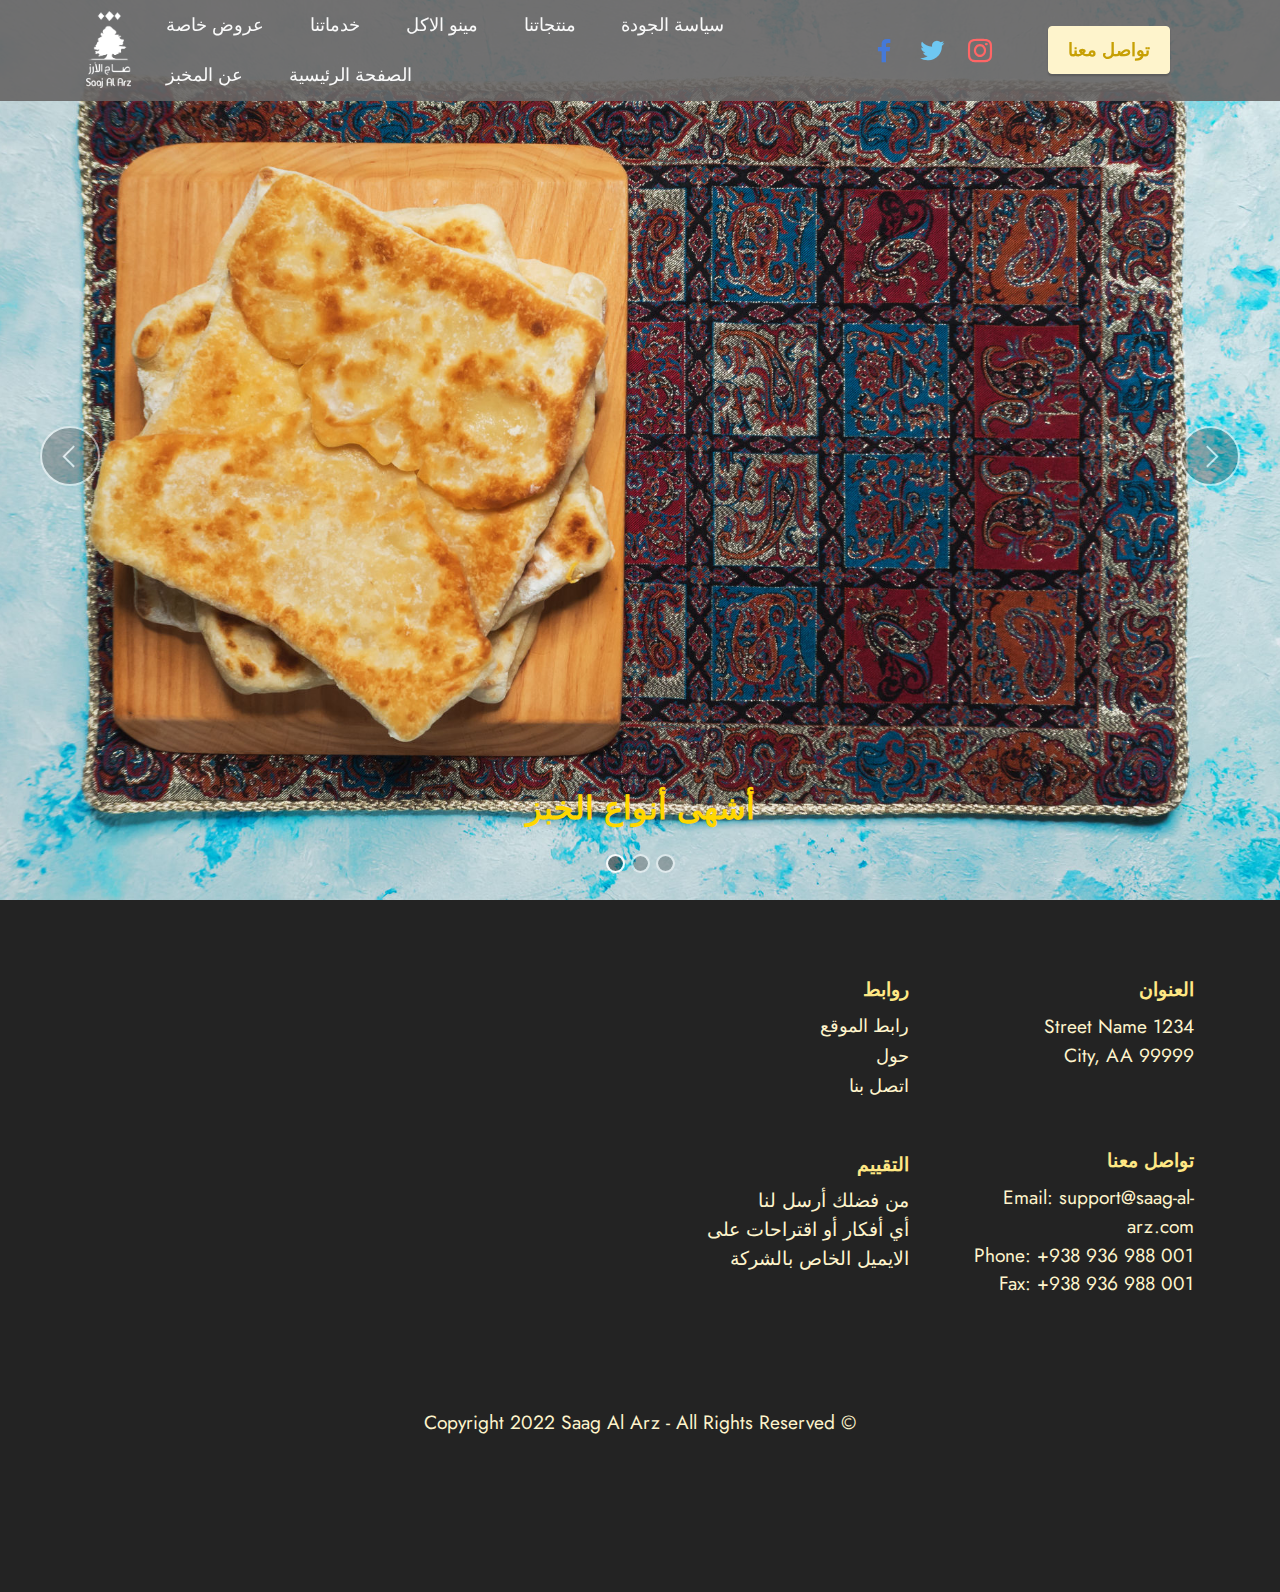
<file: index.html>
<!DOCTYPE html>
<html  >
<head>
  <!-- Site made with Mobirise Website Builder v5.6.11, https://mobirise.com -->
  <meta charset="UTF-8">
  <meta http-equiv="X-UA-Compatible" content="IE=edge">
  <meta name="generator" content="Mobirise v5.6.11, mobirise.com">
  <meta name="twitter:card" content="summary_large_image"/>
  <meta name="twitter:image:src" content="">
  <meta property="og:image" content="">
  <meta name="twitter:title" content="Home">
  <meta name="viewport" content="width=device-width, initial-scale=1, minimum-scale=1">
  <link rel="shortcut icon" href="assets/images/logo-saj-al-arz-2-116x199.png" type="image/x-icon">
  <meta name="description" content="">
  
  
  <title>Home</title>
  <link rel="stylesheet" href="assets/web/assets/mobirise-icons2/mobirise2.css">
  <link rel="stylesheet" href="assets/bootstrap/css/bootstrap.min.css">
  <link rel="stylesheet" href="assets/bootstrap/css/bootstrap-grid.min.css">
  <link rel="stylesheet" href="assets/bootstrap/css/bootstrap-reboot.min.css">
  <link rel="stylesheet" href="assets/dropdown/css/style.css">
  <link rel="stylesheet" href="assets/socicon/css/styles.css">
  <link rel="stylesheet" href="assets/theme/css/style.css">
  <link rel="preload" href="https://fonts.googleapis.com/css?family=Jost:100,200,300,400,500,600,700,800,900,100i,200i,300i,400i,500i,600i,700i,800i,900i&display=swap" as="style" onload="this.onload=null;this.rel='stylesheet'">
  <noscript><link rel="stylesheet" href="https://fonts.googleapis.com/css?family=Jost:100,200,300,400,500,600,700,800,900,100i,200i,300i,400i,500i,600i,700i,800i,900i&display=swap"></noscript>
  <link rel="preload" as="style" href="assets/mhd/css/mbr-additional.css"><link rel="stylesheet" href="assets/mhd/css/mbr-additional.css" type="text/css">
  
  
  
  
</head>
<body>
  
  <section data-bs-version="5.1" class="menu menu3 cid-tdg19VE7HL" once="menu" id="menu3-7">
    
    <nav class="navbar navbar-dropdown navbar-fixed-top navbar-expand-lg">
        <div class="container">
            <div class="navbar-brand">
                <span class="navbar-logo">
                    <a href="https://mobiri.se">
                        <img src="assets/images/logo-saj-al-arz-2-116x199.png" alt="Mobirise Website Builder" style="height: 4.8rem;">
                    </a>
                </span>
                
            </div>
            <button class="navbar-toggler" type="button" data-toggle="collapse" data-bs-toggle="collapse" data-target="#navbarSupportedContent" data-bs-target="#navbarSupportedContent" aria-controls="navbarNavAltMarkup" aria-expanded="false" aria-label="Toggle navigation">
                <div class="hamburger">
                    <span></span>
                    <span></span>
                    <span></span>
                    <span></span>
                </div>
            </button>
            <div class="collapse navbar-collapse" id="navbarSupportedContent">
                <ul class="navbar-nav nav-dropdown" data-app-modern-menu="true"><li class="nav-item"><a class="nav-link link text-white display-4" href="page7.html">عروض خاصة <br></a></li><li class="nav-item"><a class="nav-link link text-white display-4" href="page6.html">خدماتنا<br></a></li><li class="nav-item"><a class="nav-link link text-white display-4" href="page5.html">مينو الاكل<br></a></li><li class="nav-item"><a class="nav-link link text-white display-4" href="page4.html">منتجاتنا<br></a></li><li class="nav-item"><a class="nav-link link text-white display-4" href="page3.html">سياسة الجودة<br></a></li>
                    <li class="nav-item"><a class="nav-link link text-white display-4" href="about.html">
                            عن المخبز </a></li>
                    <li class="nav-item"><a class="nav-link link text-white display-4" href="index.html">الصفحة الرئيسية</a>
                    </li></ul>
                <div class="icons-menu">
                    <a class="iconfont-wrapper" href="https://mobiri.se" target="_blank">
                        <span class="p-2 mbr-iconfont socicon-facebook socicon" style="color: rgb(68, 121, 217); fill: rgb(68, 121, 217);"></span>
                    </a>
                    <a class="iconfont-wrapper" href="https://mobiri.se" target="_blank">
                        <span class="p-2 mbr-iconfont socicon-twitter socicon" style="color: rgb(110, 199, 242); fill: rgb(110, 199, 242);"></span>
                    </a>
                    <a class="iconfont-wrapper" href="https://mobiri.se" target="_blank">
                        <span class="p-2 mbr-iconfont socicon-instagram socicon" style="color: rgb(255, 102, 102); fill: rgb(255, 102, 102);"></span>
                    </a>
                    
                </div>
                <div class="navbar-buttons mbr-section-btn"><a class="btn btn-warning display-4" href="index.html#footer6-11">تواصل معنا</a></div>
            </div>
        </div>
    </nav>
</section>

<section data-bs-version="5.1" class="slider1 cid-tdgoI4uoaj mbr-fullscreen" id="slider1-10">
    
    <div class="carousel slide carousel-fade" id="tdibEHu2AW" data-ride="carousel" data-bs-ride="carousel" data-interval="6000" data-bs-interval="6000">
        <ol class="carousel-indicators">
            <li data-slide-to="0" data-bs-slide-to="0" class="active" data-target="#tdibEHu2AW" data-bs-target="#tdibEHu2AW"></li>
            <li data-slide-to="1" data-bs-slide-to="1" data-target="#tdibEHu2AW" data-bs-target="#tdibEHu2AW"></li><li data-slide-to="2" data-bs-slide-to="2" data-target="#tdibEHu2AW" data-bs-target="#tdibEHu2AW"></li>
            
        </ol>
        <div class="carousel-inner">
            
            <div class="carousel-item slider-image item active">
                <div class="item-wrapper">
                    <img class="d-block w-100" src="assets/images/adobestock-243247664-1900x1306.jpg" alt="Mobirise Website Builder" data-slide-to="0" data-bs-slide-to="0">
                    
                    <div class="carousel-caption">
                        <h5 class="mbr-section-subtitle mbr-fonts-style display-5"><strong>أشهى أنواع الخبز</strong></h5>
                        
                    </div>
                </div>
            </div>
            <div class="carousel-item slider-image item">
                <div class="item-wrapper">
                    <img class="d-block w-100" src="assets/images/adobestock-275253551-1000x645.jpeg" alt="Mobirise Website Builder" data-slide-to="1" data-bs-slide-to="1">
                    
                    <div class="carousel-caption">
                        <h5 class="mbr-section-subtitle mbr-fonts-style display-5"><strong>كرواسان و دونات</strong></h5>
                        
                    </div>
                </div>
            </div><div class="carousel-item slider-image item">
                <div class="item-wrapper">
                    <img class="d-block w-100" src="assets/images/adobestock-293279289-1000x690.jpg" alt="Mobirise Website Builder" data-slide-to="2" data-bs-slide-to="2">
                    
                    <div class="carousel-caption">
                        <h5 class="mbr-section-subtitle mbr-fonts-style display-5"><strong>الصورة تتكلم عن خبرتنا</strong></h5>
                        
                    </div>
                </div>
            </div>
        </div>
        <a class="carousel-control carousel-control-prev" role="button" data-slide="prev" data-bs-slide="prev" href="#tdibEHu2AW">
            <span class="mobi-mbri mobi-mbri-arrow-prev" aria-hidden="true"></span>
            <span class="sr-only visually-hidden">Previous</span>
        </a>
        <a class="carousel-control carousel-control-next" role="button" data-slide="next" data-bs-slide="next" href="#tdibEHu2AW">
            <span class="mobi-mbri mobi-mbri-arrow-next" aria-hidden="true"></span>
            <span class="sr-only visually-hidden">Next</span>
        </a>
    </div>
</section>
  <!--ddsa-->
<section dir="rtl" data-bs-version="5.1" class="footer6 cid-tdhyeuii6K" once="footers" id="footer6-11">

    

    

    <div class="container">
        <div class="row content mbr-white">
            <div class="col-12 col-md-3 mbr-fonts-style display-7">
                <h5 class="mbr-section-subtitle mbr-fonts-style mb-2 display-7">
                    <strong>العنوان</strong>
                </h5>
                <p class="mbr-text mbr-fonts-style display-7">
                    1234 Street Name <br>
                    City, AA 99999
                </p> <br>
                <h5 class="mbr-section-subtitle mbr-fonts-style mb-2 mt-4 display-7">
                    <strong>تواصل معنا</strong>
                </h5>
                <p class="mbr-text mbr-fonts-style mb-4 display-7">
                    Email: support@saag-al-arz.com <br>
                    Phone: +938 936 988 001 <br>
                    Fax: +938 936 988 001
                </p>
            </div>
            <div class="col-12 col-md-3 mbr-fonts-style display-7">
                <h5 class="mbr-section-subtitle mbr-fonts-style mb-2 display-7">
                    <strong>روابط</strong>
                </h5>
                <ul class="list mbr-fonts-style mb-4 display-4">
                    <li class="mbr-text item-wrap">
                        <a class="text-warning" href="https://google.com/">رابط الموقع</a>
                    </li>
                    <li class="mbr-text item-wrap">
                        <a class="text-warning" href="https://google.com/">حول</a>
                    </li>
                    <li class="mbr-text item-wrap">
                        <a class="text-warning" href="https://google.com/">اتصل بنا</a>
                    </li>
                </ul>
                <h5 class="mbr-section-subtitle mbr-fonts-style mb-2 mt-5 display-7">
                    <strong>التقييم</strong>
                </h5>
                <p class="mbr-text mbr-fonts-style mb-4 display-7">
                    من فضلك أرسل لنا<br> أي أفكار أو اقتراحات على<br> الايميل الخاص بالشركة
                </p>
            </div>
            <div class="col-12 col-md-6">
                <div class="google-map"><iframe frameborder="0" style="border:0" src="https://www.google.com/maps/embed?pb=!1m18!1m12!1m3!1d1696164.8079286497!2d34.72617398978135!3d33.86848076746894!2m3!1f0!2f0!3f0!3m2!1i1024!2i768!4f13.1!3m3!1m2!1s0x151f17028422aaad%3A0xcc7d34096c00f970!2sLebanon!5e0!3m2!1sen!2s!4v1659384404814!5m2!1sen!2s" allowfullscreen=""></iframe></div>
            </div>

            </div>
        </div>
        <div class="footer-lower">
            <div class="media-container-row">
                <div class="col-sm-12">
                    <hr>
                </div>
            </div>
            <div style="text-align: center" class="col-sm-12 copyright pl-0">
                <p class="mbr-text mbr-fonts-style mbr-white display-7">
                    © Copyright 2022 Saag Al Arz - All Rights Reserved
                </p>
            </div>
        </div>
    </div>
</section><section class="display-7" style="background-color: #232323; padding: 0;align-items: center;justify-content: center;flex-wrap: wrap; align-content: center;display: flex;position: relative;height: 4rem;"><a href="https://mobiri.se/2816660" style="display: none;flex: 1 1;height: 4rem;position: absolute;width: 100%;z-index: 1;"><img alt="" style="height: 4rem;" src="[data-uri]"></a><p style="margin: 0;text-align: center;display: none;" class="display-7"></p><a style="z-index:1;display: none;" href="https://mobirise.com/website-maker.html"></a></section><script src="assets/bootstrap/js/bootstrap.bundle.min.js"></script>  <script src="assets/smoothscroll/smooth-scroll.js"></script>  <script src="assets/ytplayer/index.js"></script>  <script src="assets/dropdown/js/navbar-dropdown.js"></script>  <script src="assets/theme/js/script.js"></script>
  
  
</body>
</html>
</file>
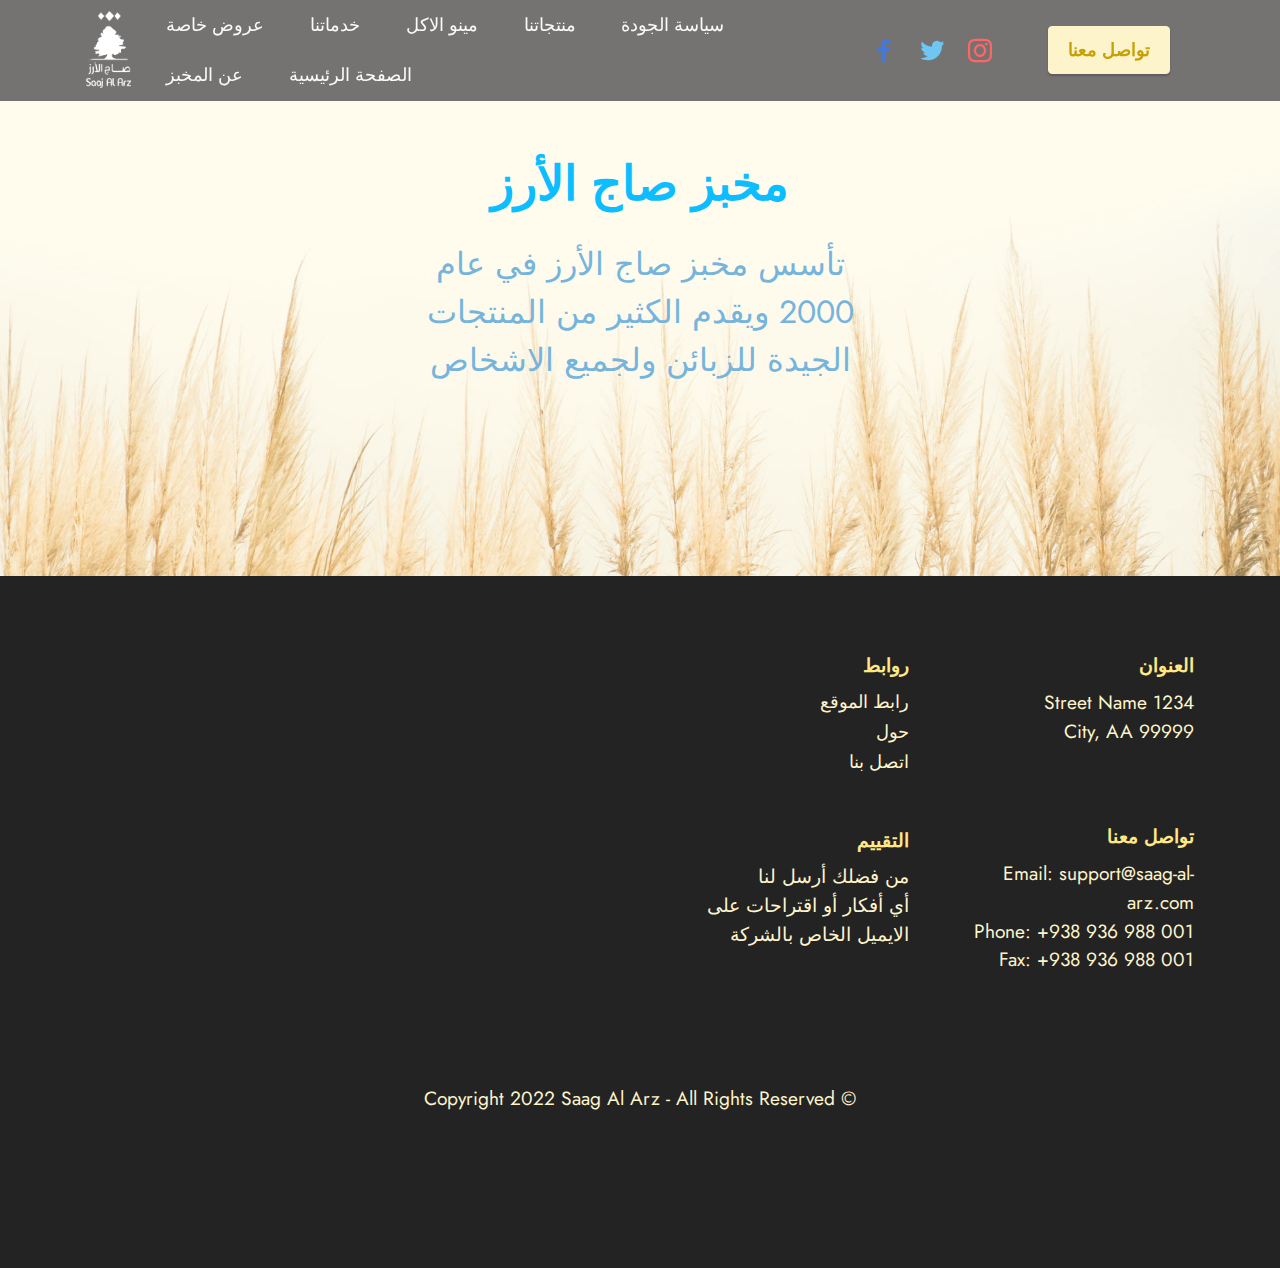
<file: about.html>
<!DOCTYPE html>
<html  >
<head>
  <!-- Site made with Mobirise Website Builder v5.6.11, https://mobirise.com -->
  <meta charset="UTF-8">
  <meta http-equiv="X-UA-Compatible" content="IE=edge">
  <meta name="generator" content="Mobirise v5.6.11, mobirise.com">
  <meta name="twitter:card" content="summary_large_image"/>
  <meta name="twitter:image:src" content="">
  <meta property="og:image" content="">
  <meta name="twitter:title" content="About">
  <meta name="viewport" content="width=device-width, initial-scale=1, minimum-scale=1">
  <link rel="shortcut icon" href="assets/images/logo-saj-al-arz-2-116x199.png" type="image/x-icon">
  <meta name="description" content="">
  
  
  <title>About</title>
  <link rel="stylesheet" href="assets/bootstrap/css/bootstrap.min.css">
  <link rel="stylesheet" href="assets/bootstrap/css/bootstrap-grid.min.css">
  <link rel="stylesheet" href="assets/bootstrap/css/bootstrap-reboot.min.css">
  <link rel="stylesheet" href="assets/parallax/jarallax.css">
  <link rel="stylesheet" href="assets/dropdown/css/style.css">
  <link rel="stylesheet" href="assets/socicon/css/styles.css">
  <link rel="stylesheet" href="assets/theme/css/style.css">
  <link rel="preload" href="https://fonts.googleapis.com/css?family=Jost:100,200,300,400,500,600,700,800,900,100i,200i,300i,400i,500i,600i,700i,800i,900i&display=swap" as="style" onload="this.onload=null;this.rel='stylesheet'">
  <noscript><link rel="stylesheet" href="https://fonts.googleapis.com/css?family=Jost:100,200,300,400,500,600,700,800,900,100i,200i,300i,400i,500i,600i,700i,800i,900i&display=swap"></noscript>
  <link rel="preload" as="style" href="assets/mhd/css/mbr-additional.css"><link rel="stylesheet" href="assets/mhd/css/mbr-additional.css" type="text/css">
  
  
  
  
</head>
<body>
  
  <section data-bs-version="5.1" class="menu menu3 cid-tdg19VE7HL" once="menu" id="menu3-7">
    
    <nav class="navbar navbar-dropdown navbar-fixed-top navbar-expand-lg">
        <div class="container">
            <div class="navbar-brand">
                <span class="navbar-logo">
                    <a href="https://mobiri.se">
                        <img src="assets/images/logo-saj-al-arz-2-116x199.png" alt="Mobirise Website Builder" style="height: 4.8rem;">
                    </a>
                </span>
                
            </div>
            <button class="navbar-toggler" type="button" data-toggle="collapse" data-bs-toggle="collapse" data-target="#navbarSupportedContent" data-bs-target="#navbarSupportedContent" aria-controls="navbarNavAltMarkup" aria-expanded="false" aria-label="Toggle navigation">
                <div class="hamburger">
                    <span></span>
                    <span></span>
                    <span></span>
                    <span></span>
                </div>
            </button>
            <div class="collapse navbar-collapse" id="navbarSupportedContent">
                <ul class="navbar-nav nav-dropdown" data-app-modern-menu="true"><li class="nav-item"><a class="nav-link link text-white display-4" href="page7.html">عروض خاصة <br></a></li><li class="nav-item"><a class="nav-link link text-white display-4" href="page6.html">خدماتنا<br></a></li><li class="nav-item"><a class="nav-link link text-white display-4" href="page5.html">مينو الاكل<br></a></li><li class="nav-item"><a class="nav-link link text-white display-4" href="page4.html">منتجاتنا<br></a></li><li class="nav-item"><a class="nav-link link text-white display-4" href="page3.html">سياسة الجودة<br></a></li>
                    <li class="nav-item"><a class="nav-link link text-white display-4" href="about.html">
                            عن المخبز </a></li>
                    <li class="nav-item"><a class="nav-link link text-white display-4" href="index.html">الصفحة الرئيسية</a>
                    </li></ul>
                <div class="icons-menu">
                    <a class="iconfont-wrapper" href="https://mobiri.se" target="_blank">
                        <span class="p-2 mbr-iconfont socicon-facebook socicon" style="color: rgb(68, 121, 217); fill: rgb(68, 121, 217);"></span>
                    </a>
                    <a class="iconfont-wrapper" href="https://mobiri.se" target="_blank">
                        <span class="p-2 mbr-iconfont socicon-twitter socicon" style="color: rgb(110, 199, 242); fill: rgb(110, 199, 242);"></span>
                    </a>
                    <a class="iconfont-wrapper" href="https://mobiri.se" target="_blank">
                        <span class="p-2 mbr-iconfont socicon-instagram socicon" style="color: rgb(255, 102, 102); fill: rgb(255, 102, 102);"></span>
                    </a>
                    
                </div>
                <div class="navbar-buttons mbr-section-btn"><a class="btn btn-warning display-4" href="index.html#footer6-11">تواصل معنا</a></div>
            </div>
        </div>
    </nav>
</section>

<section data-bs-version="5.1" class="content4 cid-tdg2umyT9s mbr-parallax-background" id="content4-9">
    

    
    <div class="mbr-overlay" style="opacity: 0.3; background-color: rgb(255, 244, 198);">
    </div>
    <div class="container">
        <div class="row justify-content-center">
            <div class="title col-md-12 col-lg-5">
                <h3 class="mbr-section-title mbr-fonts-style align-center mb-4 display-2"><p><strong>مخبز صاج الأرز</strong></p></h3>
                <h4 class="mbr-section-subtitle align-center mbr-fonts-style mb-4 display-5">
                    تأسس مخبز صاج الأرز في عام 2000 ويقدم الكثير من المنتجات الجيدة للزبائن ولجميع الاشخاص</h4>
                
            </div>
        </div>
    </div>
</section>

  <section dir="rtl" data-bs-version="5.1" class="footer6 cid-tdhyeuii6K" once="footers" id="footer6-11">





      <div class="container">
          <div class="row content mbr-white">
              <div class="col-12 col-md-3 mbr-fonts-style display-7">
                  <h5 class="mbr-section-subtitle mbr-fonts-style mb-2 display-7">
                      <strong>العنوان</strong>
                  </h5>
                  <p class="mbr-text mbr-fonts-style display-7">
                      1234 Street Name <br>
                      City, AA 99999
                  </p> <br>
                  <h5 class="mbr-section-subtitle mbr-fonts-style mb-2 mt-4 display-7">
                      <strong>تواصل معنا</strong>
                  </h5>
                  <p class="mbr-text mbr-fonts-style mb-4 display-7">
                      Email: support@saag-al-arz.com <br>
                      Phone: +938 936 988 001 <br>
                      Fax: +938 936 988 001
                  </p>
              </div>
              <div class="col-12 col-md-3 mbr-fonts-style display-7">
                  <h5 class="mbr-section-subtitle mbr-fonts-style mb-2 display-7">
                      <strong>روابط</strong>
                  </h5>
                  <ul class="list mbr-fonts-style mb-4 display-4">
                      <li class="mbr-text item-wrap">
                          <a class="text-warning" href="https://google.com/">رابط الموقع</a>
                      </li>
                      <li class="mbr-text item-wrap">
                          <a class="text-warning" href="https://google.com/">حول</a>
                      </li>
                      <li class="mbr-text item-wrap">
                          <a class="text-warning" href="https://google.com/">اتصل بنا</a>
                      </li>
                  </ul>
                  <h5 class="mbr-section-subtitle mbr-fonts-style mb-2 mt-5 display-7">
                      <strong>التقييم</strong>
                  </h5>
                  <p class="mbr-text mbr-fonts-style mb-4 display-7">
                      من فضلك أرسل لنا<br> أي أفكار أو اقتراحات على<br> الايميل الخاص بالشركة
                  </p>
              </div>
              <div class="col-12 col-md-6">
                  <div class="google-map"><iframe frameborder="0" style="border:0" src="https://www.google.com/maps/embed?pb=!1m18!1m12!1m3!1d1696164.8079286497!2d34.72617398978135!3d33.86848076746894!2m3!1f0!2f0!3f0!3m2!1i1024!2i768!4f13.1!3m3!1m2!1s0x151f17028422aaad%3A0xcc7d34096c00f970!2sLebanon!5e0!3m2!1sen!2s!4v1659384404814!5m2!1sen!2s" allowfullscreen=""></iframe></div>
              </div>
              <!--ddsa-->
          </div>
      </div>
      <div class="footer-lower">
          <div class="media-container-row">
              <div class="col-sm-12">
                  <hr>
              </div>
          </div>
          <div style="text-align: center" class="col-sm-12 copyright pl-0">
              <p class="mbr-text mbr-fonts-style mbr-white display-7">
                  © Copyright 2022 Saag Al Arz - All Rights Reserved
              </p>
          </div>
      </div>
      </div>
  </section><section class="display-7" style="background-color: #232323; padding: 0;align-items: center;justify-content: center;flex-wrap: wrap; align-content: center;display: flex;position: relative;height: 4rem;"><a href="https://mobiri.se/2816660" style="display: none;flex: 1 1;height: 4rem;position: absolute;width: 100%;z-index: 1;"><img alt="" style="height: 4rem;" src="[data-uri]"></a><p style="margin: 0;text-align: center;display: none;" class="display-7"></p><a style="z-index:1;display: none;" href="https://mobirise.com/website-maker.html"></a></section><script src="assets/bootstrap/js/bootstrap.bundle.min.js"></script>  <script src="assets/smoothscroll/smooth-scroll.js"></script>  <script src="assets/ytplayer/index.js"></script>  <script src="assets/dropdown/js/navbar-dropdown.js"></script>  <script src="assets/theme/js/script.js"></script>

</body>
</html>
</file>
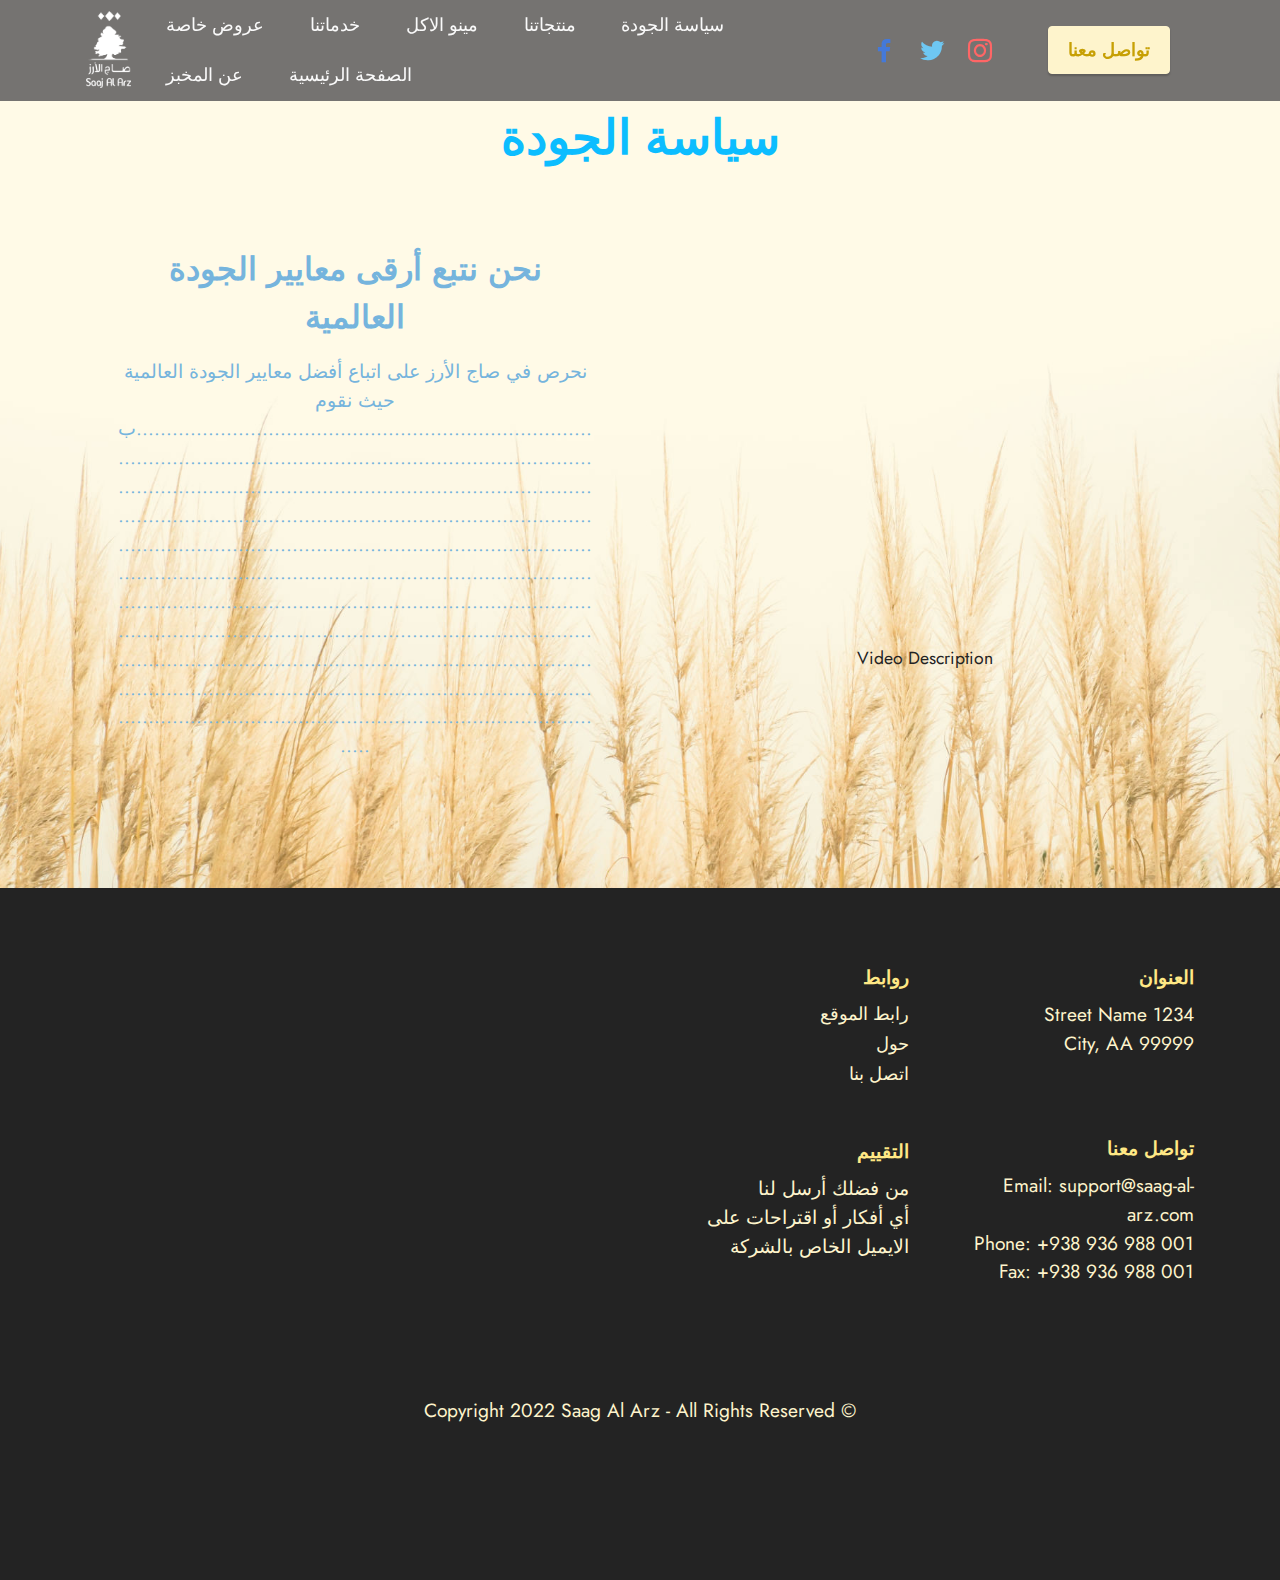
<file: page3.html>
<!DOCTYPE html>
<html  >
<head>
  <!-- Site made with Mobirise Website Builder v5.6.11, https://mobirise.com -->
  <meta charset="UTF-8">
  <meta http-equiv="X-UA-Compatible" content="IE=edge">
  <meta name="generator" content="Mobirise v5.6.11, mobirise.com">
  <meta name="twitter:card" content="summary_large_image"/>
  <meta name="twitter:image:src" content="">
  <meta property="og:image" content="">
  <meta name="twitter:title" content="Quality Policy">
  <meta name="viewport" content="width=device-width, initial-scale=1, minimum-scale=1">
  <link rel="shortcut icon" href="assets/images/logo-saj-al-arz-2-116x199.png" type="image/x-icon">
  <meta name="description" content="">
  
  
  <title>Quality Policy</title>
  <link rel="stylesheet" href="assets/bootstrap/css/bootstrap.min.css">
  <link rel="stylesheet" href="assets/bootstrap/css/bootstrap-grid.min.css">
  <link rel="stylesheet" href="assets/bootstrap/css/bootstrap-reboot.min.css">
  <link rel="stylesheet" href="assets/dropdown/css/style.css">
  <link rel="stylesheet" href="assets/socicon/css/styles.css">
  <link rel="stylesheet" href="assets/theme/css/style.css">
  <link rel="preload" href="https://fonts.googleapis.com/css?family=Jost:100,200,300,400,500,600,700,800,900,100i,200i,300i,400i,500i,600i,700i,800i,900i&display=swap" as="style" onload="this.onload=null;this.rel='stylesheet'">
  <noscript><link rel="stylesheet" href="https://fonts.googleapis.com/css?family=Jost:100,200,300,400,500,600,700,800,900,100i,200i,300i,400i,500i,600i,700i,800i,900i&display=swap"></noscript>
  <link rel="preload" as="style" href="assets/mhd/css/mbr-additional.css"><link rel="stylesheet" href="assets/mhd/css/mbr-additional.css" type="text/css">
  
  
  
  
</head>
<body>
  
  <section data-bs-version="5.1" class="menu menu3 cid-tdg3VKLw6H" once="menu" id="menu3-b">
    
    <nav class="navbar navbar-dropdown navbar-fixed-top navbar-expand-lg">
        <div class="container">
            <div class="navbar-brand">
                <span class="navbar-logo">
                    <a href="https://mobiri.se">
                        <img src="assets/images/logo-saj-al-arz-2-116x199.png" alt="" style="height: 4.8rem;">
                    </a>
                </span>
                
            </div>
            <button class="navbar-toggler" type="button" data-toggle="collapse" data-bs-toggle="collapse" data-target="#navbarSupportedContent" data-bs-target="#navbarSupportedContent" aria-controls="navbarNavAltMarkup" aria-expanded="false" aria-label="Toggle navigation">
                <div class="hamburger">
                    <span></span>
                    <span></span>
                    <span></span>
                    <span></span>
                </div>
            </button>
            <div class="collapse navbar-collapse" id="navbarSupportedContent">
                <ul class="navbar-nav nav-dropdown" data-app-modern-menu="true"><li class="nav-item"><a class="nav-link link text-white display-4" href="page7.html">عروض خاصة <br></a></li><li class="nav-item"><a class="nav-link link text-white display-4" href="page6.html">خدماتنا<br></a></li><li class="nav-item"><a class="nav-link link text-white display-4" href="page5.html">مينو الاكل<br></a></li><li class="nav-item"><a class="nav-link link text-white display-4" href="page4.html">منتجاتنا<br></a></li><li class="nav-item"><a class="nav-link link text-white display-4" href="page3.html">سياسة الجودة<br></a></li>
                    <li class="nav-item"><a class="nav-link link text-white display-4" href="about.html">
                            عن المخبز </a></li>
                    <li class="nav-item"><a class="nav-link link text-white display-4" href="index.html">الصفحة الرئيسية</a>
                    </li></ul>
                <div class="icons-menu">
                    <a class="iconfont-wrapper" href="https://mobiri.se" target="_blank">
                        <span class="p-2 mbr-iconfont socicon-facebook socicon" style="color: rgb(68, 121, 217); fill: rgb(68, 121, 217);"></span>
                    </a>
                    <a class="iconfont-wrapper" href="https://mobiri.se" target="_blank">
                        <span class="p-2 mbr-iconfont socicon-twitter socicon" style="color: rgb(110, 199, 242); fill: rgb(110, 199, 242);"></span>
                    </a>
                    <a class="iconfont-wrapper" href="https://mobiri.se" target="_blank">
                        <span class="p-2 mbr-iconfont socicon-instagram socicon" style="color: rgb(255, 102, 102); fill: rgb(255, 102, 102);"></span>
                    </a>
                    
                </div>
                <div class="navbar-buttons mbr-section-btn"><a class="btn btn-warning display-4" href="index.html#footer6-11">تواصل معنا</a></div>
            </div>
        </div>
    </nav>
</section>

<section data-bs-version="5.1" class="video5 cid-tdg4JncW2v" id="video5-q">
    

    
    <div class="mbr-overlay" style="opacity: 0.3; background-color: rgb(255, 240, 176);"></div>
    <div class="container">
        <div class="title-wrapper mb-5">
            <h4 class="mbr-section-title mbr-fonts-style mb-0 display-2">
                <strong>سياسة الجودة</strong></h4>
        </div>
        <div class="row align-items-center">
            <div class="col-12 col-lg-6 video-block">
                <div class="video-wrapper"><iframe class="mbr-embedded-video" src="https://www.youtube.com/embed/_s6tQm8Sda4?rel=0&amp;amp;mute=1&amp;showinfo=0&amp;autoplay=0&amp;loop=0" width="1280" height="720" frameborder="0" allowfullscreen></iframe></div>
                <p class="mbr-description pt-2 mbr-fonts-style display-4">
                    Video Description</p>
            </div>
            <div class="col-12 col-lg">
                <div class="text-wrapper">
                    <h3 class="mbr-section-subtitle mbr-fonts-style mb-3 display-5"><strong>نحن نتبع أرقى معايير الجودة العالمية</strong></h3>
                    <p class="mbr-text mbr-fonts-style display-7">
                        نحرص في صاج الأرز على اتباع أفضل معايير الجودة العالمية حيث نقوم ب.......................................................................................................................................................................................................................................................................................................................................................................................................................................................................................................................................................................................................................................................................................................................................................................................................................................................................................................</p>
                </div>
            </div>
        </div>
    </div>
</section>

  <section dir="rtl" data-bs-version="5.1" class="footer6 cid-tdhyeuii6K" once="footers" id="footer6-11">





      <div class="container">
          <div class="row content mbr-white">
              <div class="col-12 col-md-3 mbr-fonts-style display-7">
                  <h5 class="mbr-section-subtitle mbr-fonts-style mb-2 display-7">
                      <strong>العنوان</strong>
                  </h5>
                  <p class="mbr-text mbr-fonts-style display-7">
                      1234 Street Name <br>
                      City, AA 99999
                  </p> <br>
                  <h5 class="mbr-section-subtitle mbr-fonts-style mb-2 mt-4 display-7">
                      <strong>تواصل معنا</strong>
                  </h5>
                  <p class="mbr-text mbr-fonts-style mb-4 display-7">
                      Email: support@saag-al-arz.com <br>
                      Phone: +938 936 988 001 <br>
                      Fax: +938 936 988 001
                  </p>
              </div>
              <div class="col-12 col-md-3 mbr-fonts-style display-7">
                  <h5 class="mbr-section-subtitle mbr-fonts-style mb-2 display-7">
                      <strong>روابط</strong>
                  </h5>
                  <ul class="list mbr-fonts-style mb-4 display-4">
                      <li class="mbr-text item-wrap">
                          <a class="text-warning" href="https://google.com/">رابط الموقع</a>
                      </li>
                      <li class="mbr-text item-wrap">
                          <a class="text-warning" href="https://google.com/">حول</a>
                      </li>
                      <li class="mbr-text item-wrap">
                          <a class="text-warning" href="https://google.com/">اتصل بنا</a>
                      </li>
                  </ul>
                  <h5 class="mbr-section-subtitle mbr-fonts-style mb-2 mt-5 display-7">
                      <strong>التقييم</strong>
                  </h5>
                  <p class="mbr-text mbr-fonts-style mb-4 display-7">
                      من فضلك أرسل لنا<br> أي أفكار أو اقتراحات على<br> الايميل الخاص بالشركة
                  </p>
              </div>
              <div class="col-12 col-md-6">
                  <div class="google-map"><iframe frameborder="0" style="border:0" src="https://www.google.com/maps/embed?pb=!1m18!1m12!1m3!1d1696164.8079286497!2d34.72617398978135!3d33.86848076746894!2m3!1f0!2f0!3f0!3m2!1i1024!2i768!4f13.1!3m3!1m2!1s0x151f17028422aaad%3A0xcc7d34096c00f970!2sLebanon!5e0!3m2!1sen!2s!4v1659384404814!5m2!1sen!2s" allowfullscreen=""></iframe></div>
              </div>
              <!--ddsa-->
          </div>
      </div>
      <div class="footer-lower">
          <div class="media-container-row">
              <div class="col-sm-12">
                  <hr>
              </div>
          </div>
          <div style="text-align: center" class="col-sm-12 copyright pl-0">
              <p class="mbr-text mbr-fonts-style mbr-white display-7">
                  © Copyright 2022 Saag Al Arz - All Rights Reserved
              </p>
          </div>
      </div>
      </div>
  </section><section class="display-7" style="background-color: #232323; padding: 0;align-items: center;justify-content: center;flex-wrap: wrap; align-content: center;display: flex;position: relative;height: 4rem;"><a href="https://mobiri.se/2816660" style="display: none;flex: 1 1;height: 4rem;position: absolute;width: 100%;z-index: 1;"><img alt="" style="height: 4rem;" src="[data-uri]"></a><p style="margin: 0;text-align: center;display: none;" class="display-7"></p><a style="z-index:1;display: none;" href="https://mobirise.com/website-maker.html"></a></section><script src="assets/bootstrap/js/bootstrap.bundle.min.js"></script>  <script src="assets/smoothscroll/smooth-scroll.js"></script>  <script src="assets/ytplayer/index.js"></script>  <script src="assets/dropdown/js/navbar-dropdown.js"></script>  <script src="assets/theme/js/script.js"></script>


</body>
</html>
</file>
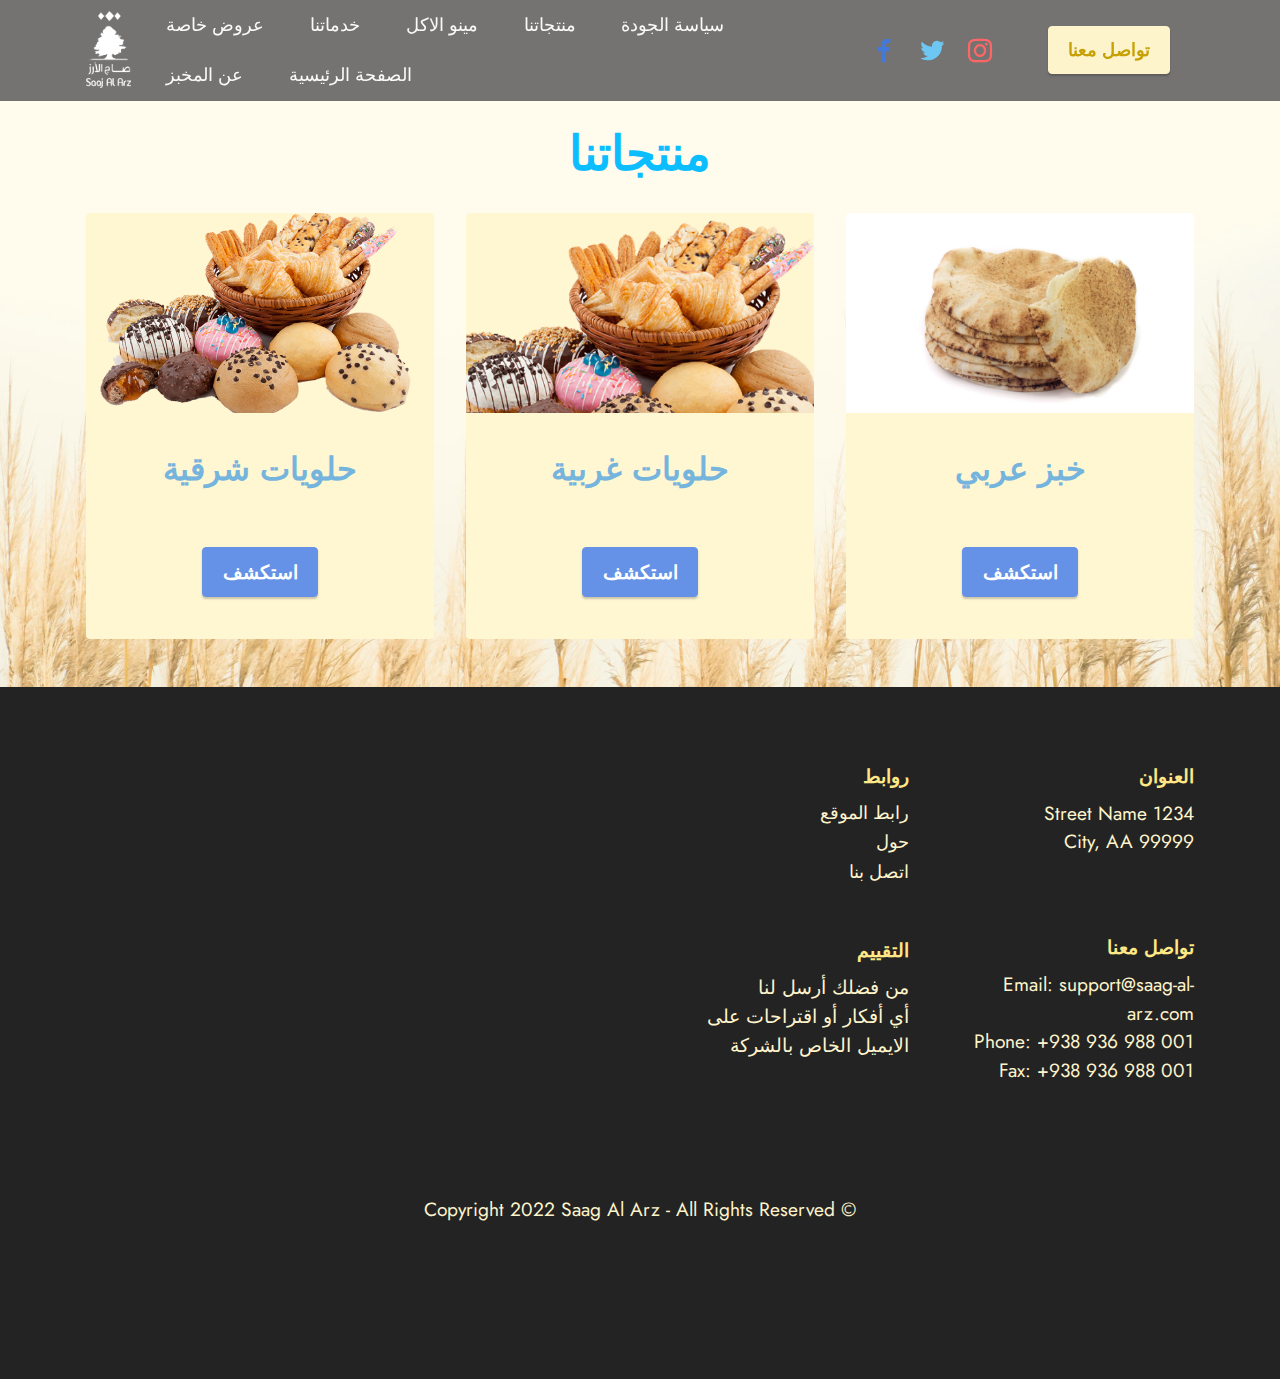
<file: page4.html>
<!DOCTYPE html>
<html  >
<head>
  <!-- Site made with Mobirise Website Builder v5.6.11, https://mobirise.com -->
  <meta charset="UTF-8">
  <meta http-equiv="X-UA-Compatible" content="IE=edge">
  <meta name="generator" content="Mobirise v5.6.11, mobirise.com">
  <meta name="twitter:card" content="summary_large_image"/>
  <meta name="twitter:image:src" content="">
  <meta property="og:image" content="">
  <meta name="twitter:title" content="Our products">
  <meta name="viewport" content="width=device-width, initial-scale=1, minimum-scale=1">
  <link rel="shortcut icon" href="assets/images/logo-saj-al-arz-2-116x199.png" type="image/x-icon">
  <meta name="description" content="">
  
  
  <title>Our products</title>
  <link rel="stylesheet" href="assets/bootstrap/css/bootstrap.min.css">
  <link rel="stylesheet" href="assets/bootstrap/css/bootstrap-grid.min.css">
  <link rel="stylesheet" href="assets/bootstrap/css/bootstrap-reboot.min.css">
  <link rel="stylesheet" href="assets/dropdown/css/style.css">
  <link rel="stylesheet" href="assets/socicon/css/styles.css">
  <link rel="stylesheet" href="assets/theme/css/style.css">
  <link rel="preload" href="https://fonts.googleapis.com/css?family=Jost:100,200,300,400,500,600,700,800,900,100i,200i,300i,400i,500i,600i,700i,800i,900i&display=swap" as="style" onload="this.onload=null;this.rel='stylesheet'">
  <noscript><link rel="stylesheet" href="https://fonts.googleapis.com/css?family=Jost:100,200,300,400,500,600,700,800,900,100i,200i,300i,400i,500i,600i,700i,800i,900i&display=swap"></noscript>
  <link rel="preload" as="style" href="assets/mhd/css/mbr-additional.css"><link rel="stylesheet" href="assets/mhd/css/mbr-additional.css" type="text/css">
  
  
  
  
</head>
<body>
  
  <section data-bs-version="5.1" class="menu menu3 cid-tdg41xgtbs" once="menu" id="menu3-e">
    
    <nav class="navbar navbar-dropdown navbar-fixed-top navbar-expand-lg">
        <div class="container">
            <div class="navbar-brand">
                <span class="navbar-logo">
                    <a href="https://mobiri.se">
                        <img src="assets/images/logo-saj-al-arz-2-116x199.png" alt="Mobirise Website Builder" style="height: 4.8rem;">
                    </a>
                </span>
                
            </div>
            <button class="navbar-toggler" type="button" data-toggle="collapse" data-bs-toggle="collapse" data-target="#navbarSupportedContent" data-bs-target="#navbarSupportedContent" aria-controls="navbarNavAltMarkup" aria-expanded="false" aria-label="Toggle navigation">
                <div class="hamburger">
                    <span></span>
                    <span></span>
                    <span></span>
                    <span></span>
                </div>
            </button>
            <div class="collapse navbar-collapse" id="navbarSupportedContent">
                <ul class="navbar-nav nav-dropdown" data-app-modern-menu="true"><li class="nav-item"><a class="nav-link link text-white display-4" href="page7.html">عروض خاصة <br></a></li><li class="nav-item"><a class="nav-link link text-white display-4" href="page6.html">خدماتنا<br></a></li><li class="nav-item"><a class="nav-link link text-white display-4" href="page5.html">مينو الاكل<br></a></li><li class="nav-item"><a class="nav-link link text-white display-4" href="page4.html">منتجاتنا<br></a></li><li class="nav-item"><a class="nav-link link text-white display-4" href="page3.html">سياسة الجودة<br></a></li>
                    <li class="nav-item"><a class="nav-link link text-white display-4" href="about.html">
                            عن المخبز </a></li>
                    <li class="nav-item"><a class="nav-link link text-white display-4" href="index.html">الصفحة الرئيسية</a>
                    </li></ul>
                <div class="icons-menu">
                    <a class="iconfont-wrapper" href="https://mobiri.se" target="_blank">
                        <span class="p-2 mbr-iconfont socicon-facebook socicon" style="color: rgb(68, 121, 217); fill: rgb(68, 121, 217);"></span>
                    </a>
                    <a class="iconfont-wrapper" href="https://mobiri.se" target="_blank">
                        <span class="p-2 mbr-iconfont socicon-twitter socicon" style="color: rgb(110, 199, 242); fill: rgb(110, 199, 242);"></span>
                    </a>
                    <a class="iconfont-wrapper" href="https://mobiri.se" target="_blank">
                        <span class="p-2 mbr-iconfont socicon-instagram socicon" style="color: rgb(255, 102, 102); fill: rgb(255, 102, 102);"></span>
                    </a>
                    
                </div>
                <div class="navbar-buttons mbr-section-btn"><a class="btn btn-warning display-4" href="index.html#footer6-11">تواصل معنا</a></div>
            </div>
        </div>
    </nav>
</section>

<section data-bs-version="5.1" class="features4 cid-tdgau4eZbK" id="features4-w">
    
    <div class="mbr-overlay"></div>
    <div class="container">
        <div class="mbr-section-head">
            <h4 class="mbr-section-title mbr-fonts-style align-center mb-0 display-2"><strong>منتجاتنا</strong></h4>
            
        </div>
        <div class="row mt-4">
            <div class="item features-image сol-12 col-md-6 col-lg-4">
                <div class="item-wrapper">
                    <div class="item-img">
                        <img src="assets/images/fresh-bakery-png-image.png" alt="Mobirise Website Builder" title="">
                    </div>
                    <div class="item-content">
                        <h5 class="item-title mbr-fonts-style display-5"><strong>حلويات شرقية</strong></h5>
                        <h6 class="item-subtitle mbr-fonts-style mt-1 display-7">&nbsp;</h6>
                        
                    </div>
                    <div class="mbr-section-btn item-footer mt-2"><a href="" class="btn item-btn btn-primary display-7" target="_blank">استكشف</a></div>
                </div>
            </div>
            <div class="item features-image сol-12 col-md-6 col-lg-4">
                <div class="item-wrapper">
                    <div class="item-img">
                        <img src="assets/images/fresh-bakery-png-image-1.png" alt="Mobirise Website Builder" title="">
                    </div>
                    <div class="item-content">
                        <h5 class="item-title mbr-fonts-style display-5"><strong>حلويات غربية</strong></h5>
                        <h6 class="item-subtitle mbr-fonts-style mt-1 display-7">&nbsp;</h6>
                        
                    </div>
                    <div class="mbr-section-btn item-footer mt-2"><a href="" class="btn item-btn btn-primary display-7" target="_blank">استكشف</a></div>
                </div>
            </div>
            <div class="item features-image сol-12 col-md-6 col-lg-4">
                <div class="item-wrapper">
                    <div class="item-img">
                        <img src="assets/images/adobestock-259785042-815x543.jpg" alt="Mobirise Website Builder" title="">
                    </div>
                    <div class="item-content">
                        <h5 class="item-title mbr-fonts-style display-5"><strong>خبز عربي</strong></h5>
                        <h6 class="item-subtitle mbr-fonts-style mt-1 display-7">&nbsp;</h6>
                        
                    </div>
                    <div class="mbr-section-btn item-footer mt-2"><a href="" class="btn item-btn btn-primary display-7" target="_blank">استكشف</a></div>
                </div>
            </div>

        </div>
    </div>
</section>

  <section dir="rtl" data-bs-version="5.1" class="footer6 cid-tdhyeuii6K" once="footers" id="footer6-11">





      <div class="container">
          <div class="row content mbr-white">
              <div class="col-12 col-md-3 mbr-fonts-style display-7">
                  <h5 class="mbr-section-subtitle mbr-fonts-style mb-2 display-7">
                      <strong>العنوان</strong>
                  </h5>
                  <p class="mbr-text mbr-fonts-style display-7">
                      1234 Street Name <br>
                      City, AA 99999
                  </p> <br>
                  <h5 class="mbr-section-subtitle mbr-fonts-style mb-2 mt-4 display-7">
                      <strong>تواصل معنا</strong>
                  </h5>
                  <p class="mbr-text mbr-fonts-style mb-4 display-7">
                      Email: support@saag-al-arz.com <br>
                      Phone: +938 936 988 001 <br>
                      Fax: +938 936 988 001
                  </p>
              </div>
              <div class="col-12 col-md-3 mbr-fonts-style display-7">
                  <h5 class="mbr-section-subtitle mbr-fonts-style mb-2 display-7">
                      <strong>روابط</strong>
                  </h5>
                  <ul class="list mbr-fonts-style mb-4 display-4">
                      <li class="mbr-text item-wrap">
                          <a class="text-warning" href="https://google.com/">رابط الموقع</a>
                      </li>
                      <li class="mbr-text item-wrap">
                          <a class="text-warning" href="https://google.com/">حول</a>
                      </li>
                      <li class="mbr-text item-wrap">
                          <a class="text-warning" href="https://google.com/">اتصل بنا</a>
                      </li>
                  </ul>
                  <h5 class="mbr-section-subtitle mbr-fonts-style mb-2 mt-5 display-7">
                      <strong>التقييم</strong>
                  </h5>
                  <p class="mbr-text mbr-fonts-style mb-4 display-7">
                      من فضلك أرسل لنا<br> أي أفكار أو اقتراحات على<br> الايميل الخاص بالشركة
                  </p>
              </div>
              <div class="col-12 col-md-6">
                  <div class="google-map"><iframe frameborder="0" style="border:0" src="https://www.google.com/maps/embed?pb=!1m18!1m12!1m3!1d1696164.8079286497!2d34.72617398978135!3d33.86848076746894!2m3!1f0!2f0!3f0!3m2!1i1024!2i768!4f13.1!3m3!1m2!1s0x151f17028422aaad%3A0xcc7d34096c00f970!2sLebanon!5e0!3m2!1sen!2s!4v1659384404814!5m2!1sen!2s" allowfullscreen=""></iframe></div>
              </div>
              <!--ddsa-->
          </div>
      </div>
      <div class="footer-lower">
          <div class="media-container-row">
              <div class="col-sm-12">
                  <hr>
              </div>
          </div>
          <div style="text-align: center" class="col-sm-12 copyright pl-0">
              <p class="mbr-text mbr-fonts-style mbr-white display-7">
                  © Copyright 2022 Saag Al Arz - All Rights Reserved
              </p>
          </div>
      </div>
      </div>
  </section><section class="display-7" style="background-color: #232323; padding: 0;align-items: center;justify-content: center;flex-wrap: wrap; align-content: center;display: flex;position: relative;height: 4rem;"><a href="https://mobiri.se/2816660" style="display: none;flex: 1 1;height: 4rem;position: absolute;width: 100%;z-index: 1;"><img alt="" style="height: 4rem;" src="[data-uri]"></a><p style="margin: 0;text-align: center;display: none;" class="display-7"></p><a style="z-index:1;display: none;" href="https://mobirise.com/website-maker.html"></a></section><script src="assets/bootstrap/js/bootstrap.bundle.min.js"></script>  <script src="assets/smoothscroll/smooth-scroll.js"></script>  <script src="assets/ytplayer/index.js"></script>  <script src="assets/dropdown/js/navbar-dropdown.js"></script>  <script src="assets/theme/js/script.js"></script>


</body>
</html>
</file>
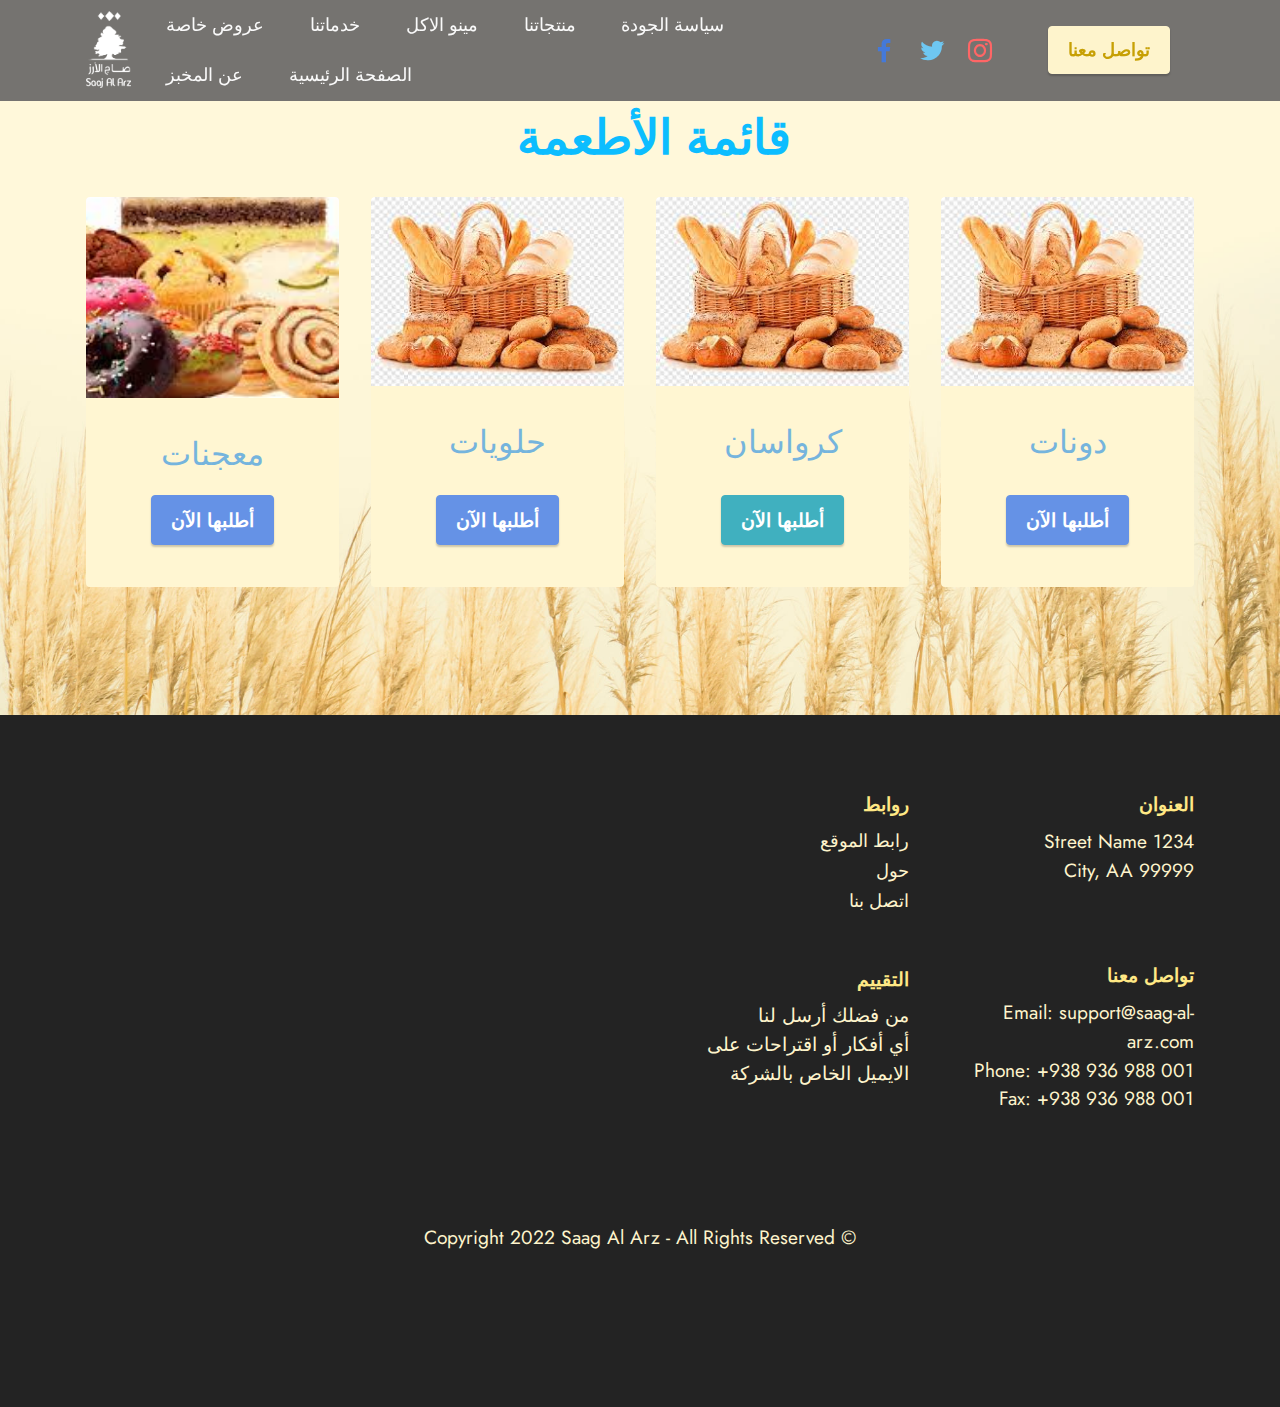
<file: page5.html>
<!DOCTYPE html>
<html  >
<head>

  <meta charset="UTF-8">
  <meta http-equiv="X-UA-Compatible" content="IE=edge">
  <meta name="generator" content="">
  <meta name="twitter:card" content="summary_large_image"/>
  <meta name="twitter:image:src" content="">
  <meta property="og:image" content="">
  <meta name="twitter:title" content="Food menu">
  <meta name="viewport" content="width=device-width, initial-scale=1, minimum-scale=1">
  <link rel="shortcut icon" href="assets/images/logo-saj-al-arz-2-116x199.png" type="image/x-icon">
  <meta name="description" content="">
  
  
  <title>Food menu</title>
  <link rel="stylesheet" href="assets/bootstrap/css/bootstrap.min.css">
  <link rel="stylesheet" href="assets/bootstrap/css/bootstrap-grid.min.css">
  <link rel="stylesheet" href="assets/bootstrap/css/bootstrap-reboot.min.css">
  <link rel="stylesheet" href="assets/dropdown/css/style.css">
  <link rel="stylesheet" href="assets/socicon/css/styles.css">
  <link rel="stylesheet" href="assets/theme/css/style.css">
  <link rel="preload" href="https://fonts.googleapis.com/css?family=Jost:100,200,300,400,500,600,700,800,900,100i,200i,300i,400i,500i,600i,700i,800i,900i&display=swap" as="style" onload="this.onload=null;this.rel='stylesheet'">
  <noscript><link rel="stylesheet" href="https://fonts.googleapis.com/css?family=Jost:100,200,300,400,500,600,700,800,900,100i,200i,300i,400i,500i,600i,700i,800i,900i&display=swap"></noscript>
  <link rel="preload" as="style" href="assets/mhd/css/mbr-additional.css"><link rel="stylesheet" href="assets/mhd/css/mbr-additional.css" type="text/css">
  
  
  
  
</head>
<body>
  
  <section data-bs-version="5.1" class="menu menu3 cid-tdg46jzmdf" once="menu" id="menu3-h">
    
    <nav class="navbar navbar-dropdown navbar-fixed-top navbar-expand-lg">
        <div class="container">
            <div class="navbar-brand">
                <span class="navbar-logo">
                    <a href="https://mobiri.se">
                        <img src="assets/images/logo-saj-al-arz-2-116x199.png" alt="" style="height: 4.8rem;">
                    </a>
                </span>
                
            </div>
            <button class="navbar-toggler" type="button" data-toggle="collapse" data-bs-toggle="collapse" data-target="#navbarSupportedContent" data-bs-target="#navbarSupportedContent" aria-controls="navbarNavAltMarkup" aria-expanded="false" aria-label="Toggle navigation">
                <div class="hamburger">
                    <span></span>
                    <span></span>
                    <span></span>
                    <span></span>
                </div>
            </button>
            <div class="collapse navbar-collapse" id="navbarSupportedContent">
                <ul class="navbar-nav nav-dropdown" data-app-modern-menu="true"><li class="nav-item"><a class="nav-link link text-white display-4" href="page7.html">عروض خاصة <br></a></li><li class="nav-item"><a class="nav-link link text-white display-4" href="page6.html">خدماتنا<br></a></li><li class="nav-item"><a class="nav-link link text-white display-4" href="page5.html">مينو الاكل<br></a></li><li class="nav-item"><a class="nav-link link text-white display-4" href="page4.html">منتجاتنا<br></a></li><li class="nav-item"><a class="nav-link link text-white display-4" href="page3.html">سياسة الجودة<br></a></li>
                    <li class="nav-item"><a class="nav-link link text-white display-4" href="about.html">
                            عن المخبز </a></li>
                    <li class="nav-item"><a class="nav-link link text-white display-4" href="index.html">الصفحة الرئيسية</a>
                    </li></ul>
                <div class="icons-menu">
                    <a class="iconfont-wrapper" href="https://mobiri.se" target="_blank">
                        <span class="p-2 mbr-iconfont socicon-facebook socicon" style="color: rgb(68, 121, 217); fill: rgb(68, 121, 217);"></span>
                    </a>
                    <a class="iconfont-wrapper" href="https://mobiri.se" target="_blank">
                        <span class="p-2 mbr-iconfont socicon-twitter socicon" style="color: rgb(110, 199, 242); fill: rgb(110, 199, 242);"></span>
                    </a>
                    <a class="iconfont-wrapper" href="https://mobiri.se" target="_blank">
                        <span class="p-2 mbr-iconfont socicon-instagram socicon" style="color: rgb(255, 102, 102); fill: rgb(255, 102, 102);"></span>
                    </a>
                    
                </div>
                <div class="navbar-buttons mbr-section-btn"><a class="btn btn-warning display-4" href="index.html#footer6-11">تواصل معنا</a></div>
            </div>
        </div>
    </nav>
</section>

<section data-bs-version="5.1" class="gallery2 cid-tdg88FJUou" id="gallery2-v">
    
    <div class="mbr-overlay"></div>
    <div class="container">
        <div class="mbr-section-head">
            <h4 class="mbr-section-title mbr-fonts-style align-center mb-0 display-2"><strong>&nbsp; قائمة الأطعمة</strong></h4>
            
        </div>
        <div class="row mt-4">
            <div class="item features-image сol-12 col-md-6 col-lg-3">
                <div class="item-wrapper">
                    <div class="item-img">
                        <img src="assets/images/download2-1.png" alt="Mobirise Website Builder">
                    </div>
                    <div class="item-content">
                        <h5 class="item-title mbr-fonts-style display-5">معجنات</h5>
                        
                        
                    </div>
                    <div class="mbr-section-btn item-footer mt-2"><a href="" class="btn item-btn btn-primary display-7" target="_blank">أطلبها الآن</a></div>
                </div>
            </div>
            <div class="item features-image сol-12 col-md-6 col-lg-3">
                <div class="item-wrapper">
                    <div class="item-img">
                        <img src="assets/images/download.png" alt="Mobirise Website Builder">
                    </div>
                    <div class="item-content">
                        <h5 class="item-title mbr-fonts-style display-5">حلويات</h5>
                        
                        
                    </div>
                    <div class="mbr-section-btn item-footer mt-2"><a href="" class="btn item-btn btn-primary display-7" target="_blank">أطلبها الآن</a></div>
                </div>
            </div>
            <div class="item features-image сol-12 col-md-6 col-lg-3">
                <div class="item-wrapper">
                    <div class="item-img">
                        <img src="assets/images/download.png" alt="Mobirise Website Builder">
                    </div>
                    <div class="item-content">
                        <h5 class="item-title mbr-fonts-style display-5">كرواسان</h5>
                        
                        
                    </div>
                    <div class="mbr-section-btn item-footer mt-2"><a href="" class="btn item-btn btn-success display-7" target="_blank">أطلبها الآن</a></div>
                </div>
            </div>
            <div class="item features-image сol-12 col-md-6 col-lg-3">
                <div class="item-wrapper">
                    <div class="item-img">
                        <img src="assets/images/download.png" alt="Mobirise Website Builder" title="">
                    </div>
                    <div class="item-content">
                        <h5 class="item-title mbr-fonts-style display-5">دونات</h5>
                        
                        
                    </div>
                    <div class="mbr-section-btn item-footer mt-2"><a href="" class="btn item-btn btn-primary display-7" target="_blank">أطلبها الآن</a></div>
                </div>
            </div>
        </div>
    </div>
</section>

  <section dir="rtl" data-bs-version="5.1" class="footer6 cid-tdhyeuii6K" once="footers" id="footer6-11">





      <div class="container">
          <div class="row content mbr-white">
              <div class="col-12 col-md-3 mbr-fonts-style display-7">
                  <h5 class="mbr-section-subtitle mbr-fonts-style mb-2 display-7">
                      <strong>العنوان</strong>
                  </h5>
                  <p class="mbr-text mbr-fonts-style display-7">
                      1234 Street Name <br>
                      City, AA 99999
                  </p> <br>
                  <h5 class="mbr-section-subtitle mbr-fonts-style mb-2 mt-4 display-7">
                      <strong>تواصل معنا</strong>
                  </h5>
                  <p class="mbr-text mbr-fonts-style mb-4 display-7">
                      Email: support@saag-al-arz.com <br>
                      Phone: +938 936 988 001 <br>
                      Fax: +938 936 988 001
                  </p>
              </div>
              <div class="col-12 col-md-3 mbr-fonts-style display-7">
                  <h5 class="mbr-section-subtitle mbr-fonts-style mb-2 display-7">
                      <strong>روابط</strong>
                  </h5>
                  <ul class="list mbr-fonts-style mb-4 display-4">
                      <li class="mbr-text item-wrap">
                          <a class="text-warning" href="https://google.com/">رابط الموقع</a>
                      </li>
                      <li class="mbr-text item-wrap">
                          <a class="text-warning" href="https://google.com/">حول</a>
                      </li>
                      <li class="mbr-text item-wrap">
                          <a class="text-warning" href="https://google.com/">اتصل بنا</a>
                      </li>
                  </ul>
                  <h5 class="mbr-section-subtitle mbr-fonts-style mb-2 mt-5 display-7">
                      <strong>التقييم</strong>
                  </h5>
                  <p class="mbr-text mbr-fonts-style mb-4 display-7">
                      من فضلك أرسل لنا<br> أي أفكار أو اقتراحات على<br> الايميل الخاص بالشركة
                  </p>
              </div>
              <div class="col-12 col-md-6">
                  <div class="google-map"><iframe frameborder="0" style="border:0" src="https://www.google.com/maps/embed?pb=!1m18!1m12!1m3!1d1696164.8079286497!2d34.72617398978135!3d33.86848076746894!2m3!1f0!2f0!3f0!3m2!1i1024!2i768!4f13.1!3m3!1m2!1s0x151f17028422aaad%3A0xcc7d34096c00f970!2sLebanon!5e0!3m2!1sen!2s!4v1659384404814!5m2!1sen!2s" allowfullscreen=""></iframe></div>
              </div>
              <!--ddsa-->
          </div>
      </div>
      <div class="footer-lower">
          <div class="media-container-row">
              <div class="col-sm-12">
                  <hr>
              </div>
          </div>
          <div style="text-align: center" class="col-sm-12 copyright pl-0">
              <p class="mbr-text mbr-fonts-style mbr-white display-7">
                  © Copyright 2022 Saag Al Arz - All Rights Reserved
              </p>
          </div>
      </div>
      </div>
  </section><section class="display-7" style="background-color: #232323; padding: 0;align-items: center;justify-content: center;flex-wrap: wrap; align-content: center;display: flex;position: relative;height: 4rem;"><a href="https://mobiri.se/2816660" style="display: none;flex: 1 1;height: 4rem;position: absolute;width: 100%;z-index: 1;"><img alt="" style="height: 4rem;" src="[data-uri]"></a><p style="margin: 0;text-align: center;display: none;" class="display-7"></p><a style="z-index:1;display: none;" href="https://mobirise.com/website-maker.html"></a></section><script src="assets/bootstrap/js/bootstrap.bundle.min.js"></script>  <script src="assets/smoothscroll/smooth-scroll.js"></script>  <script src="assets/ytplayer/index.js"></script>  <script src="assets/dropdown/js/navbar-dropdown.js"></script>  <script src="assets/theme/js/script.js"></script>


</body>
</html>
</file>
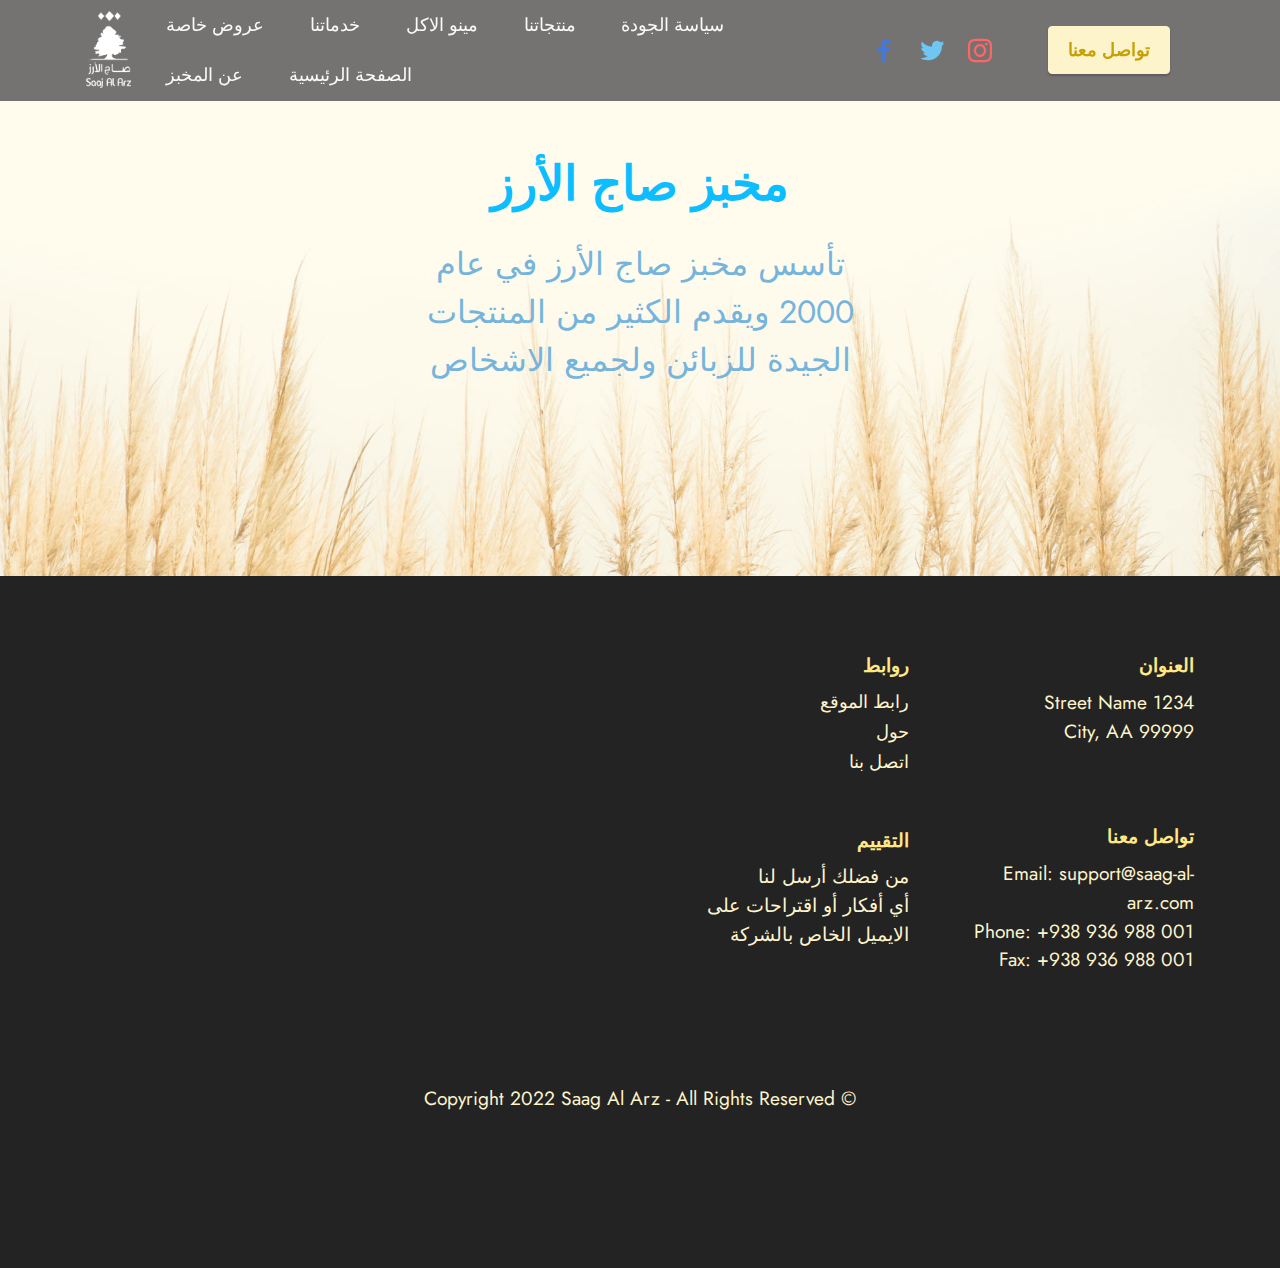
<file: page6.html>
<!DOCTYPE html>
<html  >
<head>
 <meta charset="UTF-8">
  <meta http-equiv="X-UA-Compatible" content="IE=edge">
  <meta name="generator" content="">
  <meta name="twitter:card" content="summary_large_image"/>
  <meta name="twitter:image:src" content="">
  <meta property="og:image" content="">
  <meta name="twitter:title" content="Our services">
  <meta name="viewport" content="width=device-width, initial-scale=1, minimum-scale=1">
  <link rel="shortcut icon" href="assets/images/logo-saj-al-arz-2-116x199.png" type="image/x-icon">
  <meta name="description" content="">
  
  
  <title>Our services</title>
  <link rel="stylesheet" href="assets/bootstrap/css/bootstrap.min.css">
  <link rel="stylesheet" href="assets/bootstrap/css/bootstrap-grid.min.css">
  <link rel="stylesheet" href="assets/bootstrap/css/bootstrap-reboot.min.css">
  <link rel="stylesheet" href="assets/dropdown/css/style.css">
  <link rel="stylesheet" href="assets/socicon/css/styles.css">
  <link rel="stylesheet" href="assets/theme/css/style.css">
  <link rel="preload" href="https://fonts.googleapis.com/css?family=Jost:100,200,300,400,500,600,700,800,900,100i,200i,300i,400i,500i,600i,700i,800i,900i&display=swap" as="style" onload="this.onload=null;this.rel='stylesheet'">
  <noscript><link rel="stylesheet" href="https://fonts.googleapis.com/css?family=Jost:100,200,300,400,500,600,700,800,900,100i,200i,300i,400i,500i,600i,700i,800i,900i&display=swap"></noscript>
  <link rel="preload" as="style" href="assets/mhd/css/mbr-additional.css"><link rel="stylesheet" href="assets/mhd/css/mbr-additional.css" type="text/css">
  
  
  
  
</head>
<body>
  
  <section data-bs-version="5.1" class="menu menu3 cid-tdg4cxRDAX" once="menu" id="menu3-k">
    
    <nav class="navbar navbar-dropdown navbar-fixed-top navbar-expand-lg">
        <div class="container">
            <div class="navbar-brand">
                <span class="navbar-logo">
                    <a href="https://mobiri.se">
                        <img src="assets/images/logo-saj-al-arz-2-116x199.png" alt="Mobirise Website Builder" style="height: 4.8rem;">
                    </a>
                </span>
                
            </div>
            <button class="navbar-toggler" type="button" data-toggle="collapse" data-bs-toggle="collapse" data-target="#navbarSupportedContent" data-bs-target="#navbarSupportedContent" aria-controls="navbarNavAltMarkup" aria-expanded="false" aria-label="Toggle navigation">
                <div class="hamburger">
                    <span></span>
                    <span></span>
                    <span></span>
                    <span></span>
                </div>
            </button>
            <div class="collapse navbar-collapse" id="navbarSupportedContent">
                <ul class="navbar-nav nav-dropdown" data-app-modern-menu="true"><li class="nav-item"><a class="nav-link link text-white display-4" href="page7.html">عروض خاصة <br></a></li><li class="nav-item"><a class="nav-link link text-white display-4" href="page6.html">خدماتنا<br></a></li><li class="nav-item"><a class="nav-link link text-white display-4" href="page5.html">مينو الاكل<br></a></li><li class="nav-item"><a class="nav-link link text-white display-4" href="page4.html">منتجاتنا<br></a></li><li class="nav-item"><a class="nav-link link text-white display-4" href="page3.html">سياسة الجودة<br></a></li>
                    <li class="nav-item"><a class="nav-link link text-white display-4" href="about.html">
                            عن المخبز </a></li>
                    <li class="nav-item"><a class="nav-link link text-white display-4" href="index.html">الصفحة الرئيسية</a>
                    </li></ul>
                <div class="icons-menu">
                    <a class="iconfont-wrapper" href="https://mobiri.se" target="_blank">
                        <span class="p-2 mbr-iconfont socicon-facebook socicon" style="color: rgb(68, 121, 217); fill: rgb(68, 121, 217);"></span>
                    </a>
                    <a class="iconfont-wrapper" href="https://mobiri.se" target="_blank">
                        <span class="p-2 mbr-iconfont socicon-twitter socicon" style="color: rgb(110, 199, 242); fill: rgb(110, 199, 242);"></span>
                    </a>
                    <a class="iconfont-wrapper" href="https://mobiri.se" target="_blank">
                        <span class="p-2 mbr-iconfont socicon-instagram socicon" style="color: rgb(255, 102, 102); fill: rgb(255, 102, 102);"></span>
                    </a>
                    
                </div>
                <div class="navbar-buttons mbr-section-btn"><a class="btn btn-warning display-4" href="index.html#footer6-11">تواصل معنا</a></div>
            </div>
        </div>
    </nav>
</section>
  <section data-bs-version="5.1" class="content4 cid-tdg2umyT9s mbr-parallax-background" id="content4-9">



      <div class="mbr-overlay" style="opacity: 0.3; background-color: rgb(255, 244, 198);">
      </div>
      <div class="container">
          <div class="row justify-content-center">
              <div class="title col-md-12 col-lg-5">
                  <h3 class="mbr-section-title mbr-fonts-style align-center mb-4 display-2"><p><strong>مخبز صاج الأرز</strong></p></h3>
                  <h4 class="mbr-section-subtitle align-center mbr-fonts-style mb-4 display-5">
                      تأسس مخبز صاج الأرز في عام 2000 ويقدم الكثير من المنتجات الجيدة للزبائن ولجميع الاشخاص</h4>

              </div>
          </div>
      </div>
  </section>

  <section dir="rtl" data-bs-version="5.1" class="footer6 cid-tdhyeuii6K" once="footers" id="footer6-11">





      <div class="container">
          <div class="row content mbr-white">
              <div class="col-12 col-md-3 mbr-fonts-style display-7">
                  <h5 class="mbr-section-subtitle mbr-fonts-style mb-2 display-7">
                      <strong>العنوان</strong>
                  </h5>
                  <p class="mbr-text mbr-fonts-style display-7">
                      1234 Street Name <br>
                      City, AA 99999
                  </p> <br>
                  <h5 class="mbr-section-subtitle mbr-fonts-style mb-2 mt-4 display-7">
                      <strong>تواصل معنا</strong>
                  </h5>
                  <p class="mbr-text mbr-fonts-style mb-4 display-7">
                      Email: support@saag-al-arz.com <br>
                      Phone: +938 936 988 001 <br>
                      Fax: +938 936 988 001
                  </p>
              </div>
              <div class="col-12 col-md-3 mbr-fonts-style display-7">
                  <h5 class="mbr-section-subtitle mbr-fonts-style mb-2 display-7">
                      <strong>روابط</strong>
                  </h5>
                  <ul class="list mbr-fonts-style mb-4 display-4">
                      <li class="mbr-text item-wrap">
                          <a class="text-warning" href="https://google.com/">رابط الموقع</a>
                      </li>
                      <li class="mbr-text item-wrap">
                          <a class="text-warning" href="https://google.com/">حول</a>
                      </li>
                      <li class="mbr-text item-wrap">
                          <a class="text-warning" href="https://google.com/">اتصل بنا</a>
                      </li>
                  </ul>
                  <h5 class="mbr-section-subtitle mbr-fonts-style mb-2 mt-5 display-7">
                      <strong>التقييم</strong>
                  </h5>
                  <p class="mbr-text mbr-fonts-style mb-4 display-7">
                      من فضلك أرسل لنا<br> أي أفكار أو اقتراحات على<br> الايميل الخاص بالشركة
                  </p>
              </div>
              <div class="col-12 col-md-6">
                  <div class="google-map"><iframe frameborder="0" style="border:0" src="https://www.google.com/maps/embed?pb=!1m18!1m12!1m3!1d1696164.8079286497!2d34.72617398978135!3d33.86848076746894!2m3!1f0!2f0!3f0!3m2!1i1024!2i768!4f13.1!3m3!1m2!1s0x151f17028422aaad%3A0xcc7d34096c00f970!2sLebanon!5e0!3m2!1sen!2s!4v1659384404814!5m2!1sen!2s" allowfullscreen=""></iframe></div>
              </div>
              <!--ddsa-->
          </div>
      </div>
      <div class="footer-lower">
          <div class="media-container-row">
              <div class="col-sm-12">
                  <hr>
              </div>
          </div>
          <div style="text-align: center" class="col-sm-12 copyright pl-0">
              <p class="mbr-text mbr-fonts-style mbr-white display-7">
                  © Copyright 2022 Saag Al Arz - All Rights Reserved
              </p>
          </div>
      </div>
      </div>
  </section><section class="display-7" style="background-color: #232323; padding: 0;align-items: center;justify-content: center;flex-wrap: wrap; align-content: center;display: flex;position: relative;height: 4rem;"><a href="https://mobiri.se/2816660" style="display: none;flex: 1 1;height: 4rem;position: absolute;width: 100%;z-index: 1;"><img alt="" style="height: 4rem;" src="[data-uri]"></a><p style="margin: 0;text-align: center;display: none;" class="display-7"></p><a style="z-index:1;display: none;" href="https://mobirise.com/website-maker.html"></a></section><script src="assets/bootstrap/js/bootstrap.bundle.min.js"></script>  <script src="assets/smoothscroll/smooth-scroll.js"></script>  <script src="assets/ytplayer/index.js"></script>  <script src="assets/dropdown/js/navbar-dropdown.js"></script>  <script src="assets/theme/js/script.js"></script>

</body>
</html>
</file>
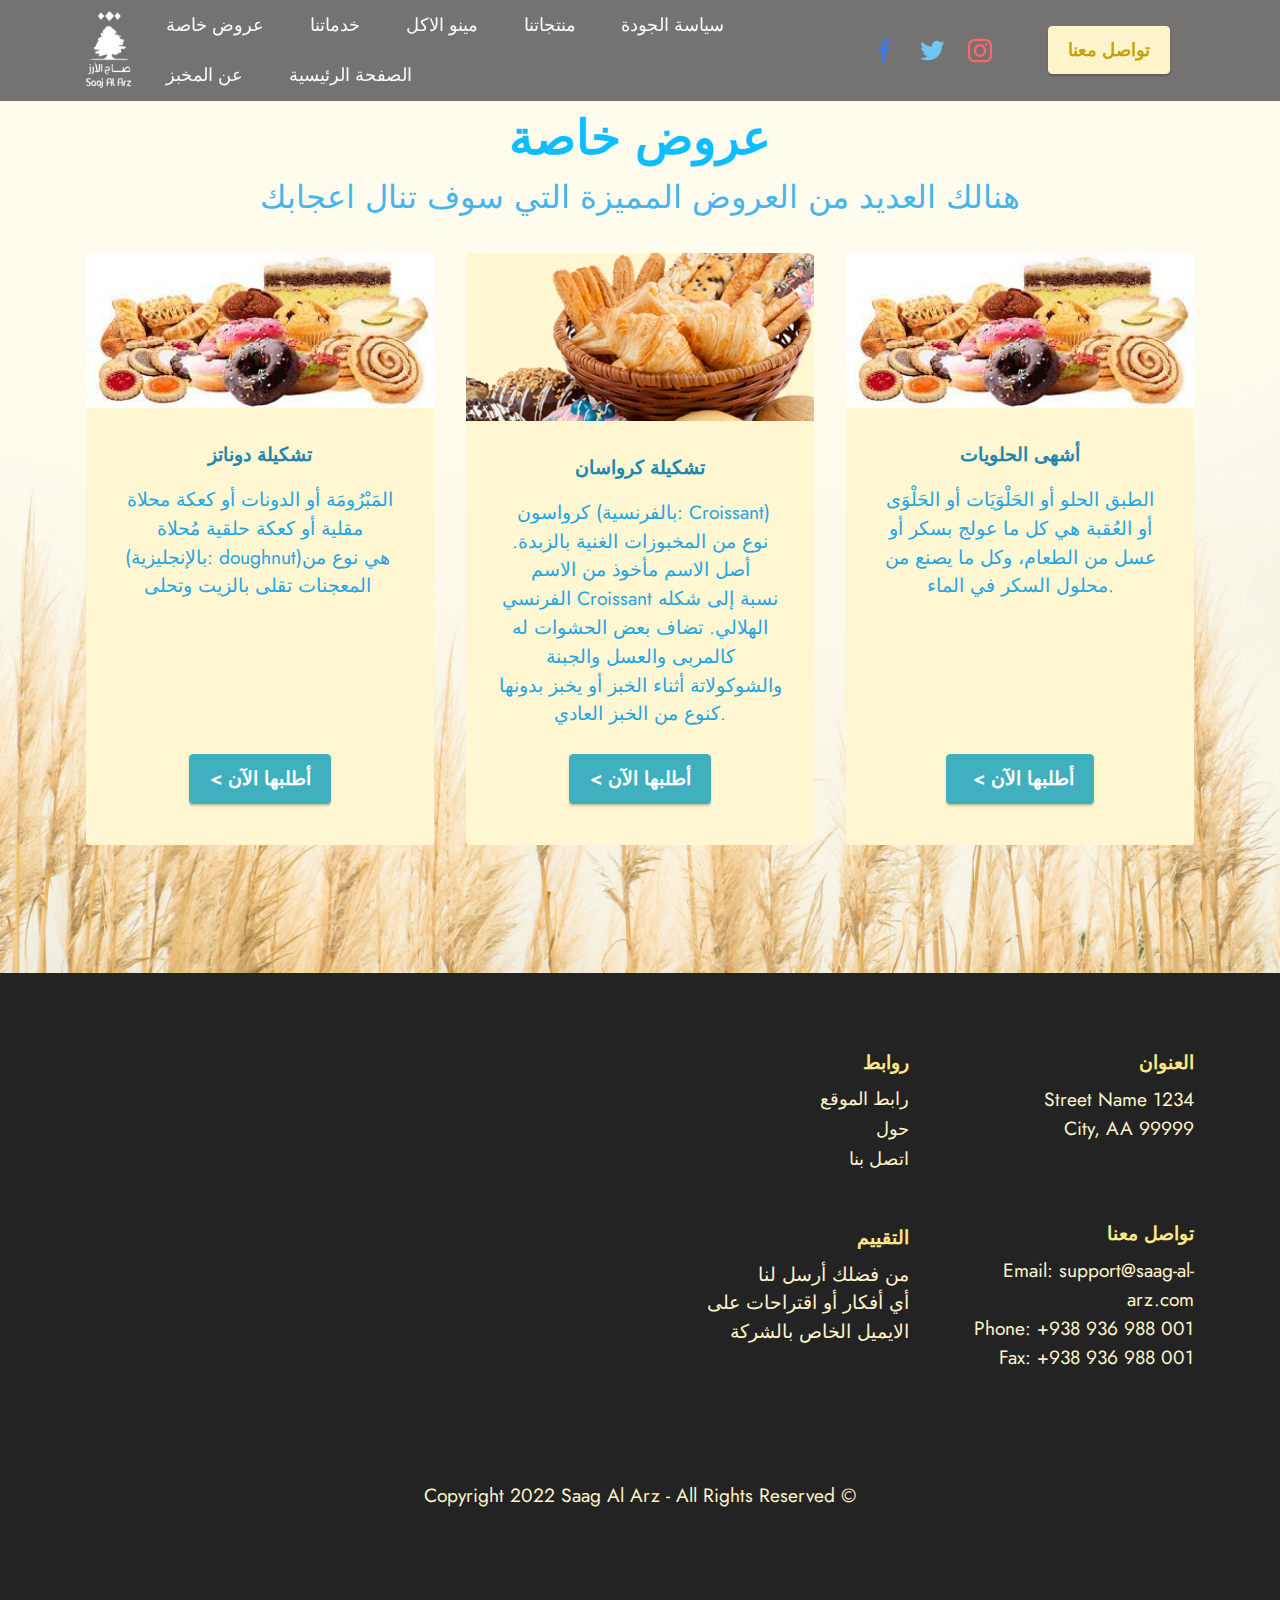
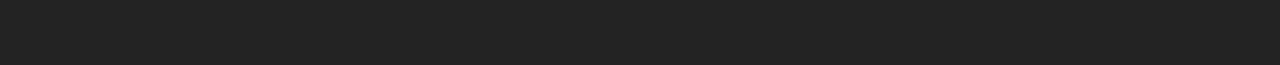
<file: page7.html>
<!DOCTYPE html>
<html  >
<head>
  <!-- Site made with Mobirise Website Builder v5.6.11, https://mobirise.com -->
  <meta charset="UTF-8">
  <meta http-equiv="X-UA-Compatible" content="IE=edge">
  <meta name="generator" content="Mobirise v5.6.11, mobirise.com">
  <meta name="twitter:card" content="summary_large_image"/>
  <meta name="twitter:image:src" content="">
  <meta property="og:image" content="">
  <meta name="twitter:title" content="Special offers">
  <meta name="viewport" content="width=device-width, initial-scale=1, minimum-scale=1">
  <link rel="shortcut icon" href="assets/images/logo-saj-al-arz-2-116x199.png" type="image/x-icon">
  <meta name="description" content="">
  
  
  <title>Special offers</title>
  <link rel="stylesheet" href="assets/bootstrap/css/bootstrap.min.css">
  <link rel="stylesheet" href="assets/bootstrap/css/bootstrap-grid.min.css">
  <link rel="stylesheet" href="assets/bootstrap/css/bootstrap-reboot.min.css">
  <link rel="stylesheet" href="assets/dropdown/css/style.css">
  <link rel="stylesheet" href="assets/socicon/css/styles.css">
  <link rel="stylesheet" href="assets/theme/css/style.css">
  <link rel="preload" href="https://fonts.googleapis.com/css?family=Jost:100,200,300,400,500,600,700,800,900,100i,200i,300i,400i,500i,600i,700i,800i,900i&display=swap" as="style" onload="this.onload=null;this.rel='stylesheet'">
  <noscript><link rel="stylesheet" href="https://fonts.googleapis.com/css?family=Jost:100,200,300,400,500,600,700,800,900,100i,200i,300i,400i,500i,600i,700i,800i,900i&display=swap"></noscript>
  <link rel="preload" as="style" href="assets/mhd/css/mbr-additional.css"><link rel="stylesheet" href="assets/mhd/css/mbr-additional.css" type="text/css">
  
  
  
  
</head>
<body>
  
  <section data-bs-version="5.1" class="menu menu3 cid-tdg4hdvH2e" once="menu" id="menu3-n">
    
    <nav class="navbar navbar-dropdown navbar-fixed-top navbar-expand-lg">
        <div class="container">
            <div class="navbar-brand">
                <span class="navbar-logo">
                    <a href="https://mobiri.se">
                        <img src="assets/images/logo-saj-al-arz-2-116x199.png" alt="Mobirise Website Builder" style="height: 4.8rem;">
                    </a>
                </span>
                
            </div>
            <button class="navbar-toggler" type="button" data-toggle="collapse" data-bs-toggle="collapse" data-target="#navbarSupportedContent" data-bs-target="#navbarSupportedContent" aria-controls="navbarNavAltMarkup" aria-expanded="false" aria-label="Toggle navigation">
                <div class="hamburger">
                    <span></span>
                    <span></span>
                    <span></span>
                    <span></span>
                </div>
            </button>
            <div class="collapse navbar-collapse" id="navbarSupportedContent">
                <ul class="navbar-nav nav-dropdown" data-app-modern-menu="true"><li class="nav-item"><a class="nav-link link text-white display-4" href="page7.html">عروض خاصة <br></a></li><li class="nav-item"><a class="nav-link link text-white display-4" href="page6.html">خدماتنا<br></a></li><li class="nav-item"><a class="nav-link link text-white display-4" href="page5.html">مينو الاكل<br></a></li><li class="nav-item"><a class="nav-link link text-white display-4" href="page4.html">منتجاتنا<br></a></li><li class="nav-item"><a class="nav-link link text-white display-4" href="page3.html">سياسة الجودة<br></a></li>
                    <li class="nav-item"><a class="nav-link link text-white display-4" href="about.html">
                            عن المخبز </a></li>
                    <li class="nav-item"><a class="nav-link link text-white display-4" href="index.html">الصفحة الرئيسية</a>
                    </li></ul>
                <div class="icons-menu">
                    <a class="iconfont-wrapper" href="https://mobiri.se" target="_blank">
                        <span class="p-2 mbr-iconfont socicon-facebook socicon" style="color: rgb(68, 121, 217); fill: rgb(68, 121, 217);"></span>
                    </a>
                    <a class="iconfont-wrapper" href="https://mobiri.se" target="_blank">
                        <span class="p-2 mbr-iconfont socicon-twitter socicon" style="color: rgb(110, 199, 242); fill: rgb(110, 199, 242);"></span>
                    </a>
                    <a class="iconfont-wrapper" href="https://mobiri.se" target="_blank">
                        <span class="p-2 mbr-iconfont socicon-instagram socicon" style="color: rgb(255, 102, 102); fill: rgb(255, 102, 102);"></span>
                    </a>
                    
                </div>
                <div class="navbar-buttons mbr-section-btn"><a class="btn btn-warning display-4" href="index.html#footer6-11">تواصل معنا</a></div>
            </div>
        </div>
    </nav>
</section>

<section data-bs-version="5.1" class="features3 cid-tdg5DUPObV" id="features3-s">
    
    <div class="mbr-overlay"></div>
    <div class="container">
        <div class="mbr-section-head">
            <h4 class="mbr-section-title mbr-fonts-style align-center mb-0 display-2"><strong>عروض خاصة</strong></h4>
            <h5 class="mbr-section-subtitle mbr-fonts-style align-center mb-0 mt-2 display-5">هنالك العديد من العروض المميزة التي سوف تنال اعجابك</h5>
        </div>
        <div class="row mt-4">
            <div class="item features-image сol-12 col-md-6 col-lg-4">
                <div class="item-wrapper">
                    <div class="item-img">
                        <img src="assets/images/download2.png" alt="Mobirise Website Builder">
                    </div>
                    <div class="item-content">
                        <h5 class="item-title mbr-fonts-style display-7"><strong>تشكيلة دوناتز</strong></h5>
                        
                        <p class="mbr-text mbr-fonts-style mt-3 display-7">المَبْرُومَة أو الدونات أو كعكة محلاة مقلية أو كعكة حلقية مُحلاة (بالإنجليزية: doughnut)‏ هي نوع من المعجنات تقلى بالزيت وتحلى&nbsp;<br></p>
                    </div>
                    <div class="mbr-section-btn item-footer mt-2"><a href="" class="btn item-btn btn-success display-7" target="_blank"> &lt; أطلبها الآن</a></div>
                </div>
            </div>
            <div class="item features-image сol-12 col-md-6 col-lg-4">
                <div class="item-wrapper">
                    <div class="item-img">
                        <img src="assets/images/fresh-bakery-png-image-2.png" alt="Mobirise Website Builder">
                    </div>
                    <div class="item-content">
                        <h5 class="item-title mbr-fonts-style display-7"><strong>تشكيلة كرواسان</strong></h5>
                        
                        <p class="mbr-text mbr-fonts-style mt-3 display-7">&nbsp;كرواسون (بالفرنسية: Croissant)‏ نوع من المخبوزات الغنية بالزبدة. أصل الاسم مأخوذ من الاسم الفرنسي Croissant نسبة إلى شكله الهلالي. تضاف بعض الحشوات له كالمربى والعسل والجبنة والشوكولاتة أثناء الخبز أو يخبز بدونها كنوع من الخبز العادي.<br></p>
                    </div>
                    <div class="mbr-section-btn item-footer mt-2"><a href="" class="btn item-btn btn-success display-7" target="_blank"> &lt; أطلبها الآن</a></div>
                </div>
            </div>
            <div class="item features-image сol-12 col-md-6 col-lg-4">
                <div class="item-wrapper">
                    <div class="item-img">
                        <img src="assets/images/download2.png" alt="Mobirise Website Builder">
                    </div>
                    <div class="item-content">
                        <h5 class="item-title mbr-fonts-style display-7"><strong>أشهى الحلويات</strong></h5>
                        
                        <p class="mbr-text mbr-fonts-style mt-3 display-7">الطبق الحلو أو الحَلْوَيَات أو الحَلْوَى أو العُقبة هي كل ما عولج بسكر أو عسل من الطعام، وكل ما يصنع من محلول السكر في الماء.<br></p>
                    </div>
                    <div class="mbr-section-btn item-footer mt-2"><a href="" class="btn item-btn btn-success display-7" target="_blank">&nbsp;&lt; أطلبها الآن</a></div>
                </div>
            </div>
        </div>
    </div>
</section>
  <section dir="rtl" data-bs-version="5.1" class="footer6 cid-tdhyeuii6K" once="footers" id="footer6-11">





      <div class="container">
          <div class="row content mbr-white">
              <div class="col-12 col-md-3 mbr-fonts-style display-7">
                  <h5 class="mbr-section-subtitle mbr-fonts-style mb-2 display-7">
                      <strong>العنوان</strong>
                  </h5>
                  <p class="mbr-text mbr-fonts-style display-7">
                      1234 Street Name <br>
                      City, AA 99999
                  </p> <br>
                  <h5 class="mbr-section-subtitle mbr-fonts-style mb-2 mt-4 display-7">
                      <strong>تواصل معنا</strong>
                  </h5>
                  <p class="mbr-text mbr-fonts-style mb-4 display-7">
                      Email: support@saag-al-arz.com <br>
                      Phone: +938 936 988 001 <br>
                      Fax: +938 936 988 001
                  </p>
              </div>
              <div class="col-12 col-md-3 mbr-fonts-style display-7">
                  <h5 class="mbr-section-subtitle mbr-fonts-style mb-2 display-7">
                      <strong>روابط</strong>
                  </h5>
                  <ul class="list mbr-fonts-style mb-4 display-4">
                      <li class="mbr-text item-wrap">
                          <a class="text-warning" href="https://google.com/">رابط الموقع</a>
                      </li>
                      <li class="mbr-text item-wrap">
                          <a class="text-warning" href="https://google.com/">حول</a>
                      </li>
                      <li class="mbr-text item-wrap">
                          <a class="text-warning" href="https://google.com/">اتصل بنا</a>
                      </li>
                  </ul>
                  <h5 class="mbr-section-subtitle mbr-fonts-style mb-2 mt-5 display-7">
                      <strong>التقييم</strong>
                  </h5>
                  <p class="mbr-text mbr-fonts-style mb-4 display-7">
                      من فضلك أرسل لنا<br> أي أفكار أو اقتراحات على<br> الايميل الخاص بالشركة
                  </p>
              </div>
              <div class="col-12 col-md-6">
                  <div class="google-map"><iframe frameborder="0" style="border:0" src="https://www.google.com/maps/embed?pb=!1m18!1m12!1m3!1d1696164.8079286497!2d34.72617398978135!3d33.86848076746894!2m3!1f0!2f0!3f0!3m2!1i1024!2i768!4f13.1!3m3!1m2!1s0x151f17028422aaad%3A0xcc7d34096c00f970!2sLebanon!5e0!3m2!1sen!2s!4v1659384404814!5m2!1sen!2s" allowfullscreen=""></iframe></div>
              </div>

          </div>
      </div>
      <div class="footer-lower">
          <div class="media-container-row">
              <div class="col-sm-12">
                  <hr>
              </div>
          </div>
          <div style="text-align: center" class="col-sm-12 copyright pl-0">
              <p class="mbr-text mbr-fonts-style mbr-white display-7">
                  © Copyright 2022 Saag Al Arz - All Rights Reserved
              </p>
          </div>
      </div>
      </div>
  </section><section class="display-7" style="background-color: #232323; padding: 0;align-items: center;justify-content: center;flex-wrap: wrap; align-content: center;display: flex;position: relative;height: 4rem;"><a href="https://mobiri.se/2816660" style="display: none;flex: 1 1;height: 4rem;position: absolute;width: 100%;z-index: 1;"><img alt="" style="height: 4rem;" src="[data-uri]"></a><p style="margin: 0;text-align: center;display: none;" class="display-7"></p><a style="z-index:1;display: none;" href="https://mobirise.com/website-maker.html"></a></section><script src="assets/bootstrap/js/bootstrap.bundle.min.js"></script>  <script src="assets/smoothscroll/smooth-scroll.js"></script>  <script src="assets/ytplayer/index.js"></script>  <script src="assets/dropdown/js/navbar-dropdown.js"></script>  <script src="assets/theme/js/script.js"></script>
<!--ddsa-->
</body>
</html>
</file>
<file: assets/web/assets/mobirise-icons2/mobirise2.css>
@font-face {
  font-family: 'Moririse2';
  font-display: swap;
  src:  url('mobirise2.eot?f2bix4');
  src:  url('mobirise2.eot?f2bix4#iefix') format('embedded-opentype'),
    url('mobirise2.ttf?f2bix4') format('truetype'),
    url('mobirise2.woff?f2bix4') format('woff'),
    url('mobirise2.svg?f2bix4#mobirise2') format('svg');
  font-weight: normal;
  font-style: normal;
}

[class^="mobi-"], [class*=" mobi-"] {
  /* use !important to prevent issues with browser extensions that change fonts */
  font-family: 'Moririse2' !important;
  speak: none;
  font-style: normal;
  font-weight: normal;
  font-variant: normal;
  text-transform: none;
  line-height: 1;

  /* Better Font Rendering =========== */
  -webkit-font-smoothing: antialiased;
  -moz-osx-font-smoothing: grayscale;
}

.mobi-mbri-add-submenu:before {
  content: "\e900";
}
.mobi-mbri-alert:before {
  content: "\e901";
}
.mobi-mbri-align-center:before {
  content: "\e902";
}
.mobi-mbri-align-justify:before {
  content: "\e903";
}
.mobi-mbri-align-left:before {
  content: "\e904";
}
.mobi-mbri-align-right:before {
  content: "\e905";
}
.mobi-mbri-android:before {
  content: "\e906";
}
.mobi-mbri-apple:before {
  content: "\e907";
}
.mobi-mbri-arrow-down:before {
  content: "\e908";
}
.mobi-mbri-arrow-next:before {
  content: "\e909";
}
.mobi-mbri-arrow-prev:before {
  content: "\e90a";
}
.mobi-mbri-arrow-up:before {
  content: "\e90b";
}
.mobi-mbri-bold:before {
  content: "\e90c";
}
.mobi-mbri-bookmark:before {
  content: "\e90d";
}
.mobi-mbri-bootstrap:before {
  content: "\e90e";
}
.mobi-mbri-briefcase:before {
  content: "\e90f";
}
.mobi-mbri-browse:before {
  content: "\e910";
}
.mobi-mbri-bulleted-list:before {
  content: "\e911";
}
.mobi-mbri-calendar:before {
  content: "\e912";
}
.mobi-mbri-camera:before {
  content: "\e913";
}
.mobi-mbri-cart-add:before {
  content: "\e914";
}
.mobi-mbri-cart-full:before {
  content: "\e915";
}
.mobi-mbri-cash:before {
  content: "\e916";
}
.mobi-mbri-change-style:before {
  content: "\e917";
}
.mobi-mbri-chat:before {
  content: "\e918";
}
.mobi-mbri-clock:before {
  content: "\e919";
}
.mobi-mbri-close:before {
  content: "\e91a";
}
.mobi-mbri-cloud:before {
  content: "\e91b";
}
.mobi-mbri-code:before {
  content: "\e91c";
}
.mobi-mbri-contact-form:before {
  content: "\e91d";
}
.mobi-mbri-credit-card:before {
  content: "\e91e";
}
.mobi-mbri-cursor-click:before {
  content: "\e91f";
}
.mobi-mbri-cust-feedback:before {
  content: "\e920";
}
.mobi-mbri-database:before {
  content: "\e921";
}
.mobi-mbri-delivery:before {
  content: "\e922";
}
.mobi-mbri-desktop:before {
  content: "\e923";
}
.mobi-mbri-devices:before {
  content: "\e924";
}
.mobi-mbri-down:before {
  content: "\e925";
}
.mobi-mbri-download-2:before {
  content: "\e926";
}
.mobi-mbri-download:before {
  content: "\e927";
}
.mobi-mbri-drag-n-drop-2:before {
  content: "\e928";
}
.mobi-mbri-drag-n-drop:before {
  content: "\e929";
}
.mobi-mbri-edit-2:before {
  content: "\e92a";
}
.mobi-mbri-edit:before {
  content: "\e92b";
}
.mobi-mbri-error:before {
  content: "\e92c";
}
.mobi-mbri-extension:before {
  content: "\e92d";
}
.mobi-mbri-features:before {
  content: "\e92e";
}
.mobi-mbri-file:before {
  content: "\e92f";
}
.mobi-mbri-flag:before {
  content: "\e930";
}
.mobi-mbri-folder:before {
  content: "\e931";
}
.mobi-mbri-gift:before {
  content: "\e932";
}
.mobi-mbri-github:before {
  content: "\e933";
}
.mobi-mbri-globe-2:before {
  content: "\e934";
}
.mobi-mbri-globe:before {
  content: "\e935";
}
.mobi-mbri-growing-chart:before {
  content: "\e936";
}
.mobi-mbri-hearth:before {
  content: "\e937";
}
.mobi-mbri-help:before {
  content: "\e938";
}
.mobi-mbri-home:before {
  content: "\e939";
}
.mobi-mbri-hot-cup:before {
  content: "\e93a";
}
.mobi-mbri-idea:before {
  content: "\e93b";
}
.mobi-mbri-image-gallery:before {
  content: "\e93c";
}
.mobi-mbri-image-slider:before {
  content: "\e93d";
}
.mobi-mbri-info:before {
  content: "\e93e";
}
.mobi-mbri-italic:before {
  content: "\e93f";
}
.mobi-mbri-key:before {
  content: "\e940";
}
.mobi-mbri-laptop:before {
  content: "\e941";
}
.mobi-mbri-layers:before {
  content: "\e942";
}
.mobi-mbri-left-right:before {
  content: "\e943";
}
.mobi-mbri-left:before {
  content: "\e944";
}
.mobi-mbri-letter:before {
  content: "\e945";
}
.mobi-mbri-like:before {
  content: "\e946";
}
.mobi-mbri-link:before {
  content: "\e947";
}
.mobi-mbri-lock:before {
  content: "\e948";
}
.mobi-mbri-login:before {
  content: "\e949";
}
.mobi-mbri-logout:before {
  content: "\e94a";
}
.mobi-mbri-magic-stick:before {
  content: "\e94b";
}
.mobi-mbri-map-pin:before {
  content: "\e94c";
}
.mobi-mbri-menu:before {
  content: "\e94d";
}
.mobi-mbri-mobile-2:before {
  content: "\e94e";
}
.mobi-mbri-mobile-horizontal:before {
  content: "\e94f";
}
.mobi-mbri-mobile:before {
  content: "\e950";
}
.mobi-mbri-mobirise:before {
  content: "\e951";
}
.mobi-mbri-more-horizontal:before {
  content: "\e952";
}
.mobi-mbri-more-vertical:before {
  content: "\e953";
}
.mobi-mbri-music:before {
  content: "\e954";
}
.mobi-mbri-new-file:before {
  content: "\e955";
}
.mobi-mbri-numbered-list:before {
  content: "\e956";
}
.mobi-mbri-opened-folder:before {
  content: "\e957";
}
.mobi-mbri-pages:before {
  content: "\e958";
}
.mobi-mbri-paper-plane:before {
  content: "\e959";
}
.mobi-mbri-paperclip:before {
  content: "\e95a";
}
.mobi-mbri-phone:before {
  content: "\e95b";
}
.mobi-mbri-photo:before {
  content: "\e95c";
}
.mobi-mbri-photos:before {
  content: "\e95d";
}
.mobi-mbri-pin:before {
  content: "\e95e";
}
.mobi-mbri-play:before {
  content: "\e95f";
}
.mobi-mbri-plus:before {
  content: "\e960";
}
.mobi-mbri-preview:before {
  content: "\e961";
}
.mobi-mbri-print:before {
  content: "\e962";
}
.mobi-mbri-protect:before {
  content: "\e963";
}
.mobi-mbri-question:before {
  content: "\e964";
}
.mobi-mbri-quote-left:before {
  content: "\e965";
}
.mobi-mbri-quote-right:before {
  content: "\e966";
}
.mobi-mbri-redo:before {
  content: "\e967";
}
.mobi-mbri-refresh:before {
  content: "\e968";
}
.mobi-mbri-responsive-2:before {
  content: "\e969";
}
.mobi-mbri-responsive:before {
  content: "\e96a";
}
.mobi-mbri-right:before {
  content: "\e96b";
}
.mobi-mbri-rocket:before {
  content: "\e96c";
}
.mobi-mbri-sad-face:before {
  content: "\e96d";
}
.mobi-mbri-sale:before {
  content: "\e96e";
}
.mobi-mbri-save:before {
  content: "\e96f";
}
.mobi-mbri-search:before {
  content: "\e970";
}
.mobi-mbri-setting-2:before {
  content: "\e971";
}
.mobi-mbri-setting-3:before {
  content: "\e972";
}
.mobi-mbri-setting:before {
  content: "\e973";
}
.mobi-mbri-share:before {
  content: "\e974";
}
.mobi-mbri-shopping-bag:before {
  content: "\e975";
}
.mobi-mbri-shopping-basket:before {
  content: "\e976";
}
.mobi-mbri-shopping-cart:before {
  content: "\e977";
}
.mobi-mbri-sites:before {
  content: "\e978";
}
.mobi-mbri-smile-face:before {
  content: "\e979";
}
.mobi-mbri-speed:before {
  content: "\e97a";
}
.mobi-mbri-star:before {
  content: "\e97b";
}
.mobi-mbri-success:before {
  content: "\e97c";
}
.mobi-mbri-sun:before {
  content: "\e97d";
}
.mobi-mbri-sun2:before {
  content: "\e97e";
}
.mobi-mbri-tablet-vertical:before {
  content: "\e97f";
}
.mobi-mbri-tablet:before {
  content: "\e980";
}
.mobi-mbri-target:before {
  content: "\e981";
}
.mobi-mbri-timer:before {
  content: "\e982";
}
.mobi-mbri-to-ftp:before {
  content: "\e983";
}
.mobi-mbri-to-local-drive:before {
  content: "\e984";
}
.mobi-mbri-touch-swipe:before {
  content: "\e985";
}
.mobi-mbri-touch:before {
  content: "\e986";
}
.mobi-mbri-trash:before {
  content: "\e987";
}
.mobi-mbri-underline:before {
  content: "\e988";
}
.mobi-mbri-undo:before {
  content: "\e989";
}
.mobi-mbri-unlink:before {
  content: "\e98a";
}
.mobi-mbri-unlock:before {
  content: "\e98b";
}
.mobi-mbri-up-down:before {
  content: "\e98c";
}
.mobi-mbri-up:before {
  content: "\e98d";
}
.mobi-mbri-update:before {
  content: "\e98e";
}
.mobi-mbri-upload-2:before {
  content: "\e98f";
}
.mobi-mbri-upload:before {
  content: "\e990";
}
.mobi-mbri-user-2:before {
  content: "\e991";
}
.mobi-mbri-user:before {
  content: "\e992";
}
.mobi-mbri-users:before {
  content: "\e993";
}
.mobi-mbri-video-play:before {
  content: "\e994";
}
.mobi-mbri-video:before {
  content: "\e995";
}
.mobi-mbri-watch:before {
  content: "\e996";
}
.mobi-mbri-website-theme-2:before {
  content: "\e997";
}
.mobi-mbri-website-theme:before {
  content: "\e998";
}
.mobi-mbri-wifi:before {
  content: "\e999";
}
.mobi-mbri-windows:before {
  content: "\e99a";
}
.mobi-mbri-zoom-in:before {
  content: "\e99b";
}
.mobi-mbri-zoom-out:before {
  content: "\e99c";
}
</file>
<file: assets/dropdown/css/style.css>
.navbar-dropdown {
  left: 0;
  padding: 0;
  position: absolute;
  right: 0;
  top: 0;
  transition: all 0.45s ease;
  z-index: 1030;
  background: #282828; }
  .navbar-dropdown .navbar-logo {
    margin-right: 0.8rem;
    transition: margin 0.3s ease-in-out;
    vertical-align: middle; }
    .navbar-dropdown .navbar-logo img {
      height: 3.125rem;
      transition: all 0.3s ease-in-out; }
    .navbar-dropdown .navbar-logo.mbr-iconfont {
      font-size: 3.125rem;
      line-height: 3.125rem; }
  .navbar-dropdown .navbar-caption {
    font-weight: 700;
    white-space: normal;
    vertical-align: -4px;
    line-height: 3.125rem !important; }
    .navbar-dropdown .navbar-caption, .navbar-dropdown .navbar-caption:hover {
      color: inherit;
      text-decoration: none; }
  .navbar-dropdown .mbr-iconfont + .navbar-caption {
    vertical-align: -1px; }
  .navbar-dropdown.navbar-fixed-top {
    position: fixed; }
  .navbar-dropdown .navbar-brand span {
    vertical-align: -4px; }
  .navbar-dropdown.bg-color.transparent {
    background: none; }
  .navbar-dropdown.navbar-short .navbar-brand {
    padding: 0.625rem 0; }
    .navbar-dropdown.navbar-short .navbar-brand span {
      vertical-align: -1px; }
  .navbar-dropdown.navbar-short .navbar-caption {
    line-height: 2.375rem !important;
    vertical-align: -2px; }
  .navbar-dropdown.navbar-short .navbar-logo {
    margin-right: 0.5rem; }
    .navbar-dropdown.navbar-short .navbar-logo img {
      height: 2.375rem; }
    .navbar-dropdown.navbar-short .navbar-logo.mbr-iconfont {
      font-size: 2.375rem;
      line-height: 2.375rem; }
  .navbar-dropdown.navbar-short .mbr-table-cell {
    height: 3.625rem; }
  .navbar-dropdown .navbar-close {
    left: 0.6875rem;
    position: fixed;
    top: 0.75rem;
    z-index: 1000; }
  .navbar-dropdown .hamburger-icon {
    content: "";
    display: inline-block;
    vertical-align: middle;
    width: 16px;
    -webkit-box-shadow: 0 -6px 0 1px #282828,0 0 0 1px #282828,0 6px 0 1px #282828;
    -moz-box-shadow: 0 -6px 0 1px #282828,0 0 0 1px #282828,0 6px 0 1px #282828;
    box-shadow: 0 -6px 0 1px #282828,0 0 0 1px #282828,0 6px 0 1px #282828; }

.dropdown-menu .dropdown-toggle[data-toggle="dropdown-submenu"]::after {
  border-bottom: 0.35em solid transparent;
  border-left: 0.35em solid;
  border-right: 0;
  border-top: 0.35em solid transparent;
  margin-left: 0.3rem; }

.dropdown-menu .dropdown-item:focus {
  outline: 0; }

.nav-dropdown {
  font-size: 0.75rem;
  font-weight: 500;
  height: auto !important; }
  .nav-dropdown .nav-btn {
    padding-left: 1rem; }
  .nav-dropdown .link {
    margin: .667em 1.667em;
    font-weight: 500;
    padding: 0;
    transition: color .2s ease-in-out; }
    .nav-dropdown .link.dropdown-toggle {
      margin-right: 2.583em; }
      .nav-dropdown .link.dropdown-toggle::after {
        margin-left: .25rem;
        border-top: 0.35em solid;
        border-right: 0.35em solid transparent;
        border-left: 0.35em solid transparent;
        border-bottom: 0; }
      .nav-dropdown .link.dropdown-toggle[aria-expanded="true"] {
        margin: 0;
        padding: 0.667em 3.263em  0.667em 1.667em; }
  .nav-dropdown .link::after,
  .nav-dropdown .dropdown-item::after {
    color: inherit; }
  .nav-dropdown .btn {
    font-size: 0.75rem;
    font-weight: 700;
    letter-spacing: 0;
    margin-bottom: 0;
    padding-left: 1.25rem;
    padding-right: 1.25rem; }
  .nav-dropdown .dropdown-menu {
    border-radius: 0;
    border: 0;
    left: 0;
    margin: 0;
    padding-bottom: 1.25rem;
    padding-top: 1.25rem;
    position: relative; }
  .nav-dropdown .dropdown-submenu {
    margin-left: 0.125rem;
    top: 0; }
  .nav-dropdown .dropdown-item {
    font-weight: 500;
    line-height: 2;
    padding: 0.3846em 4.615em 0.3846em 1.5385em;
    position: relative;
    transition: color .2s ease-in-out, background-color .2s ease-in-out; }
    .nav-dropdown .dropdown-item::after {
      margin-top: -0.3077em;
      position: absolute;
      right: 1.1538em;
      top: 50%; }
    .nav-dropdown .dropdown-item:focus, .nav-dropdown .dropdown-item:hover {
      background: none; }

@media (max-width: 767px) {
  .nav-dropdown.navbar-toggleable-sm {
    bottom: 0;
    display: none;
    left: 0;
    overflow-x: hidden;
    position: fixed;
    top: 0;
    transform: translateX(-100%);
    -ms-transform: translateX(-100%);
    -webkit-transform: translateX(-100%);
    width: 18.75rem;
    z-index: 999; } }
.nav-dropdown.navbar-toggleable-xl {
  bottom: 0;
  display: none;
  left: 0;
  overflow-x: hidden;
  position: fixed;
  top: 0;
  transform: translateX(-100%);
  -ms-transform: translateX(-100%);
  -webkit-transform: translateX(-100%);
  width: 18.75rem;
  z-index: 999; }

.nav-dropdown-sm {
  display: block !important;
  overflow-x: hidden;
  overflow: auto;
  padding-top: 3.875rem; }
  .nav-dropdown-sm::after {
    content: "";
    display: block;
    height: 3rem;
    width: 100%; }
  .nav-dropdown-sm.collapse.in ~ .navbar-close {
    display: block !important; }
  .nav-dropdown-sm.collapsing, .nav-dropdown-sm.collapse.in {
    transform: translateX(0);
    -ms-transform: translateX(0);
    -webkit-transform: translateX(0);
    transition: all 0.25s ease-out;
    -webkit-transition: all 0.25s ease-out;
    background: #282828; }
  .nav-dropdown-sm.collapsing[aria-expanded="false"] {
    transform: translateX(-100%);
    -ms-transform: translateX(-100%);
    -webkit-transform: translateX(-100%); }
  .nav-dropdown-sm .nav-item {
    display: block;
    margin-left: 0 !important;
    padding-left: 0; }
  .nav-dropdown-sm .link,
  .nav-dropdown-sm .dropdown-item {
    border-top: 1px dotted rgba(255, 255, 255, 0.1);
    font-size: 0.8125rem;
    line-height: 1.6;
    margin: 0 !important;
    padding: 0.875rem 2.4rem 0.875rem 1.5625rem !important;
    position: relative;
    white-space: normal; }
    .nav-dropdown-sm .link:focus, .nav-dropdown-sm .link:hover,
    .nav-dropdown-sm .dropdown-item:focus,
    .nav-dropdown-sm .dropdown-item:hover {
      background: rgba(0, 0, 0, 0.2) !important;
      color: #c0a375; }
  .nav-dropdown-sm .nav-btn {
    position: relative;
    padding: 1.5625rem 1.5625rem 0 1.5625rem; }
    .nav-dropdown-sm .nav-btn::before {
      border-top: 1px dotted rgba(255, 255, 255, 0.1);
      content: "";
      left: 0;
      position: absolute;
      top: 0;
      width: 100%; }
    .nav-dropdown-sm .nav-btn + .nav-btn {
      padding-top: 0.625rem; }
      .nav-dropdown-sm .nav-btn + .nav-btn::before {
        display: none; }
  .nav-dropdown-sm .btn {
    padding: 0.625rem 0; }
  .nav-dropdown-sm .dropdown-toggle[data-toggle="dropdown-submenu"]::after {
    margin-left: .25rem;
    border-top: 0.35em solid;
    border-right: 0.35em solid transparent;
    border-left: 0.35em solid transparent;
    border-bottom: 0; }
  .nav-dropdown-sm .dropdown-toggle[data-toggle="dropdown-submenu"][aria-expanded="true"]::after {
    border-top: 0;
    border-right: 0.35em solid transparent;
    border-left: 0.35em solid transparent;
    border-bottom: 0.35em solid; }
  .nav-dropdown-sm .dropdown-menu {
    margin: 0;
    padding: 0;
    position: relative;
    top: 0;
    left: 0;
    width: 100%;
    border: 0;
    float: none;
    border-radius: 0;
    background: none; }
  .nav-dropdown-sm .dropdown-submenu {
    left: 100%;
    margin-left: 0.125rem;
    margin-top: -1.25rem;
    top: 0; }

.navbar-toggleable-sm .nav-dropdown .dropdown-menu {
  position: absolute; }

.navbar-toggleable-sm .nav-dropdown .dropdown-submenu {
  left: 100%;
  margin-left: 0.125rem;
  margin-top: -1.25rem;
  top: 0; }

.navbar-toggleable-sm.opened .nav-dropdown .dropdown-menu {
  position: relative; }

.navbar-toggleable-sm.opened .nav-dropdown .dropdown-submenu {
  left: 0;
  margin-left: 00rem;
  margin-top: 0rem;
  top: 0; }

.is-builder .nav-dropdown.collapsing {
  transition: none !important; }
</file>
<file: assets/socicon/css/styles.css>
@charset "UTF-8";

@font-face {
  font-family: 'Socicon';
  src:  url('../fonts/socicon.eot');
  src:  url('../fonts/socicon.eot?#iefix') format('embedded-opentype'),
    url('../fonts/socicon.woff2') format('woff2'),
    url('../fonts/socicon.ttf') format('truetype'),
    url('../fonts/socicon.woff') format('woff'),
    url('../fonts/socicon.svg#socicon') format('svg');
  font-weight: normal;
  font-style: normal;
  font-display: swap;
}

[data-icon]:before {
  font-family: "socicon" !important;
  content: attr(data-icon);
  font-style: normal !important;
  font-weight: normal !important;
  font-variant: normal !important;
  text-transform: none !important;
  speak: none;
  line-height: 1;
  -webkit-font-smoothing: antialiased;
  -moz-osx-font-smoothing: grayscale;
}

[class^="socicon-"], [class*=" socicon-"] {
  /* use !important to prevent issues with browser extensions that change fonts */
  font-family: 'Socicon' !important;
  speak: none;
  font-style: normal;
  font-weight: normal;
  font-variant: normal;
  text-transform: none;
  line-height: 1;

  /* Better Font Rendering =========== */
  -webkit-font-smoothing: antialiased;
  -moz-osx-font-smoothing: grayscale;
}

.socicon-eitaa:before {
  content: "\e97c";
}
.socicon-soroush:before {
  content: "\e97d";
}
.socicon-bale:before {
  content: "\e97e";
}
.socicon-zazzle:before {
  content: "\e97b";
}
.socicon-society6:before {
  content: "\e97a";
}
.socicon-redbubble:before {
  content: "\e979";
}
.socicon-avvo:before {
  content: "\e978";
}
.socicon-stitcher:before {
  content: "\e977";
}
.socicon-googlehangouts:before {
  content: "\e974";
}
.socicon-dlive:before {
  content: "\e975";
}
.socicon-vsco:before {
  content: "\e976";
}
.socicon-flipboard:before {
  content: "\e973";
}
.socicon-ubuntu:before {
  content: "\e958";
}
.socicon-artstation:before {
  content: "\e959";
}
.socicon-invision:before {
  content: "\e95a";
}
.socicon-torial:before {
  content: "\e95b";
}
.socicon-collectorz:before {
  content: "\e95c";
}
.socicon-seenthis:before {
  content: "\e95d";
}
.socicon-googleplaymusic:before {
  content: "\e95e";
}
.socicon-debian:before {
  content: "\e95f";
}
.socicon-filmfreeway:before {
  content: "\e960";
}
.socicon-gnome:before {
  content: "\e961";
}
.socicon-itchio:before {
  content: "\e962";
}
.socicon-jamendo:before {
  content: "\e963";
}
.socicon-mix:before {
  content: "\e964";
}
.socicon-sharepoint:before {
  content: "\e965";
}
.socicon-tinder:before {
  content: "\e966";
}
.socicon-windguru:before {
  content: "\e967";
}
.socicon-cdbaby:before {
  content: "\e968";
}
.socicon-elementaryos:before {
  content: "\e969";
}
.socicon-stage32:before {
  content: "\e96a";
}
.socicon-tiktok:before {
  content: "\e96b";
}
.socicon-gitter:before {
  content: "\e96c";
}
.socicon-letterboxd:before {
  content: "\e96d";
}
.socicon-threema:before {
  content: "\e96e";
}
.socicon-splice:before {
  content: "\e96f";
}
.socicon-metapop:before {
  content: "\e970";
}
.socicon-naver:before {
  content: "\e971";
}
.socicon-remote:before {
  content: "\e972";
}
.socicon-internet:before {
  content: "\e957";
}
.socicon-moddb:before {
  content: "\e94b";
}
.socicon-indiedb:before {
  content: "\e94c";
}
.socicon-traxsource:before {
  content: "\e94d";
}
.socicon-gamefor:before {
  content: "\e94e";
}
.socicon-pixiv:before {
  content: "\e94f";
}
.socicon-myanimelist:before {
  content: "\e950";
}
.socicon-blackberry:before {
  content: "\e951";
}
.socicon-wickr:before {
  content: "\e952";
}
.socicon-spip:before {
  content: "\e953";
}
.socicon-napster:before {
  content: "\e954";
}
.socicon-beatport:before {
  content: "\e955";
}
.socicon-hackerone:before {
  content: "\e956";
}
.socicon-hackernews:before {
  content: "\e946";
}
.socicon-smashwords:before {
  content: "\e947";
}
.socicon-kobo:before {
  content: "\e948";
}
.socicon-bookbub:before {
  content: "\e949";
}
.socicon-mailru:before {
  content: "\e94a";
}
.socicon-gitlab:before {
  content: "\e945";
}
.socicon-instructables:before {
  content: "\e944";
}
.socicon-portfolio:before {
  content: "\e943";
}
.socicon-codered:before {
  content: "\e940";
}
.socicon-origin:before {
  content: "\e941";
}
.socicon-nextdoor:before {
  content: "\e942";
}
.socicon-udemy:before {
  content: "\e93f";
}
.socicon-livemaster:before {
  content: "\e93e";
}
.socicon-crunchbase:before {
  content: "\e93b";
}
.socicon-homefy:before {
  content: "\e93c";
}
.socicon-calendly:before {
  content: "\e93d";
}
.socicon-realtor:before {
  content: "\e90f";
}
.socicon-tidal:before {
  content: "\e910";
}
.socicon-qobuz:before {
  content: "\e911";
}
.socicon-natgeo:before {
  content: "\e912";
}
.socicon-mastodon:before {
  content: "\e913";
}
.socicon-unsplash:before {
  content: "\e914";
}
.socicon-homeadvisor:before {
  content: "\e915";
}
.socicon-angieslist:before {
  content: "\e916";
}
.socicon-codepen:before {
  content: "\e917";
}
.socicon-slack:before {
  content: "\e918";
}
.socicon-openaigym:before {
  content: "\e919";
}
.socicon-logmein:before {
  content: "\e91a";
}
.socicon-fiverr:before {
  content: "\e91b";
}
.socicon-gotomeeting:before {
  content: "\e91c";
}
.socicon-aliexpress:before {
  content: "\e91d";
}
.socicon-guru:before {
  content: "\e91e";
}
.socicon-appstore:before {
  content: "\e91f";
}
.socicon-homes:before {
  content: "\e920";
}
.socicon-zoom:before {
  content: "\e921";
}
.socicon-alibaba:before {
  content: "\e922";
}
.socicon-craigslist:before {
  content: "\e923";
}
.socicon-wix:before {
  content: "\e924";
}
.socicon-redfin:before {
  content: "\e925";
}
.socicon-googlecalendar:before {
  content: "\e926";
}
.socicon-shopify:before {
  content: "\e927";
}
.socicon-freelancer:before {
  content: "\e928";
}
.socicon-seedrs:before {
  content: "\e929";
}
.socicon-bing:before {
  content: "\e92a";
}
.socicon-doodle:before {
  content: "\e92b";
}
.socicon-bonanza:before {
  content: "\e92c";
}
.socicon-squarespace:before {
  content: "\e92d";
}
.socicon-toptal:before {
  content: "\e92e";
}
.socicon-gust:before {
  content: "\e92f";
}
.socicon-ask:before {
  content: "\e930";
}
.socicon-trulia:before {
  content: "\e931";
}
.socicon-loomly:before {
  content: "\e932";
}
.socicon-ghost:before {
  content: "\e933";
}
.socicon-upwork:before {
  content: "\e934";
}
.socicon-fundable:before {
  content: "\e935";
}
.socicon-booking:before {
  content: "\e936";
}
.socicon-googlemaps:before {
  content: "\e937";
}
.socicon-zillow:before {
  content: "\e938";
}
.socicon-niconico:before {
  content: "\e939";
}
.socicon-toneden:before {
  content: "\e93a";
}
.socicon-augment:before {
  content: "\e908";
}
.socicon-bitbucket:before {
  content: "\e909";
}
.socicon-fyuse:before {
  content: "\e90a";
}
.socicon-yt-gaming:before {
  content: "\e90b";
}
.socicon-sketchfab:before {
  content: "\e90c";
}
.socicon-mobcrush:before {
  content: "\e90d";
}
.socicon-microsoft:before {
  content: "\e90e";
}
.socicon-pandora:before {
  content: "\e907";
}
.socicon-messenger:before {
  content: "\e906";
}
.socicon-gamewisp:before {
  content: "\e905";
}
.socicon-bloglovin:before {
  content: "\e904";
}
.socicon-tunein:before {
  content: "\e903";
}
.socicon-gamejolt:before {
  content: "\e901";
}
.socicon-trello:before {
  content: "\e902";
}
.socicon-spreadshirt:before {
  content: "\e900";
}
.socicon-500px:before {
  content: "\e000";
}
.socicon-8tracks:before {
  content: "\e001";
}
.socicon-airbnb:before {
  content: "\e002";
}
.socicon-alliance:before {
  content: "\e003";
}
.socicon-amazon:before {
  content: "\e004";
}
.socicon-amplement:before {
  content: "\e005";
}
.socicon-android:before {
  content: "\e006";
}
.socicon-angellist:before {
  content: "\e007";
}
.socicon-apple:before {
  content: "\e008";
}
.socicon-appnet:before {
  content: "\e009";
}
.socicon-baidu:before {
  content: "\e00a";
}
.socicon-bandcamp:before {
  content: "\e00b";
}
.socicon-battlenet:before {
  content: "\e00c";
}
.socicon-mixer:before {
  content: "\e00d";
}
.socicon-bebee:before {
  content: "\e00e";
}
.socicon-bebo:before {
  content: "\e00f";
}
.socicon-behance:before {
  content: "\e010";
}
.socicon-blizzard:before {
  content: "\e011";
}
.socicon-blogger:before {
  content: "\e012";
}
.socicon-buffer:before {
  content: "\e013";
}
.socicon-chrome:before {
  content: "\e014";
}
.socicon-coderwall:before {
  content: "\e015";
}
.socicon-curse:before {
  content: "\e016";
}
.socicon-dailymotion:before {
  content: "\e017";
}
.socicon-deezer:before {
  content: "\e018";
}
.socicon-delicious:before {
  content: "\e019";
}
.socicon-deviantart:before {
  content: "\e01a";
}
.socicon-diablo:before {
  content: "\e01b";
}
.socicon-digg:before {
  content: "\e01c";
}
.socicon-discord:before {
  content: "\e01d";
}
.socicon-disqus:before {
  content: "\e01e";
}
.socicon-douban:before {
  content: "\e01f";
}
.socicon-draugiem:before {
  content: "\e020";
}
.socicon-dribbble:before {
  content: "\e021";
}
.socicon-drupal:before {
  content: "\e022";
}
.socicon-ebay:before {
  content: "\e023";
}
.socicon-ello:before {
  content: "\e024";
}
.socicon-endomodo:before {
  content: "\e025";
}
.socicon-envato:before {
  content: "\e026";
}
.socicon-etsy:before {
  content: "\e027";
}
.socicon-facebook:before {
  content: "\e028";
}
.socicon-feedburner:before {
  content: "\e029";
}
.socicon-filmweb:before {
  content: "\e02a";
}
.socicon-firefox:before {
  content: "\e02b";
}
.socicon-flattr:before {
  content: "\e02c";
}
.socicon-flickr:before {
  content: "\e02d";
}
.socicon-formulr:before {
  content: "\e02e";
}
.socicon-forrst:before {
  content: "\e02f";
}
.socicon-foursquare:before {
  content: "\e030";
}
.socicon-friendfeed:before {
  content: "\e031";
}
.socicon-github:before {
  content: "\e032";
}
.socicon-goodreads:before {
  content: "\e033";
}
.socicon-google:before {
  content: "\e034";
}
.socicon-googlescholar:before {
  content: "\e035";
}
.socicon-googlegroups:before {
  content: "\e036";
}
.socicon-googlephotos:before {
  content: "\e037";
}
.socicon-googleplus:before {
  content: "\e038";
}
.socicon-grooveshark:before {
  content: "\e039";
}
.socicon-hackerrank:before {
  content: "\e03a";
}
.socicon-hearthstone:before {
  content: "\e03b";
}
.socicon-hellocoton:before {
  content: "\e03c";
}
.socicon-heroes:before {
  content: "\e03d";
}
.socicon-smashcast:before {
  content: "\e03e";
}
.socicon-horde:before {
  content: "\e03f";
}
.socicon-houzz:before {
  content: "\e040";
}
.socicon-icq:before {
  content: "\e041";
}
.socicon-identica:before {
  content: "\e042";
}
.socicon-imdb:before {
  content: "\e043";
}
.socicon-instagram:before {
  content: "\e044";
}
.socicon-issuu:before {
  content: "\e045";
}
.socicon-istock:before {
  content: "\e046";
}
.socicon-itunes:before {
  content: "\e047";
}
.socicon-keybase:before {
  content: "\e048";
}
.socicon-lanyrd:before {
  content: "\e049";
}
.socicon-lastfm:before {
  content: "\e04a";
}
.socicon-line:before {
  content: "\e04b";
}
.socicon-linkedin:before {
  content: "\e04c";
}
.socicon-livejournal:before {
  content: "\e04d";
}
.socicon-lyft:before {
  content: "\e04e";
}
.socicon-macos:before {
  content: "\e04f";
}
.socicon-mail:before {
  content: "\e050";
}
.socicon-medium:before {
  content: "\e051";
}
.socicon-meetup:before {
  content: "\e052";
}
.socicon-mixcloud:before {
  content: "\e053";
}
.socicon-modelmayhem:before {
  content: "\e054";
}
.socicon-mumble:before {
  content: "\e055";
}
.socicon-myspace:before {
  content: "\e056";
}
.socicon-newsvine:before {
  content: "\e057";
}
.socicon-nintendo:before {
  content: "\e058";
}
.socicon-npm:before {
  content: "\e059";
}
.socicon-odnoklassniki:before {
  content: "\e05a";
}
.socicon-openid:before {
  content: "\e05b";
}
.socicon-opera:before {
  content: "\e05c";
}
.socicon-outlook:before {
  content: "\e05d";
}
.socicon-overwatch:before {
  content: "\e05e";
}
.socicon-patreon:before {
  content: "\e05f";
}
.socicon-paypal:before {
  content: "\e060";
}
.socicon-periscope:before {
  content: "\e061";
}
.socicon-persona:before {
  content: "\e062";
}
.socicon-pinterest:before {
  content: "\e063";
}
.socicon-play:before {
  content: "\e064";
}
.socicon-player:before {
  content: "\e065";
}
.socicon-playstation:before {
  content: "\e066";
}
.socicon-pocket:before {
  content: "\e067";
}
.socicon-qq:before {
  content: "\e068";
}
.socicon-quora:before {
  content: "\e069";
}
.socicon-raidcall:before {
  content: "\e06a";
}
.socicon-ravelry:before {
  content: "\e06b";
}
.socicon-reddit:before {
  content: "\e06c";
}
.socicon-renren:before {
  content: "\e06d";
}
.socicon-researchgate:before {
  content: "\e06e";
}
.socicon-residentadvisor:before {
  content: "\e06f";
}
.socicon-reverbnation:before {
  content: "\e070";
}
.socicon-rss:before {
  content: "\e071";
}
.socicon-sharethis:before {
  content: "\e072";
}
.socicon-skype:before {
  content: "\e073";
}
.socicon-slideshare:before {
  content: "\e074";
}
.socicon-smugmug:before {
  content: "\e075";
}
.socicon-snapchat:before {
  content: "\e076";
}
.socicon-songkick:before {
  content: "\e077";
}
.socicon-soundcloud:before {
  content: "\e078";
}
.socicon-spotify:before {
  content: "\e079";
}
.socicon-stackexchange:before {
  content: "\e07a";
}
.socicon-stackoverflow:before {
  content: "\e07b";
}
.socicon-starcraft:before {
  content: "\e07c";
}
.socicon-stayfriends:before {
  content: "\e07d";
}
.socicon-steam:before {
  content: "\e07e";
}
.socicon-storehouse:before {
  content: "\e07f";
}
.socicon-strava:before {
  content: "\e080";
}
.socicon-streamjar:before {
  content: "\e081";
}
.socicon-stumbleupon:before {
  content: "\e082";
}
.socicon-swarm:before {
  content: "\e083";
}
.socicon-teamspeak:before {
  content: "\e084";
}
.socicon-teamviewer:before {
  content: "\e085";
}
.socicon-technorati:before {
  content: "\e086";
}
.socicon-telegram:before {
  content: "\e087";
}
.socicon-tripadvisor:before {
  content: "\e088";
}
.socicon-tripit:before {
  content: "\e089";
}
.socicon-triplej:before {
  content: "\e08a";
}
.socicon-tumblr:before {
  content: "\e08b";
}
.socicon-twitch:before {
  content: "\e08c";
}
.socicon-twitter:before {
  content: "\e08d";
}
.socicon-uber:before {
  content: "\e08e";
}
.socicon-ventrilo:before {
  content: "\e08f";
}
.socicon-viadeo:before {
  content: "\e090";
}
.socicon-viber:before {
  content: "\e091";
}
.socicon-viewbug:before {
  content: "\e092";
}
.socicon-vimeo:before {
  content: "\e093";
}
.socicon-vine:before {
  content: "\e094";
}
.socicon-vkontakte:before {
  content: "\e095";
}
.socicon-warcraft:before {
  content: "\e096";
}
.socicon-wechat:before {
  content: "\e097";
}
.socicon-weibo:before {
  content: "\e098";
}
.socicon-whatsapp:before {
  content: "\e099";
}
.socicon-wikipedia:before {
  content: "\e09a";
}
.socicon-windows:before {
  content: "\e09b";
}
.socicon-wordpress:before {
  content: "\e09c";
}
.socicon-wykop:before {
  content: "\e09d";
}
.socicon-xbox:before {
  content: "\e09e";
}
.socicon-xing:before {
  content: "\e09f";
}
.socicon-yahoo:before {
  content: "\e0a0";
}
.socicon-yammer:before {
  content: "\e0a1";
}
.socicon-yandex:before {
  content: "\e0a2";
}
.socicon-yelp:before {
  content: "\e0a3";
}
.socicon-younow:before {
  content: "\e0a4";
}
.socicon-youtube:before {
  content: "\e0a5";
}
.socicon-zapier:before {
  content: "\e0a6";
}
.socicon-zerply:before {
  content: "\e0a7";
}
.socicon-zomato:before {
  content: "\e0a8";
}
.socicon-zynga:before {
  content: "\e0a9";
}
</file>
<file: assets/theme/css/style.css>
@charset "UTF-8";
section {
  background-color: #ffffff;
}

body {
  font-style: normal;
  line-height: 1.5;
  font-weight: 400;
  color: #232323;
  position: relative;
}

button {
  background-color: transparent;
  border-color: transparent;
}

section,
.container,
.container-fluid {
  position: relative;
  word-wrap: break-word;
}

a.mbr-iconfont:hover {
  text-decoration: none;
}

.article .lead p,
.article .lead ul,
.article .lead ol,
.article .lead pre,
.article .lead blockquote {
  margin-bottom: 0;
}

a {
  font-style: normal;
  font-weight: 400;
  cursor: pointer;
}
a, a:hover {
  text-decoration: none;
}

.mbr-section-title {
  font-style: normal;
  line-height: 1.3;
}

.mbr-section-subtitle {
  line-height: 1.3;
}

.mbr-text {
  font-style: normal;
  line-height: 1.7;
}

h1,
h2,
h3,
h4,
h5,
h6,
.display-1,
.display-2,
.display-4,
.display-5,
.display-7,
span,
p,
a {
  line-height: 1;
  word-break: break-word;
  word-wrap: break-word;
  font-weight: 400;
}

b,
strong {
  font-weight: bold;
}

input:-webkit-autofill, input:-webkit-autofill:hover, input:-webkit-autofill:focus, input:-webkit-autofill:active {
  transition-delay: 9999s;
  -webkit-transition-property: background-color, color;
  transition-property: background-color, color;
}

textarea[type=hidden] {
  display: none;
}

section {
  background-position: 50% 50%;
  background-repeat: no-repeat;
  background-size: cover;
}
section .mbr-background-video,
section .mbr-background-video-preview {
  position: absolute;
  bottom: 0;
  left: 0;
  right: 0;
  top: 0;
}

.hidden {
  visibility: hidden;
}

.mbr-z-index20 {
  z-index: 20;
}

/*! Base colors */
.mbr-white {
  color: #ffffff;
}

.mbr-black {
  color: #111111;
}

.mbr-bg-white {
  background-color: #ffffff;
}

.mbr-bg-black {
  background-color: #000000;
}

/*! Text-aligns */
.align-left {
  text-align: left;
}

.align-center {
  text-align: center;
}

.align-right {
  text-align: right;
}

/*! Font-weight  */
.mbr-light {
  font-weight: 300;
}

.mbr-regular {
  font-weight: 400;
}

.mbr-semibold {
  font-weight: 500;
}

.mbr-bold {
  font-weight: 700;
}

/*! Media  */
.media-content {
  flex-basis: 100%;
}

.media-container-row {
  display: flex;
  flex-direction: row;
  flex-wrap: wrap;
  justify-content: center;
  align-content: center;
  align-items: start;
}
.media-container-row .media-size-item {
  width: 400px;
}

.media-container-column {
  display: flex;
  flex-direction: column;
  flex-wrap: wrap;
  justify-content: center;
  align-content: center;
  align-items: stretch;
}
.media-container-column > * {
  width: 100%;
}

@media (min-width: 992px) {
  .media-container-row {
    flex-wrap: nowrap;
  }
}
figure {
  margin-bottom: 0;
  overflow: hidden;
}

figure[mbr-media-size] {
  transition: width 0.1s;
}

img,
iframe {
  display: block;
  width: 100%;
}

.card {
  background-color: transparent;
  border: none;
}

.card-box {
  width: 100%;
}

.card-img {
  text-align: center;
  flex-shrink: 0;
  -webkit-flex-shrink: 0;
}

.media {
  max-width: 100%;
  margin: 0 auto;
}

.mbr-figure {
  align-self: center;
}

.media-container > div {
  max-width: 100%;
}

.mbr-figure img,
.card-img img {
  width: 100%;
}

@media (max-width: 991px) {
  .media-size-item {
    width: auto !important;
  }

  .media {
    width: auto;
  }

  .mbr-figure {
    width: 100% !important;
  }
}
/*! Buttons */
.mbr-section-btn {
  margin-left: -0.6rem;
  margin-right: -0.6rem;
  font-size: 0;
}

.btn {
  font-weight: 600;
  border-width: 1px;
  font-style: normal;
  margin: 0.6rem 0.6rem;
  white-space: normal;
  transition: all 0.2s ease-in-out;
  display: inline-flex;
  align-items: center;
  justify-content: center;
  word-break: break-word;
}

.btn-sm {
  font-weight: 600;
  letter-spacing: 0px;
  transition: all 0.3s ease-in-out;
}

.btn-md {
  font-weight: 600;
  letter-spacing: 0px;
  transition: all 0.3s ease-in-out;
}

.btn-lg {
  font-weight: 600;
  letter-spacing: 0px;
  transition: all 0.3s ease-in-out;
}

.btn-form {
  margin: 0;
}
.btn-form:hover {
  cursor: pointer;
}

nav .mbr-section-btn {
  margin-left: 0rem;
  margin-right: 0rem;
}

/*! Btn icon margin */
.btn .mbr-iconfont,
.btn.btn-sm .mbr-iconfont {
  order: 1;
  cursor: pointer;
  margin-left: 0.5rem;
  vertical-align: sub;
}

.btn.btn-md .mbr-iconfont,
.btn.btn-md .mbr-iconfont {
  margin-left: 0.8rem;
}

.mbr-regular {
  font-weight: 400;
}

.mbr-semibold {
  font-weight: 500;
}

.mbr-bold {
  font-weight: 700;
}

[type=submit] {
  -webkit-appearance: none;
}

/*! Full-screen */
.mbr-fullscreen .mbr-overlay {
  min-height: 100vh;
}

.mbr-fullscreen {
  display: flex;
  display: -moz-flex;
  display: -ms-flex;
  display: -o-flex;
  align-items: center;
  min-height: 100vh;
  padding-top: 3rem;
  padding-bottom: 3rem;
}

/*! Map */
.map {
  height: 25rem;
  position: relative;
}
.map iframe {
  width: 100%;
  height: 100%;
}

/*! Scroll to top arrow */
.mbr-arrow-up {
  bottom: 25px;
  right: 90px;
  position: fixed;
  text-align: right;
  z-index: 5000;
  color: #ffffff;
  font-size: 22px;
}

.mbr-arrow-up a {
  background: rgba(0, 0, 0, 0.2);
  border-radius: 50%;
  color: #fff;
  display: inline-block;
  height: 60px;
  width: 60px;
  border: 2px solid #fff;
  outline-style: none !important;
  position: relative;
  text-decoration: none;
  transition: all 0.3s ease-in-out;
  cursor: pointer;
  text-align: center;
}
.mbr-arrow-up a:hover {
  background-color: rgba(0, 0, 0, 0.4);
}
.mbr-arrow-up a i {
  line-height: 60px;
}

.mbr-arrow-up-icon {
  display: block;
  color: #fff;
}

.mbr-arrow-up-icon::before {
  content: "›";
  display: inline-block;
  font-family: serif;
  font-size: 22px;
  line-height: 1;
  font-style: normal;
  position: relative;
  top: 6px;
  left: -4px;
  transform: rotate(-90deg);
}

/*! Arrow Down */
.mbr-arrow {
  position: absolute;
  bottom: 45px;
  left: 50%;
  width: 60px;
  height: 60px;
  cursor: pointer;
  background-color: rgba(80, 80, 80, 0.5);
  border-radius: 50%;
  transform: translateX(-50%);
}
@media (max-width: 767px) {
  .mbr-arrow {
    display: none;
  }
}
.mbr-arrow > a {
  display: inline-block;
  text-decoration: none;
  outline-style: none;
  -webkit-animation: arrowdown 1.7s ease-in-out infinite;
          animation: arrowdown 1.7s ease-in-out infinite;
  color: #ffffff;
}
.mbr-arrow > a > i {
  position: absolute;
  top: -2px;
  left: 15px;
  font-size: 2rem;
}

#scrollToTop a i::before {
  content: "";
  position: absolute;
  display: block;
  border-bottom: 2.5px solid #fff;
  border-left: 2.5px solid #fff;
  width: 27.8%;
  height: 27.8%;
  left: 50%;
  top: 51%;
  transform: translateY(-30%) translateX(-50%) rotate(135deg);
}

@keyframes arrowdown {
  0% {
    transform: translateY(0px);
  }
  50% {
    transform: translateY(-5px);
  }
  100% {
    transform: translateY(0px);
  }
}
@-webkit-keyframes arrowdown {
  0% {
    transform: translateY(0px);
  }
  50% {
    transform: translateY(-5px);
  }
  100% {
    transform: translateY(0px);
  }
}
@media (max-width: 500px) {
  .mbr-arrow-up {
    left: 0;
    right: 0;
    text-align: center;
  }
}
/*Gradients animation*/
@keyframes gradient-animation {
  from {
    background-position: 0% 100%;
    -webkit-animation-timing-function: ease-in-out;
            animation-timing-function: ease-in-out;
  }
  to {
    background-position: 100% 0%;
    -webkit-animation-timing-function: ease-in-out;
            animation-timing-function: ease-in-out;
  }
}
@-webkit-keyframes gradient-animation {
  from {
    background-position: 0% 100%;
    -webkit-animation-timing-function: ease-in-out;
            animation-timing-function: ease-in-out;
  }
  to {
    background-position: 100% 0%;
    -webkit-animation-timing-function: ease-in-out;
            animation-timing-function: ease-in-out;
  }
}
.bg-gradient {
  background-size: 200% 200%;
  animation: gradient-animation 5s infinite alternate;
  -webkit-animation: gradient-animation 5s infinite alternate;
}

.menu .navbar-brand {
  display: -webkit-flex;
}
.menu .navbar-brand span {
  display: flex;
  display: -webkit-flex;
}
.menu .navbar-brand .navbar-caption-wrap {
  display: -webkit-flex;
}
.menu .navbar-brand .navbar-logo img {
  display: -webkit-flex;
  width: auto;
}
@media (min-width: 768px) and (max-width: 991px) {
  .menu .navbar-toggleable-sm .navbar-nav {
    display: -ms-flexbox;
  }
}
@media (max-width: 991px) {
  .menu .navbar-collapse {
    max-height: 93.5vh;
  }
  .menu .navbar-collapse.show {
    overflow: auto;
  }
}
@media (min-width: 992px) {
  .menu .navbar-nav.nav-dropdown {
    display: -webkit-flex;
  }
  .menu .navbar-toggleable-sm .navbar-collapse {
    display: -webkit-flex !important;
  }
  .menu .collapsed .navbar-collapse {
    max-height: 93.5vh;
  }
  .menu .collapsed .navbar-collapse.show {
    overflow: auto;
  }
}
@media (max-width: 767px) {
  .menu .navbar-collapse {
    max-height: 80vh;
  }
}

.nav-link .mbr-iconfont {
  margin-right: 0.5rem;
}

.navbar {
  display: -webkit-flex;
  -webkit-flex-wrap: wrap;
  -webkit-align-items: center;
  -webkit-justify-content: space-between;
}

.navbar-collapse {
  -webkit-flex-basis: 100%;
  -webkit-flex-grow: 1;
  -webkit-align-items: center;
}

.nav-dropdown .link {
  padding: 0.667em 1.667em !important;
  margin: 0 !important;
}

.nav {
  display: -webkit-flex;
  -webkit-flex-wrap: wrap;
}

.row {
  display: -webkit-flex;
  -webkit-flex-wrap: wrap;
}

.justify-content-center {
  -webkit-justify-content: center;
}

.form-inline {
  display: -webkit-flex;
}

.card-wrapper {
  -webkit-flex: 1;
}

.carousel-control {
  z-index: 10;
  display: -webkit-flex;
}

.carousel-controls {
  display: -webkit-flex;
}

.media {
  display: -webkit-flex;
}

.form-group:focus {
  outline: none;
}

.jq-selectbox__select {
  padding: 7px 0;
  position: relative;
}

.jq-selectbox__dropdown {
  overflow: hidden;
  border-radius: 10px;
  position: absolute;
  top: 100%;
  left: 0 !important;
  width: 100% !important;
}

.jq-selectbox__trigger-arrow {
  right: 0;
  transform: translateY(-50%);
}

.jq-selectbox li {
  padding: 1.07em 0.5em;
}

input[type=range] {
  padding-left: 0 !important;
  padding-right: 0 !important;
}

.modal-dialog,
.modal-content {
  height: 100%;
}

.modal-dialog .carousel-inner {
  height: calc(100vh - 1.75rem);
}
@media (max-width: 575px) {
  .modal-dialog .carousel-inner {
    height: calc(100vh - 1rem);
  }
}

.carousel-item {
  text-align: center;
}

.carousel-item img {
  margin: auto;
}

.navbar-toggler {
  align-self: flex-start;
  padding: 0.25rem 0.75rem;
  font-size: 1.25rem;
  line-height: 1;
  background: transparent;
  border: 1px solid transparent;
  border-radius: 0.25rem;
}

.navbar-toggler:focus,
.navbar-toggler:hover {
  text-decoration: none;
  box-shadow: none;
}

.navbar-toggler-icon {
  display: inline-block;
  width: 1.5em;
  height: 1.5em;
  vertical-align: middle;
  content: "";
  background: no-repeat center center;
  background-size: 100% 100%;
}

.navbar-toggler-left {
  position: absolute;
  left: 1rem;
}

.navbar-toggler-right {
  position: absolute;
  right: 1rem;
}

.card-img {
  width: auto;
}

.menu .navbar.collapsed:not(.beta-menu) {
  flex-direction: column;
}

.carousel-item.active,
.carousel-item-next,
.carousel-item-prev {
  display: flex;
}

.note-air-layout .dropup .dropdown-menu,
.note-air-layout .navbar-fixed-bottom .dropdown .dropdown-menu {
  bottom: initial !important;
}

html,
body {
  height: auto;
  min-height: 100vh;
}

.dropup .dropdown-toggle::after {
  display: none;
}

.form-asterisk {
  font-family: initial;
  position: absolute;
  top: -2px;
  font-weight: normal;
}

.form-control-label {
  position: relative;
  cursor: pointer;
  margin-bottom: 0.357em;
  padding: 0;
}

.alert {
  color: #ffffff;
  border-radius: 0;
  border: 0;
  font-size: 1.1rem;
  line-height: 1.5;
  margin-bottom: 1.875rem;
  padding: 1.25rem;
  position: relative;
  text-align: center;
}
.alert.alert-form::after {
  background-color: inherit;
  bottom: -7px;
  content: "";
  display: block;
  height: 14px;
  left: 50%;
  margin-left: -7px;
  position: absolute;
  transform: rotate(45deg);
  width: 14px;
}

.form-control {
  background-color: #ffffff;
  background-clip: border-box;
  color: #232323;
  line-height: 1rem !important;
  height: auto;
  padding: 0.6rem 1.2rem;
  transition: border-color 0.25s ease 0s;
  border: 1px solid transparent !important;
  border-radius: 4px;
  box-shadow: rgba(0, 0, 0, 0.07) 0px 1px 1px 0px, rgba(0, 0, 0, 0.07) 0px 1px 3px 0px, rgba(0, 0, 0, 0.03) 0px 0px 0px 1px;
}
.form-active .form-control:invalid {
  border-color: red;
}

form .row {
  margin-left: -0.6rem;
  margin-right: -0.6rem;
}
form .row [class*=col] {
  padding-left: 0.6rem;
  padding-right: 0.6rem;
}

form .mbr-section-btn {
  margin: 0;
  padding-left: 0.6rem;
  padding-right: 0.6rem;
}

form .btn {
  display: flex;
  padding: 0.6rem 1.2rem;
  margin: 0;
}

form .form-check-input {
  margin-top: 0.5;
}

textarea.form-control {
  line-height: 1.5rem !important;
}

.form-group {
  margin-bottom: 1.2rem;
}

.form-control,
form .btn {
  min-height: 48px;
}

.gdpr-block label span.textGDPR input[name=gdpr] {
  top: 7px;
}

.form-control:focus {
  box-shadow: none;
}

:focus {
  outline: none;
}

.mbr-overlay {
  background-color: #000;
  bottom: 0;
  left: 0;
  opacity: 0.5;
  position: absolute;
  right: 0;
  top: 0;
  z-index: 0;
  pointer-events: none;
}

blockquote {
  font-style: italic;
  padding: 3rem;
  font-size: 1.09rem;
  position: relative;
  border-left: 3px solid;
}

ul,
ol,
pre,
blockquote {
  margin-bottom: 2.3125rem;
}

.mt-4 {
  margin-top: 2rem !important;
}

.mb-4 {
  margin-bottom: 2rem !important;
}

@media (min-width: 992px) {
  .container {
    padding-left: 16px;
    padding-right: 16px;
  }

  .row {
    margin-left: -16px;
    margin-right: -16px;
  }
  .row > [class*=col] {
    padding-left: 16px;
    padding-right: 16px;
  }
}
@media (min-width: 768px) {
  .container-fluid {
    padding-left: 32px;
    padding-right: 32px;
  }
}
@media (min-width: 768px) and (max-width: 991px) {
  .mbr-container {
    padding-left: 32px;
    padding-right: 32px;
  }
}
@media (max-width: 767px) {
  .mbr-container {
    padding-left: 16px;
    padding-right: 16px;
  }
}
.card-wrapper,
.item-wrapper {
  overflow: hidden;
}

.app-video-wrapper > img {
  opacity: 1;
}

.item {
  position: relative;
}

.dropdown-menu .dropdown-menu {
  left: 100%;
}

.dropdown-item + .dropdown-menu {
  display: none;
}

.dropdown-item:hover + .dropdown-menu,
.dropdown-menu:hover {
  display: block;
}

@media (min-aspect-ratio: 16/9) {
  .mbr-video-foreground {
    height: 300% !important;
    top: -100% !important;
  }
}
@media (max-aspect-ratio: 16/9) {
  .mbr-video-foreground {
    width: 300% !important;
    left: -100% !important;
  }
}.engine {
	position: absolute;
	text-indent: -2400px;
	text-align: center;
	padding: 0;
	top: 0;
	left: -2400px;
}
</file>
<file: assets/mhd/css/mbr-additional.css>
body {
  font-family: Jost;
}
.display-1 {
  font-family: 'Jost', sans-serif;
  font-size: 4.6rem;
  line-height: 1.1;
}
.display-1 > .mbr-iconfont {
  font-size: 5.75rem;
}
.display-2 {
  font-family: 'Jost', sans-serif;
  font-size: 3rem;
  line-height: 1.1;
}
.display-2 > .mbr-iconfont {
  font-size: 3.75rem;
}
.display-4 {
  font-family: 'Jost', sans-serif;
  font-size: 1.1rem;
  line-height: 1.5;
}
.display-4 > .mbr-iconfont {
  font-size: 1.375rem;
}
.display-5 {
  font-family: 'Jost', sans-serif;
  font-size: 2rem;
  line-height: 1.5;
}
.display-5 > .mbr-iconfont {
  font-size: 2.5rem;
}
.display-7 {
  font-family: 'Jost', sans-serif;
  font-size: 1.2rem;
  line-height: 1.5;
}
.display-7 > .mbr-iconfont {
  font-size: 1.5rem;
}
/* ---- Fluid typography for mobile devices ---- */
/* 1.4 - font scale ratio ( bootstrap == 1.42857 ) */
/* 100vw - current viewport width */
/* (48 - 20)  48 == 48rem == 768px, 20 == 20rem == 320px(minimal supported viewport) */
/* 0.65 - min scale variable, may vary */
@media (max-width: 992px) {
  .display-1 {
    font-size: 3.68rem;
  }
}
@media (max-width: 768px) {
  .display-1 {
    font-size: 3.22rem;
    font-size: calc( 2.26rem + (4.6 - 2.26) * ((100vw - 20rem) / (48 - 20)));
    line-height: calc( 1.1 * (2.26rem + (4.6 - 2.26) * ((100vw - 20rem) / (48 - 20))));
  }
  .display-2 {
    font-size: 2.4rem;
    font-size: calc( 1.7rem + (3 - 1.7) * ((100vw - 20rem) / (48 - 20)));
    line-height: calc( 1.3 * (1.7rem + (3 - 1.7) * ((100vw - 20rem) / (48 - 20))));
  }
  .display-4 {
    font-size: 0.88rem;
    font-size: calc( 1.0350000000000001rem + (1.1 - 1.0350000000000001) * ((100vw - 20rem) / (48 - 20)));
    line-height: calc( 1.4 * (1.0350000000000001rem + (1.1 - 1.0350000000000001) * ((100vw - 20rem) / (48 - 20))));
  }
  .display-5 {
    font-size: 1.6rem;
    font-size: calc( 1.35rem + (2 - 1.35) * ((100vw - 20rem) / (48 - 20)));
    line-height: calc( 1.4 * (1.35rem + (2 - 1.35) * ((100vw - 20rem) / (48 - 20))));
  }
  .display-7 {
    font-size: 0.96rem;
    font-size: calc( 1.07rem + (1.2 - 1.07) * ((100vw - 20rem) / (48 - 20)));
    line-height: calc( 1.4 * (1.07rem + (1.2 - 1.07) * ((100vw - 20rem) / (48 - 20))));
  }
}
/* Buttons */
.btn {
  padding: 0.6rem 1.2rem;
  border-radius: 4px;
}
.btn-sm {
  padding: 0.6rem 1.2rem;
  border-radius: 4px;
}
.btn-md {
  padding: 0.6rem 1.2rem;
  border-radius: 4px;
}
.btn-lg {
  padding: 1rem 2.6rem;
  border-radius: 4px;
}
.bg-primary {
  background-color: #6592e6 !important;
}
.bg-success {
  background-color: #40b0bf !important;
}
.bg-info {
  background-color: #adffb5 !important;
}
.bg-warning {
  background-color: #fef4cc !important;
}
.bg-danger {
  background-color: #ffd700 !important;
}
.btn-primary,
.btn-primary:active {
  background-color: #6592e6 !important;
  border-color: #6592e6 !important;
  color: #ffffff !important;
  box-shadow: 0 2px 2px 0 rgba(0, 0, 0, 0.2);
}
.btn-primary:hover,
.btn-primary:focus,
.btn-primary.focus,
.btn-primary.active {
  color: #ffffff !important;
  background-color: #2260d2 !important;
  border-color: #2260d2 !important;
  box-shadow: 0 2px 5px 0 rgba(0, 0, 0, 0.2);
}
.btn-primary.disabled,
.btn-primary:disabled {
  color: #ffffff !important;
  background-color: #2260d2 !important;
  border-color: #2260d2 !important;
}
.btn-secondary,
.btn-secondary:active {
  background-color: #ff6666 !important;
  border-color: #ff6666 !important;
  color: #ffffff !important;
  box-shadow: 0 2px 2px 0 rgba(0, 0, 0, 0.2);
}
.btn-secondary:hover,
.btn-secondary:focus,
.btn-secondary.focus,
.btn-secondary.active {
  color: #ffffff !important;
  background-color: #ff0f0f !important;
  border-color: #ff0f0f !important;
  box-shadow: 0 2px 5px 0 rgba(0, 0, 0, 0.2);
}
.btn-secondary.disabled,
.btn-secondary:disabled {
  color: #ffffff !important;
  background-color: #ff0f0f !important;
  border-color: #ff0f0f !important;
}
.btn-info,
.btn-info:active {
  background-color: #adffb5 !important;
  border-color: #adffb5 !important;
  color: #00ad11 !important;
  box-shadow: 0 2px 2px 0 rgba(0, 0, 0, 0.2);
}
.btn-info:hover,
.btn-info:focus,
.btn-info.focus,
.btn-info.active {
  color: #005608 !important;
  background-color: #56ff67 !important;
  border-color: #56ff67 !important;
  box-shadow: 0 2px 5px 0 rgba(0, 0, 0, 0.2);
}
.btn-info.disabled,
.btn-info:disabled {
  color: #00ad11 !important;
  background-color: #56ff67 !important;
  border-color: #56ff67 !important;
}
.btn-success,
.btn-success:active {
  background-color: #40b0bf !important;
  border-color: #40b0bf !important;
  color: #ffffff !important;
  box-shadow: 0 2px 2px 0 rgba(0, 0, 0, 0.2);
}
.btn-success:hover,
.btn-success:focus,
.btn-success.focus,
.btn-success.active {
  color: #ffffff !important;
  background-color: #2a747e !important;
  border-color: #2a747e !important;
  box-shadow: 0 2px 5px 0 rgba(0, 0, 0, 0.2);
}
.btn-success.disabled,
.btn-success:disabled {
  color: #ffffff !important;
  background-color: #2a747e !important;
  border-color: #2a747e !important;
}
.btn-warning,
.btn-warning:active {
  background-color: #fef4cc !important;
  border-color: #fef4cc !important;
  color: #c7a004 !important;
  box-shadow: 0 2px 2px 0 rgba(0, 0, 0, 0.2);
}
.btn-warning:hover,
.btn-warning:focus,
.btn-warning.focus,
.btn-warning.active {
  color: #725c02 !important;
  background-color: #fce277 !important;
  border-color: #fce277 !important;
  box-shadow: 0 2px 5px 0 rgba(0, 0, 0, 0.2);
}
.btn-warning.disabled,
.btn-warning:disabled {
  color: #c7a004 !important;
  background-color: #fce277 !important;
  border-color: #fce277 !important;
}
.btn-danger,
.btn-danger:active {
  background-color: #ffd700 !important;
  border-color: #ffd700 !important;
  color: #000000 !important;
  box-shadow: 0 2px 2px 0 rgba(0, 0, 0, 0.2);
}
.btn-danger:hover,
.btn-danger:focus,
.btn-danger.focus,
.btn-danger.active {
  color: #ffffff !important;
  background-color: #a88e00 !important;
  border-color: #a88e00 !important;
  box-shadow: 0 2px 5px 0 rgba(0, 0, 0, 0.2);
}
.btn-danger.disabled,
.btn-danger:disabled {
  color: #000000 !important;
  background-color: #a88e00 !important;
  border-color: #a88e00 !important;
}
.btn-white,
.btn-white:active {
  background-color: #fafafa !important;
  border-color: #fafafa !important;
  color: #7a7a7a !important;
  box-shadow: 0 2px 2px 0 rgba(0, 0, 0, 0.2);
}
.btn-white:hover,
.btn-white:focus,
.btn-white.focus,
.btn-white.active {
  color: #4f4f4f !important;
  background-color: #cfcfcf !important;
  border-color: #cfcfcf !important;
  box-shadow: 0 2px 5px 0 rgba(0, 0, 0, 0.2);
}
.btn-white.disabled,
.btn-white:disabled {
  color: #7a7a7a !important;
  background-color: #cfcfcf !important;
  border-color: #cfcfcf !important;
}
.btn-black,
.btn-black:active {
  background-color: #232323 !important;
  border-color: #232323 !important;
  color: #ffffff !important;
  box-shadow: 0 2px 2px 0 rgba(0, 0, 0, 0.2);
}
.btn-black:hover,
.btn-black:focus,
.btn-black.focus,
.btn-black.active {
  color: #ffffff !important;
  background-color: #000000 !important;
  border-color: #000000 !important;
  box-shadow: 0 2px 5px 0 rgba(0, 0, 0, 0.2);
}
.btn-black.disabled,
.btn-black:disabled {
  color: #ffffff !important;
  background-color: #000000 !important;
  border-color: #000000 !important;
}
.btn-primary-outline,
.btn-primary-outline:active {
  background-color: transparent !important;
  border-color: transparent;
  color: #6592e6;
}
.btn-primary-outline:hover,
.btn-primary-outline:focus,
.btn-primary-outline.focus,
.btn-primary-outline.active {
  color: #2260d2 !important;
  background-color: transparent!important;
  border-color: transparent!important;
  box-shadow: none!important;
}
.btn-primary-outline.disabled,
.btn-primary-outline:disabled {
  color: #ffffff !important;
  background-color: #6592e6 !important;
  border-color: #6592e6 !important;
}
.btn-secondary-outline,
.btn-secondary-outline:active {
  background-color: transparent !important;
  border-color: transparent;
  color: #ff6666;
}
.btn-secondary-outline:hover,
.btn-secondary-outline:focus,
.btn-secondary-outline.focus,
.btn-secondary-outline.active {
  color: #ff0f0f !important;
  background-color: transparent!important;
  border-color: transparent!important;
  box-shadow: none!important;
}
.btn-secondary-outline.disabled,
.btn-secondary-outline:disabled {
  color: #ffffff !important;
  background-color: #ff6666 !important;
  border-color: #ff6666 !important;
}
.btn-info-outline,
.btn-info-outline:active {
  background-color: transparent !important;
  border-color: transparent;
  color: #adffb5;
}
.btn-info-outline:hover,
.btn-info-outline:focus,
.btn-info-outline.focus,
.btn-info-outline.active {
  color: #56ff67 !important;
  background-color: transparent!important;
  border-color: transparent!important;
  box-shadow: none!important;
}
.btn-info-outline.disabled,
.btn-info-outline:disabled {
  color: #00ad11 !important;
  background-color: #adffb5 !important;
  border-color: #adffb5 !important;
}
.btn-success-outline,
.btn-success-outline:active {
  background-color: transparent !important;
  border-color: transparent;
  color: #40b0bf;
}
.btn-success-outline:hover,
.btn-success-outline:focus,
.btn-success-outline.focus,
.btn-success-outline.active {
  color: #2a747e !important;
  background-color: transparent!important;
  border-color: transparent!important;
  box-shadow: none!important;
}
.btn-success-outline.disabled,
.btn-success-outline:disabled {
  color: #ffffff !important;
  background-color: #40b0bf !important;
  border-color: #40b0bf !important;
}
.btn-warning-outline,
.btn-warning-outline:active {
  background-color: transparent !important;
  border-color: transparent;
  color: #fef4cc;
}
.btn-warning-outline:hover,
.btn-warning-outline:focus,
.btn-warning-outline.focus,
.btn-warning-outline.active {
  color: #fce277 !important;
  background-color: transparent!important;
  border-color: transparent!important;
  box-shadow: none!important;
}
.btn-warning-outline.disabled,
.btn-warning-outline:disabled {
  color: #c7a004 !important;
  background-color: #fef4cc !important;
  border-color: #fef4cc !important;
}
.btn-danger-outline,
.btn-danger-outline:active {
  background-color: transparent !important;
  border-color: transparent;
  color: #ffd700;
}
.btn-danger-outline:hover,
.btn-danger-outline:focus,
.btn-danger-outline.focus,
.btn-danger-outline.active {
  color: #a88e00 !important;
  background-color: transparent!important;
  border-color: transparent!important;
  box-shadow: none!important;
}
.btn-danger-outline.disabled,
.btn-danger-outline:disabled {
  color: #000000 !important;
  background-color: #ffd700 !important;
  border-color: #ffd700 !important;
}
.btn-black-outline,
.btn-black-outline:active {
  background-color: transparent !important;
  border-color: transparent;
  color: #232323;
}
.btn-black-outline:hover,
.btn-black-outline:focus,
.btn-black-outline.focus,
.btn-black-outline.active {
  color: #000000 !important;
  background-color: transparent!important;
  border-color: transparent!important;
  box-shadow: none!important;
}
.btn-black-outline.disabled,
.btn-black-outline:disabled {
  color: #ffffff !important;
  background-color: #232323 !important;
  border-color: #232323 !important;
}
.btn-white-outline,
.btn-white-outline:active {
  background-color: transparent !important;
  border-color: transparent;
  color: #fafafa;
}
.btn-white-outline:hover,
.btn-white-outline:focus,
.btn-white-outline.focus,
.btn-white-outline.active {
  color: #cfcfcf !important;
  background-color: transparent!important;
  border-color: transparent!important;
  box-shadow: none!important;
}
.btn-white-outline.disabled,
.btn-white-outline:disabled {
  color: #7a7a7a !important;
  background-color: #fafafa !important;
  border-color: #fafafa !important;
}
.text-primary {
  color: #6592e6 !important;
}
.text-secondary {
  color: #ff6666 !important;
}
.text-success {
  color: #40b0bf !important;
}
.text-info {
  color: #adffb5 !important;
}
.text-warning {
  color: #fef4cc !important;
}
.text-danger {
  color: #ffd700 !important;
}
.text-white {
  color: #fafafa !important;
}
.text-black {
  color: #232323 !important;
}
a.text-primary:hover,
a.text-primary:focus,
a.text-primary.active {
  color: #205ac5 !important;
}
a.text-secondary:hover,
a.text-secondary:focus,
a.text-secondary.active {
  color: #ff0000 !important;
}
a.text-success:hover,
a.text-success:focus,
a.text-success.active {
  color: #266a73 !important;
}
a.text-info:hover,
a.text-info:focus,
a.text-info.active {
  color: #47ff59 !important;
}
a.text-warning:hover,
a.text-warning:focus,
a.text-warning.active {
  color: #fcde68 !important;
}
a.text-danger:hover,
a.text-danger:focus,
a.text-danger.active {
  color: #998100 !important;
}
a.text-white:hover,
a.text-white:focus,
a.text-white.active {
  color: #c7c7c7 !important;
}
a.text-black:hover,
a.text-black:focus,
a.text-black.active {
  color: #000000 !important;
}
a[class*="text-"]:not(.nav-link):not(.dropdown-item):not([role]):not(.navbar-caption) {
  position: relative;
  background-image: transparent;
  background-size: 10000px 2px;
  background-repeat: no-repeat;
  background-position: 0px 1.2em;
  background-position: -10000px 1.2em;
}
a[class*="text-"]:not(.nav-link):not(.dropdown-item):not([role]):not(.navbar-caption):hover {
  transition: background-position 2s ease-in-out;
  background-image: linear-gradient(currentColor 50%, currentColor 50%);
  background-position: 0px 1.2em;
}
.nav-tabs .nav-link.active {
  color: #6592e6;
}
.nav-tabs .nav-link:not(.active) {
  color: #232323;
}
.alert-success {
  background-color: #70c770;
}
.alert-info {
  background-color: #adffb5;
}
.alert-warning {
  background-color: #fef4cc;
}
.alert-danger {
  background-color: #ffd700;
}
.mbr-gallery-filter li.active .btn {
  background-color: #6592e6;
  border-color: #6592e6;
  color: #ffffff;
}
.mbr-gallery-filter li.active .btn:focus {
  box-shadow: none;
}
a,
a:hover {
  color: #6592e6;
}
.mbr-plan-header.bg-primary .mbr-plan-subtitle,
.mbr-plan-header.bg-primary .mbr-plan-price-desc {
  color: #ffffff;
}
.mbr-plan-header.bg-success .mbr-plan-subtitle,
.mbr-plan-header.bg-success .mbr-plan-price-desc {
  color: #a0d8df;
}
.mbr-plan-header.bg-info .mbr-plan-subtitle,
.mbr-plan-header.bg-info .mbr-plan-price-desc {
  color: #ffffff;
}
.mbr-plan-header.bg-warning .mbr-plan-subtitle,
.mbr-plan-header.bg-warning .mbr-plan-price-desc {
  color: #ffffff;
}
.mbr-plan-header.bg-danger .mbr-plan-subtitle,
.mbr-plan-header.bg-danger .mbr-plan-price-desc {
  color: #fff7cc;
}
/* Scroll to top button*/
.scrollToTop_wraper {
  display: none;
}
.form-control {
  font-family: 'Jost', sans-serif;
  font-size: 1.1rem;
  line-height: 1.5;
  font-weight: 400;
}
.form-control > .mbr-iconfont {
  font-size: 1.375rem;
}
.form-control:hover,
.form-control:focus {
  box-shadow: rgba(0, 0, 0, 0.07) 0px 1px 1px 0px, rgba(0, 0, 0, 0.07) 0px 1px 3px 0px, rgba(0, 0, 0, 0.03) 0px 0px 0px 1px;
  border-color: #6592e6 !important;
}
.form-control:-webkit-input-placeholder {
  font-family: 'Jost', sans-serif;
  font-size: 1.1rem;
  line-height: 1.5;
  font-weight: 400;
}
.form-control:-webkit-input-placeholder > .mbr-iconfont {
  font-size: 1.375rem;
}
blockquote {
  border-color: #6592e6;
}
/* Forms */
.jq-selectbox li:hover,
.jq-selectbox li.selected {
  background-color: #6592e6;
  color: #ffffff;
}
.jq-number__spin {
  transition: 0.25s ease;
}
.jq-number__spin:hover {
  border-color: #6592e6;
}
.jq-selectbox .jq-selectbox__trigger-arrow,
.jq-number__spin.minus:after,
.jq-number__spin.plus:after {
  transition: 0.4s;
  border-top-color: #353535;
  border-bottom-color: #353535;
}
.jq-selectbox:hover .jq-selectbox__trigger-arrow,
.jq-number__spin.minus:hover:after,
.jq-number__spin.plus:hover:after {
  border-top-color: #6592e6;
  border-bottom-color: #6592e6;
}
.xdsoft_datetimepicker .xdsoft_calendar td.xdsoft_default,
.xdsoft_datetimepicker .xdsoft_calendar td.xdsoft_current,
.xdsoft_datetimepicker .xdsoft_timepicker .xdsoft_time_box > div > div.xdsoft_current {
  color: #ffffff !important;
  background-color: #6592e6 !important;
  box-shadow: none !important;
}
.xdsoft_datetimepicker .xdsoft_calendar td:hover,
.xdsoft_datetimepicker .xdsoft_timepicker .xdsoft_time_box > div > div:hover {
  color: #000000 !important;
  background: #ff6666 !important;
  box-shadow: none !important;
}
.lazy-bg {
  background-image: none !important;
}
.lazy-placeholder:not(section),
.lazy-none {
  display: block;
  position: relative;
  padding-bottom: 56.25%;
  width: 100%;
  height: auto;
}
iframe.lazy-placeholder,
.lazy-placeholder:after {
  content: '';
  position: absolute;
  width: 200px;
  height: 200px;
  background: transparent no-repeat center;
  background-size: contain;
  top: 50%;
  left: 50%;
  transform: translateX(-50%) translateY(-50%);
  background-image: url("data:image/svg+xml;charset=UTF-8,%3csvg width='32' height='32' viewBox='0 0 64 64' xmlns='http://www.w3.org/2000/svg' stroke='%236592e6' %3e%3cg fill='none' fill-rule='evenodd'%3e%3cg transform='translate(16 16)' stroke-width='2'%3e%3ccircle stroke-opacity='.5' cx='16' cy='16' r='16'/%3e%3cpath d='M32 16c0-9.94-8.06-16-16-16'%3e%3canimateTransform attributeName='transform' type='rotate' from='0 16 16' to='360 16 16' dur='1s' repeatCount='indefinite'/%3e%3c/path%3e%3c/g%3e%3c/g%3e%3c/svg%3e");
}
section.lazy-placeholder:after {
  opacity: 0.5;
}
body {
  overflow-x: hidden;
}
a {
  transition: color 0.6s;
}
.cid-tdg19VE7HL {
  z-index: 1000;
  width: 100%;
}
.cid-tdg19VE7HL nav.navbar {
  position: fixed;
}
.cid-tdg19VE7HL .dropdown-item:before {
  font-family: Moririse2 !important;
  content: "\e966";
  display: inline-block;
  width: 0;
  position: absolute;
  left: 1rem;
  top: 0.5rem;
  margin-right: 0.5rem;
  line-height: 1;
  font-size: inherit;
  vertical-align: middle;
  text-align: center;
  overflow: hidden;
  transform: scale(0, 1);
  transition: all 0.25s ease-in-out;
}
.cid-tdg19VE7HL .dropdown-menu {
  padding: 0;
  border-radius: 4px;
  box-shadow: 0 1px 3px 0 rgba(0, 0, 0, 0.1);
}
.cid-tdg19VE7HL .dropdown-item {
  border-bottom: 1px solid #e6e6e6;
}
.cid-tdg19VE7HL .dropdown-item:hover,
.cid-tdg19VE7HL .dropdown-item:focus {
  background: #6592e6 !important;
  color: white !important;
}
.cid-tdg19VE7HL .dropdown-item:hover span {
  color: white;
}
.cid-tdg19VE7HL .dropdown-item:first-child {
  border-top-left-radius: 4px;
  border-top-right-radius: 4px;
}
.cid-tdg19VE7HL .dropdown-item:last-child {
  border-bottom: none;
  border-bottom-left-radius: 4px;
  border-bottom-right-radius: 4px;
}
.cid-tdg19VE7HL .nav-dropdown .link {
  padding: 0 0.3em !important;
  margin: 0.667em 1em !important;
}
.cid-tdg19VE7HL .nav-dropdown .link.dropdown-toggle::after {
  margin-left: 0.5rem;
  margin-top: 0.2rem;
}
.cid-tdg19VE7HL .nav-link {
  position: relative;
}
.cid-tdg19VE7HL .container {
  display: flex;
  margin: auto;
}
@media (min-width: 992px) {
  .cid-tdg19VE7HL .container {
    flex-wrap: nowrap;
  }
}
.cid-tdg19VE7HL .iconfont-wrapper {
  color: #000000 !important;
  font-size: 1.5rem;
  padding-right: 0.5rem;
}
.cid-tdg19VE7HL .dropdown-menu,
.cid-tdg19VE7HL .navbar.opened {
  background: #666464 !important;
}
.cid-tdg19VE7HL .nav-item:focus,
.cid-tdg19VE7HL .nav-link:focus {
  outline: none;
}
.cid-tdg19VE7HL .dropdown .dropdown-menu .dropdown-item {
  width: auto;
  transition: all 0.25s ease-in-out;
}
.cid-tdg19VE7HL .dropdown .dropdown-menu .dropdown-item::after {
  right: 0.5rem;
}
.cid-tdg19VE7HL .dropdown .dropdown-menu .dropdown-item .mbr-iconfont {
  margin-right: 0.5rem;
  vertical-align: sub;
}
.cid-tdg19VE7HL .dropdown .dropdown-menu .dropdown-item .mbr-iconfont:before {
  display: inline-block;
  transform: scale(1, 1);
  transition: all 0.25s ease-in-out;
}
.cid-tdg19VE7HL .collapsed .dropdown-menu .dropdown-item:before {
  display: none;
}
.cid-tdg19VE7HL .collapsed .dropdown .dropdown-menu .dropdown-item {
  padding: 0.235em 1.5em 0.235em 1.5em !important;
  transition: none;
  margin: 0 !important;
}
.cid-tdg19VE7HL .navbar {
  min-height: 70px;
  transition: all 0.3s;
  border-bottom: 1px solid transparent;
  background: rgba(102, 100, 100, 0.9);
}
.cid-tdg19VE7HL .navbar.opened {
  transition: all 0.3s;
}
.cid-tdg19VE7HL .navbar .dropdown-item {
  padding: 0.5rem 1.8rem;
}
.cid-tdg19VE7HL .navbar .navbar-logo img {
  width: auto;
}
.cid-tdg19VE7HL .navbar .navbar-collapse {
  justify-content: flex-end;
  z-index: 1;
}
.cid-tdg19VE7HL .navbar.collapsed {
  justify-content: center;
}
.cid-tdg19VE7HL .navbar.collapsed .nav-item .nav-link::before {
  display: none;
}
.cid-tdg19VE7HL .navbar.collapsed.opened .dropdown-menu {
  top: 0;
}
@media (min-width: 992px) {
  .cid-tdg19VE7HL .navbar.collapsed.opened:not(.navbar-short) .navbar-collapse {
    max-height: calc(98.5vh - 4.8rem);
  }
}
.cid-tdg19VE7HL .navbar.collapsed .dropdown-menu .dropdown-submenu {
  left: 0 !important;
}
.cid-tdg19VE7HL .navbar.collapsed .dropdown-menu .dropdown-item:after {
  right: auto;
}
.cid-tdg19VE7HL .navbar.collapsed .dropdown-menu .dropdown-toggle[data-toggle="dropdown-submenu"]:after {
  margin-left: 0.5rem;
  margin-top: 0.2rem;
  border-top: 0.35em solid;
  border-right: 0.35em solid transparent;
  border-left: 0.35em solid transparent;
  border-bottom: 0;
  top: 41%;
}
.cid-tdg19VE7HL .navbar.collapsed ul.navbar-nav li {
  margin: auto;
}
.cid-tdg19VE7HL .navbar.collapsed .dropdown-menu .dropdown-item {
  padding: 0.25rem 1.5rem;
  text-align: center;
}
.cid-tdg19VE7HL .navbar.collapsed .icons-menu {
  padding-left: 0;
  padding-right: 0;
  padding-top: 0.5rem;
  padding-bottom: 0.5rem;
}
@media (max-width: 991px) {
  .cid-tdg19VE7HL .navbar .nav-item .nav-link::before {
    display: none;
  }
  .cid-tdg19VE7HL .navbar.opened .dropdown-menu {
    top: 0;
  }
  .cid-tdg19VE7HL .navbar .dropdown-menu .dropdown-submenu {
    left: 0 !important;
  }
  .cid-tdg19VE7HL .navbar .dropdown-menu .dropdown-item:after {
    right: auto;
  }
  .cid-tdg19VE7HL .navbar .dropdown-menu .dropdown-toggle[data-toggle="dropdown-submenu"]:after {
    margin-left: 0.5rem;
    margin-top: 0.2rem;
    border-top: 0.35em solid;
    border-right: 0.35em solid transparent;
    border-left: 0.35em solid transparent;
    border-bottom: 0;
    top: 40%;
  }
  .cid-tdg19VE7HL .navbar .navbar-logo img {
    height: 3rem !important;
  }
  .cid-tdg19VE7HL .navbar ul.navbar-nav li {
    margin: auto;
  }
  .cid-tdg19VE7HL .navbar .dropdown-menu .dropdown-item {
    padding: 0.25rem 1.5rem !important;
    text-align: center;
  }
  .cid-tdg19VE7HL .navbar .navbar-brand {
    flex-shrink: initial;
    flex-basis: auto;
    word-break: break-word;
    padding-right: 2rem;
  }
  .cid-tdg19VE7HL .navbar .navbar-toggler {
    flex-basis: auto;
  }
  .cid-tdg19VE7HL .navbar .icons-menu {
    padding-left: 0;
    padding-top: 0.5rem;
    padding-bottom: 0.5rem;
  }
}
@media (max-width: 991px) and (max-width: 767px) {
  .cid-tdg19VE7HL .navbar .navbar-brand {
    width: calc(100% - 31px);
  }
}
.cid-tdg19VE7HL .navbar.navbar-short {
  min-height: 60px;
}
.cid-tdg19VE7HL .navbar.navbar-short .navbar-logo img {
  height: 2.5rem !important;
}
.cid-tdg19VE7HL .navbar.navbar-short .navbar-brand {
  min-height: 60px;
  padding: 0;
}
.cid-tdg19VE7HL .navbar-brand {
  min-height: 70px;
  flex-shrink: 0;
  align-items: center;
  margin-right: 0;
  padding: 10px 0;
  transition: all 0.3s;
  word-break: break-word;
  z-index: 1;
}
.cid-tdg19VE7HL .navbar-brand .navbar-caption {
  line-height: inherit !important;
}
.cid-tdg19VE7HL .navbar-brand .navbar-logo a {
  outline: none;
}
.cid-tdg19VE7HL .dropdown-item.active,
.cid-tdg19VE7HL .dropdown-item:active {
  background-color: transparent;
}
.cid-tdg19VE7HL .navbar-expand-lg .navbar-nav .nav-link {
  padding: 0;
}
.cid-tdg19VE7HL .nav-dropdown .link.dropdown-toggle {
  margin-right: 1.667em;
}
.cid-tdg19VE7HL .nav-dropdown .link.dropdown-toggle[aria-expanded="true"] {
  margin-right: 0;
  padding: 0.667em 1.667em;
}
.cid-tdg19VE7HL .navbar.navbar-expand-lg .dropdown .dropdown-menu {
  background: #666464;
}
.cid-tdg19VE7HL .navbar.navbar-expand-lg .dropdown .dropdown-menu .dropdown-submenu {
  margin: 0;
  left: 100%;
}
.cid-tdg19VE7HL .navbar .dropdown.open > .dropdown-menu {
  display: block;
}
.cid-tdg19VE7HL ul.navbar-nav {
  flex-wrap: wrap;
}
.cid-tdg19VE7HL .navbar-buttons {
  text-align: center;
  min-width: 170px;
}
.cid-tdg19VE7HL button.navbar-toggler {
  outline: none;
  width: 31px;
  height: 20px;
  cursor: pointer;
  transition: all 0.2s;
  position: relative;
  align-self: center;
}
.cid-tdg19VE7HL button.navbar-toggler .hamburger span {
  position: absolute;
  right: 0;
  width: 30px;
  height: 2px;
  border-right: 5px;
  background-color: #000000;
}
.cid-tdg19VE7HL button.navbar-toggler .hamburger span:nth-child(1) {
  top: 0;
  transition: all 0.2s;
}
.cid-tdg19VE7HL button.navbar-toggler .hamburger span:nth-child(2) {
  top: 8px;
  transition: all 0.15s;
}
.cid-tdg19VE7HL button.navbar-toggler .hamburger span:nth-child(3) {
  top: 8px;
  transition: all 0.15s;
}
.cid-tdg19VE7HL button.navbar-toggler .hamburger span:nth-child(4) {
  top: 16px;
  transition: all 0.2s;
}
.cid-tdg19VE7HL nav.opened .hamburger span:nth-child(1) {
  top: 8px;
  width: 0;
  opacity: 0;
  right: 50%;
  transition: all 0.2s;
}
.cid-tdg19VE7HL nav.opened .hamburger span:nth-child(2) {
  transform: rotate(45deg);
  transition: all 0.25s;
}
.cid-tdg19VE7HL nav.opened .hamburger span:nth-child(3) {
  transform: rotate(-45deg);
  transition: all 0.25s;
}
.cid-tdg19VE7HL nav.opened .hamburger span:nth-child(4) {
  top: 8px;
  width: 0;
  opacity: 0;
  right: 50%;
  transition: all 0.2s;
}
.cid-tdg19VE7HL .navbar-dropdown {
  padding: 0 1rem;
  position: fixed;
}
.cid-tdg19VE7HL a.nav-link {
  display: flex;
  align-items: center;
  justify-content: center;
}
.cid-tdg19VE7HL .icons-menu {
  flex-wrap: nowrap;
  display: flex;
  justify-content: center;
  padding-left: 1rem;
  padding-right: 1rem;
  padding-top: 0.3rem;
  text-align: center;
}
@media screen and (-ms-high-contrast: active), (-ms-high-contrast: none) {
  .cid-tdg19VE7HL .navbar {
    height: 70px;
  }
  .cid-tdg19VE7HL .navbar.opened {
    height: auto;
  }
  .cid-tdg19VE7HL .nav-item .nav-link:hover::before {
    width: 175%;
    max-width: calc(100% + 2rem);
    left: -1rem;
  }
}
.cid-tdgoI4uoaj {
  padding-top: 0;
  padding-bottom: 0;
  background-color: #fef4cc;
}
.cid-tdgoI4uoaj .carousel {
  width: 100%;
}
.cid-tdgoI4uoaj .carousel-inner {
  display: flex;
  align-content: center;
  align-items: center;
}
.cid-tdgoI4uoaj .carousel-item img {
  height: 100vh;
  object-fit: cover;
}
.cid-tdgoI4uoaj .carousel-caption {
  bottom: 40px;
}
.cid-tdgoI4uoaj .mobi-mbri-arrow-next {
  margin-left: 5px;
}
.cid-tdgoI4uoaj .mobi-mbri-arrow-prev {
  margin-right: 5px;
}
.cid-tdgoI4uoaj .carousel-control:hover {
  background: #1b1b1b;
  color: #fff;
  opacity: 1;
}
.cid-tdgoI4uoaj .item-wrapper {
  width: 100%;
}
@media (max-width: 767px) {
  .cid-tdgoI4uoaj .container .carousel-control {
    margin-bottom: 0;
  }
  .cid-tdgoI4uoaj .content-slider-wrap {
    width: 100% !important;
  }
}
.cid-tdgoI4uoaj .container .carousel-indicators {
  margin-bottom: 3px;
}
.cid-tdgoI4uoaj .carousel-control {
  top: 50%;
  width: 60px;
  height: 60px;
  margin-top: -1.5rem;
  font-size: 22px;
  background-color: rgba(0, 0, 0, 0.5);
  border: 2px solid #fff;
  border-radius: 50%;
  transition: all 0.3s;
}
.cid-tdgoI4uoaj .carousel-control.carousel-control-prev {
  left: 0;
  margin-left: 2.5rem;
}
.cid-tdgoI4uoaj .carousel-control.carousel-control-next {
  right: 0;
  margin-right: 2.5rem;
}
@media (max-width: 767px) {
  .cid-tdgoI4uoaj .carousel-control {
    top: auto;
    bottom: 1rem;
  }
}
.cid-tdgoI4uoaj .carousel-indicators {
  position: absolute;
  bottom: 0;
  margin-bottom: 1.5rem !important;
}
.cid-tdgoI4uoaj .carousel-indicators li {
  max-width: 15px;
  height: 15px;
  width: 15px;
  max-height: 15px;
  margin: 3px;
  background-color: rgba(0, 0, 0, 0.5);
  border: 2px solid #fff;
  border-radius: 50%;
  opacity: 0.5;
  transition: all 0.3s;
}
.cid-tdgoI4uoaj .carousel-indicators li.active,
.cid-tdgoI4uoaj .carousel-indicators li:hover {
  opacity: 0.9;
}
.cid-tdgoI4uoaj .carousel-indicators li::after,
.cid-tdgoI4uoaj .carousel-indicators li::before {
  content: none;
}
.cid-tdgoI4uoaj .carousel-indicators.ie-fix {
  left: 50%;
  display: block;
  width: 60%;
  margin-left: -30%;
  text-align: center;
}
@media (max-width: 768px) {
  .cid-tdgoI4uoaj .carousel-indicators {
    display: none !important;
  }
}
.cid-tdgoI4uoaj H5 {
  color: #ffd700;
  text-align: center;
}
.cid-tdgoI4uoaj P {
  text-align: center;
  color: #fef4cc;
}
.cid-tdhyeuii6K {
  padding-top: 75px;
  padding-bottom: 75px;
  background-color: #232323;
}
@media (max-width: 767px) {
  .cid-tdhyeuii6K .content {
    text-align: center;
  }
  .cid-tdhyeuii6K .content > div:not(:last-child) {
    margin-bottom: 2rem;
  }
}
.cid-tdhyeuii6K .map {
  height: 18.75rem;
}
@media (max-width: 767px) {
  .cid-tdhyeuii6K .footer-lower .copyright {
    margin-bottom: 1rem;
    text-align: center;
  }
}
.cid-tdhyeuii6K .footer-lower hr {
  margin: 1rem 0;
  border-color: #fff;
  opacity: 0.05;
}
.cid-tdhyeuii6K .google-map {
  height: 25rem;
  position: relative;
}
.cid-tdhyeuii6K .google-map iframe {
  height: 100%;
  width: 100%;
}
.cid-tdhyeuii6K .google-map [data-state-details] {
  color: #6b6763;
  font-family: Montserrat;
  height: 1.5em;
  margin-top: -0.75em;
  padding-left: 1.25rem;
  padding-right: 1.25rem;
  position: absolute;
  text-align: center;
  top: 50%;
  width: 100%;
}
.cid-tdhyeuii6K .google-map[data-state] {
  background: #e9e5dc;
}
.cid-tdhyeuii6K .google-map[data-state="loading"] [data-state-details] {
  display: none;
}
.cid-tdhyeuii6K .social-list {
  padding-left: 0;
  margin-bottom: 0;
  margin-left: -7px;
  list-style: none;
  display: flex;
  -webkit-justify-content: flex-start;
  justify-content: flex-start;
  -webkit-flex-wrap: wrap;
  flex-wrap: wrap;
}
.cid-tdhyeuii6K .social-list .mbr-iconfont-social {
  font-size: 1.3rem;
  color: #fff;
}
.cid-tdhyeuii6K .social-list .soc-item {
  margin: 0 0.5rem;
}
.cid-tdhyeuii6K .social-list a {
  margin: 0;
  opacity: 0.5;
  -webkit-transition: 0.2s linear;
  transition: 0.2s linear;
}
.cid-tdhyeuii6K .social-list a:hover {
  opacity: 1;
}
@media (max-width: 767px) {
  .cid-tdhyeuii6K .social-list {
    -webkit-justify-content: center;
    justify-content: center;
  }
}
.cid-tdhyeuii6K .list {
  list-style-type: none;
  padding: 0;
}
.cid-tdhyeuii6K H5 {
  color: #ffe885;
}
.cid-tdhyeuii6K .mbr-text {
  color: #fef4cc;
}
.cid-tdg19VE7HL {
  z-index: 1000;
  width: 100%;
}
.cid-tdg19VE7HL nav.navbar {
  position: fixed;
}
.cid-tdg19VE7HL .dropdown-item:before {
  font-family: Moririse2 !important;
  content: "\e966";
  display: inline-block;
  width: 0;
  position: absolute;
  left: 1rem;
  top: 0.5rem;
  margin-right: 0.5rem;
  line-height: 1;
  font-size: inherit;
  vertical-align: middle;
  text-align: center;
  overflow: hidden;
  transform: scale(0, 1);
  transition: all 0.25s ease-in-out;
}
.cid-tdg19VE7HL .dropdown-menu {
  padding: 0;
  border-radius: 4px;
  box-shadow: 0 1px 3px 0 rgba(0, 0, 0, 0.1);
}
.cid-tdg19VE7HL .dropdown-item {
  border-bottom: 1px solid #e6e6e6;
}
.cid-tdg19VE7HL .dropdown-item:hover,
.cid-tdg19VE7HL .dropdown-item:focus {
  background: #6592e6 !important;
  color: white !important;
}
.cid-tdg19VE7HL .dropdown-item:hover span {
  color: white;
}
.cid-tdg19VE7HL .dropdown-item:first-child {
  border-top-left-radius: 4px;
  border-top-right-radius: 4px;
}
.cid-tdg19VE7HL .dropdown-item:last-child {
  border-bottom: none;
  border-bottom-left-radius: 4px;
  border-bottom-right-radius: 4px;
}
.cid-tdg19VE7HL .nav-dropdown .link {
  padding: 0 0.3em !important;
  margin: 0.667em 1em !important;
}
.cid-tdg19VE7HL .nav-dropdown .link.dropdown-toggle::after {
  margin-left: 0.5rem;
  margin-top: 0.2rem;
}
.cid-tdg19VE7HL .nav-link {
  position: relative;
}
.cid-tdg19VE7HL .container {
  display: flex;
  margin: auto;
}
@media (min-width: 992px) {
  .cid-tdg19VE7HL .container {
    flex-wrap: nowrap;
  }
}
.cid-tdg19VE7HL .iconfont-wrapper {
  color: #000000 !important;
  font-size: 1.5rem;
  padding-right: 0.5rem;
}
.cid-tdg19VE7HL .dropdown-menu,
.cid-tdg19VE7HL .navbar.opened {
  background: #666464 !important;
}
.cid-tdg19VE7HL .nav-item:focus,
.cid-tdg19VE7HL .nav-link:focus {
  outline: none;
}
.cid-tdg19VE7HL .dropdown .dropdown-menu .dropdown-item {
  width: auto;
  transition: all 0.25s ease-in-out;
}
.cid-tdg19VE7HL .dropdown .dropdown-menu .dropdown-item::after {
  right: 0.5rem;
}
.cid-tdg19VE7HL .dropdown .dropdown-menu .dropdown-item .mbr-iconfont {
  margin-right: 0.5rem;
  vertical-align: sub;
}
.cid-tdg19VE7HL .dropdown .dropdown-menu .dropdown-item .mbr-iconfont:before {
  display: inline-block;
  transform: scale(1, 1);
  transition: all 0.25s ease-in-out;
}
.cid-tdg19VE7HL .collapsed .dropdown-menu .dropdown-item:before {
  display: none;
}
.cid-tdg19VE7HL .collapsed .dropdown .dropdown-menu .dropdown-item {
  padding: 0.235em 1.5em 0.235em 1.5em !important;
  transition: none;
  margin: 0 !important;
}
.cid-tdg19VE7HL .navbar {
  min-height: 70px;
  transition: all 0.3s;
  border-bottom: 1px solid transparent;
  background: rgba(102, 100, 100, 0.9);
}
.cid-tdg19VE7HL .navbar.opened {
  transition: all 0.3s;
}
.cid-tdg19VE7HL .navbar .dropdown-item {
  padding: 0.5rem 1.8rem;
}
.cid-tdg19VE7HL .navbar .navbar-logo img {
  width: auto;
}
.cid-tdg19VE7HL .navbar .navbar-collapse {
  justify-content: flex-end;
  z-index: 1;
}
.cid-tdg19VE7HL .navbar.collapsed {
  justify-content: center;
}
.cid-tdg19VE7HL .navbar.collapsed .nav-item .nav-link::before {
  display: none;
}
.cid-tdg19VE7HL .navbar.collapsed.opened .dropdown-menu {
  top: 0;
}
@media (min-width: 992px) {
  .cid-tdg19VE7HL .navbar.collapsed.opened:not(.navbar-short) .navbar-collapse {
    max-height: calc(98.5vh - 4.8rem);
  }
}
.cid-tdg19VE7HL .navbar.collapsed .dropdown-menu .dropdown-submenu {
  left: 0 !important;
}
.cid-tdg19VE7HL .navbar.collapsed .dropdown-menu .dropdown-item:after {
  right: auto;
}
.cid-tdg19VE7HL .navbar.collapsed .dropdown-menu .dropdown-toggle[data-toggle="dropdown-submenu"]:after {
  margin-left: 0.5rem;
  margin-top: 0.2rem;
  border-top: 0.35em solid;
  border-right: 0.35em solid transparent;
  border-left: 0.35em solid transparent;
  border-bottom: 0;
  top: 41%;
}
.cid-tdg19VE7HL .navbar.collapsed ul.navbar-nav li {
  margin: auto;
}
.cid-tdg19VE7HL .navbar.collapsed .dropdown-menu .dropdown-item {
  padding: 0.25rem 1.5rem;
  text-align: center;
}
.cid-tdg19VE7HL .navbar.collapsed .icons-menu {
  padding-left: 0;
  padding-right: 0;
  padding-top: 0.5rem;
  padding-bottom: 0.5rem;
}
@media (max-width: 991px) {
  .cid-tdg19VE7HL .navbar .nav-item .nav-link::before {
    display: none;
  }
  .cid-tdg19VE7HL .navbar.opened .dropdown-menu {
    top: 0;
  }
  .cid-tdg19VE7HL .navbar .dropdown-menu .dropdown-submenu {
    left: 0 !important;
  }
  .cid-tdg19VE7HL .navbar .dropdown-menu .dropdown-item:after {
    right: auto;
  }
  .cid-tdg19VE7HL .navbar .dropdown-menu .dropdown-toggle[data-toggle="dropdown-submenu"]:after {
    margin-left: 0.5rem;
    margin-top: 0.2rem;
    border-top: 0.35em solid;
    border-right: 0.35em solid transparent;
    border-left: 0.35em solid transparent;
    border-bottom: 0;
    top: 40%;
  }
  .cid-tdg19VE7HL .navbar .navbar-logo img {
    height: 3rem !important;
  }
  .cid-tdg19VE7HL .navbar ul.navbar-nav li {
    margin: auto;
  }
  .cid-tdg19VE7HL .navbar .dropdown-menu .dropdown-item {
    padding: 0.25rem 1.5rem !important;
    text-align: center;
  }
  .cid-tdg19VE7HL .navbar .navbar-brand {
    flex-shrink: initial;
    flex-basis: auto;
    word-break: break-word;
    padding-right: 2rem;
  }
  .cid-tdg19VE7HL .navbar .navbar-toggler {
    flex-basis: auto;
  }
  .cid-tdg19VE7HL .navbar .icons-menu {
    padding-left: 0;
    padding-top: 0.5rem;
    padding-bottom: 0.5rem;
  }
}
@media (max-width: 991px) and (max-width: 767px) {
  .cid-tdg19VE7HL .navbar .navbar-brand {
    width: calc(100% - 31px);
  }
}
.cid-tdg19VE7HL .navbar.navbar-short {
  min-height: 60px;
}
.cid-tdg19VE7HL .navbar.navbar-short .navbar-logo img {
  height: 2.5rem !important;
}
.cid-tdg19VE7HL .navbar.navbar-short .navbar-brand {
  min-height: 60px;
  padding: 0;
}
.cid-tdg19VE7HL .navbar-brand {
  min-height: 70px;
  flex-shrink: 0;
  align-items: center;
  margin-right: 0;
  padding: 10px 0;
  transition: all 0.3s;
  word-break: break-word;
  z-index: 1;
}
.cid-tdg19VE7HL .navbar-brand .navbar-caption {
  line-height: inherit !important;
}
.cid-tdg19VE7HL .navbar-brand .navbar-logo a {
  outline: none;
}
.cid-tdg19VE7HL .dropdown-item.active,
.cid-tdg19VE7HL .dropdown-item:active {
  background-color: transparent;
}
.cid-tdg19VE7HL .navbar-expand-lg .navbar-nav .nav-link {
  padding: 0;
}
.cid-tdg19VE7HL .nav-dropdown .link.dropdown-toggle {
  margin-right: 1.667em;
}
.cid-tdg19VE7HL .nav-dropdown .link.dropdown-toggle[aria-expanded="true"] {
  margin-right: 0;
  padding: 0.667em 1.667em;
}
.cid-tdg19VE7HL .navbar.navbar-expand-lg .dropdown .dropdown-menu {
  background: #666464;
}
.cid-tdg19VE7HL .navbar.navbar-expand-lg .dropdown .dropdown-menu .dropdown-submenu {
  margin: 0;
  left: 100%;
}
.cid-tdg19VE7HL .navbar .dropdown.open > .dropdown-menu {
  display: block;
}
.cid-tdg19VE7HL ul.navbar-nav {
  flex-wrap: wrap;
}
.cid-tdg19VE7HL .navbar-buttons {
  text-align: center;
  min-width: 170px;
}
.cid-tdg19VE7HL button.navbar-toggler {
  outline: none;
  width: 31px;
  height: 20px;
  cursor: pointer;
  transition: all 0.2s;
  position: relative;
  align-self: center;
}
.cid-tdg19VE7HL button.navbar-toggler .hamburger span {
  position: absolute;
  right: 0;
  width: 30px;
  height: 2px;
  border-right: 5px;
  background-color: #000000;
}
.cid-tdg19VE7HL button.navbar-toggler .hamburger span:nth-child(1) {
  top: 0;
  transition: all 0.2s;
}
.cid-tdg19VE7HL button.navbar-toggler .hamburger span:nth-child(2) {
  top: 8px;
  transition: all 0.15s;
}
.cid-tdg19VE7HL button.navbar-toggler .hamburger span:nth-child(3) {
  top: 8px;
  transition: all 0.15s;
}
.cid-tdg19VE7HL button.navbar-toggler .hamburger span:nth-child(4) {
  top: 16px;
  transition: all 0.2s;
}
.cid-tdg19VE7HL nav.opened .hamburger span:nth-child(1) {
  top: 8px;
  width: 0;
  opacity: 0;
  right: 50%;
  transition: all 0.2s;
}
.cid-tdg19VE7HL nav.opened .hamburger span:nth-child(2) {
  transform: rotate(45deg);
  transition: all 0.25s;
}
.cid-tdg19VE7HL nav.opened .hamburger span:nth-child(3) {
  transform: rotate(-45deg);
  transition: all 0.25s;
}
.cid-tdg19VE7HL nav.opened .hamburger span:nth-child(4) {
  top: 8px;
  width: 0;
  opacity: 0;
  right: 50%;
  transition: all 0.2s;
}
.cid-tdg19VE7HL .navbar-dropdown {
  padding: 0 1rem;
  position: fixed;
}
.cid-tdg19VE7HL a.nav-link {
  display: flex;
  align-items: center;
  justify-content: center;
}
.cid-tdg19VE7HL .icons-menu {
  flex-wrap: nowrap;
  display: flex;
  justify-content: center;
  padding-left: 1rem;
  padding-right: 1rem;
  padding-top: 0.3rem;
  text-align: center;
}
@media screen and (-ms-high-contrast: active), (-ms-high-contrast: none) {
  .cid-tdg19VE7HL .navbar {
    height: 70px;
  }
  .cid-tdg19VE7HL .navbar.opened {
    height: auto;
  }
  .cid-tdg19VE7HL .nav-item .nav-link:hover::before {
    width: 175%;
    max-width: calc(100% + 2rem);
    left: -1rem;
  }
}
.cid-tdg2umyT9s {
  padding-top: 10rem;
  padding-bottom: 10rem;
  background-image: url("../../../assets/images/adobestock-301309375-2000x1256.jpg");
}
.cid-tdg2umyT9s .mbr-fallback-image.disabled {
  display: none;
}
.cid-tdg2umyT9s .mbr-fallback-image {
  display: block;
  background-size: cover;
  background-position: center center;
  width: 100%;
  height: 100%;
  position: absolute;
  top: 0;
}
.cid-tdg2umyT9s .mbr-section-subtitle {
  color: #75b4dd;
}
.cid-tdg2umyT9s .mbr-section-title {
  color: #0cbdff;
}
.cid-tdhyeuii6K {
  padding-top: 75px;
  padding-bottom: 75px;
  background-color: #232323;
}
@media (max-width: 767px) {
  .cid-tdhyeuii6K .content {
    text-align: center;
  }
  .cid-tdhyeuii6K .content > div:not(:last-child) {
    margin-bottom: 2rem;
  }
}
.cid-tdhyeuii6K .map {
  height: 18.75rem;
}
@media (max-width: 767px) {
  .cid-tdhyeuii6K .footer-lower .copyright {
    margin-bottom: 1rem;
    text-align: center;
  }
}
.cid-tdhyeuii6K .footer-lower hr {
  margin: 1rem 0;
  border-color: #fff;
  opacity: 0.05;
}
.cid-tdhyeuii6K .google-map {
  height: 25rem;
  position: relative;
}
.cid-tdhyeuii6K .google-map iframe {
  height: 100%;
  width: 100%;
}
.cid-tdhyeuii6K .google-map [data-state-details] {
  color: #6b6763;
  font-family: Montserrat;
  height: 1.5em;
  margin-top: -0.75em;
  padding-left: 1.25rem;
  padding-right: 1.25rem;
  position: absolute;
  text-align: center;
  top: 50%;
  width: 100%;
}
.cid-tdhyeuii6K .google-map[data-state] {
  background: #e9e5dc;
}
.cid-tdhyeuii6K .google-map[data-state="loading"] [data-state-details] {
  display: none;
}
.cid-tdhyeuii6K .social-list {
  padding-left: 0;
  margin-bottom: 0;
  margin-left: -7px;
  list-style: none;
  display: flex;
  -webkit-justify-content: flex-start;
  justify-content: flex-start;
  -webkit-flex-wrap: wrap;
  flex-wrap: wrap;
}
.cid-tdhyeuii6K .social-list .mbr-iconfont-social {
  font-size: 1.3rem;
  color: #fff;
}
.cid-tdhyeuii6K .social-list .soc-item {
  margin: 0 0.5rem;
}
.cid-tdhyeuii6K .social-list a {
  margin: 0;
  opacity: 0.5;
  -webkit-transition: 0.2s linear;
  transition: 0.2s linear;
}
.cid-tdhyeuii6K .social-list a:hover {
  opacity: 1;
}
@media (max-width: 767px) {
  .cid-tdhyeuii6K .social-list {
    -webkit-justify-content: center;
    justify-content: center;
  }
}
.cid-tdhyeuii6K .list {
  list-style-type: none;
  padding: 0;
}
.cid-tdhyeuii6K H5 {
  color: #ffe885;
}
.cid-tdhyeuii6K .mbr-text {
  color: #fef4cc;
}
.cid-tdg3VKLw6H {
  z-index: 1000;
  width: 100%;
}
.cid-tdg3VKLw6H nav.navbar {
  position: fixed;
}
.cid-tdg3VKLw6H .dropdown-item:before {
  font-family: Moririse2 !important;
  content: "\e966";
  display: inline-block;
  width: 0;
  position: absolute;
  left: 1rem;
  top: 0.5rem;
  margin-right: 0.5rem;
  line-height: 1;
  font-size: inherit;
  vertical-align: middle;
  text-align: center;
  overflow: hidden;
  transform: scale(0, 1);
  transition: all 0.25s ease-in-out;
}
.cid-tdg3VKLw6H .dropdown-menu {
  padding: 0;
  border-radius: 4px;
  box-shadow: 0 1px 3px 0 rgba(0, 0, 0, 0.1);
}
.cid-tdg3VKLw6H .dropdown-item {
  border-bottom: 1px solid #e6e6e6;
}
.cid-tdg3VKLw6H .dropdown-item:hover,
.cid-tdg3VKLw6H .dropdown-item:focus {
  background: #6592e6 !important;
  color: white !important;
}
.cid-tdg3VKLw6H .dropdown-item:hover span {
  color: white;
}
.cid-tdg3VKLw6H .dropdown-item:first-child {
  border-top-left-radius: 4px;
  border-top-right-radius: 4px;
}
.cid-tdg3VKLw6H .dropdown-item:last-child {
  border-bottom: none;
  border-bottom-left-radius: 4px;
  border-bottom-right-radius: 4px;
}
.cid-tdg3VKLw6H .nav-dropdown .link {
  padding: 0 0.3em !important;
  margin: 0.667em 1em !important;
}
.cid-tdg3VKLw6H .nav-dropdown .link.dropdown-toggle::after {
  margin-left: 0.5rem;
  margin-top: 0.2rem;
}
.cid-tdg3VKLw6H .nav-link {
  position: relative;
}
.cid-tdg3VKLw6H .container {
  display: flex;
  margin: auto;
}
@media (min-width: 992px) {
  .cid-tdg3VKLw6H .container {
    flex-wrap: nowrap;
  }
}
.cid-tdg3VKLw6H .iconfont-wrapper {
  color: #000000 !important;
  font-size: 1.5rem;
  padding-right: 0.5rem;
}
.cid-tdg3VKLw6H .dropdown-menu,
.cid-tdg3VKLw6H .navbar.opened {
  background: #666464 !important;
}
.cid-tdg3VKLw6H .nav-item:focus,
.cid-tdg3VKLw6H .nav-link:focus {
  outline: none;
}
.cid-tdg3VKLw6H .dropdown .dropdown-menu .dropdown-item {
  width: auto;
  transition: all 0.25s ease-in-out;
}
.cid-tdg3VKLw6H .dropdown .dropdown-menu .dropdown-item::after {
  right: 0.5rem;
}
.cid-tdg3VKLw6H .dropdown .dropdown-menu .dropdown-item .mbr-iconfont {
  margin-right: 0.5rem;
  vertical-align: sub;
}
.cid-tdg3VKLw6H .dropdown .dropdown-menu .dropdown-item .mbr-iconfont:before {
  display: inline-block;
  transform: scale(1, 1);
  transition: all 0.25s ease-in-out;
}
.cid-tdg3VKLw6H .collapsed .dropdown-menu .dropdown-item:before {
  display: none;
}
.cid-tdg3VKLw6H .collapsed .dropdown .dropdown-menu .dropdown-item {
  padding: 0.235em 1.5em 0.235em 1.5em !important;
  transition: none;
  margin: 0 !important;
}
.cid-tdg3VKLw6H .navbar {
  min-height: 70px;
  transition: all 0.3s;
  border-bottom: 1px solid transparent;
  background: rgba(102, 100, 100, 0.9);
}
.cid-tdg3VKLw6H .navbar.opened {
  transition: all 0.3s;
}
.cid-tdg3VKLw6H .navbar .dropdown-item {
  padding: 0.5rem 1.8rem;
}
.cid-tdg3VKLw6H .navbar .navbar-logo img {
  width: auto;
}
.cid-tdg3VKLw6H .navbar .navbar-collapse {
  justify-content: flex-end;
  z-index: 1;
}
.cid-tdg3VKLw6H .navbar.collapsed {
  justify-content: center;
}
.cid-tdg3VKLw6H .navbar.collapsed .nav-item .nav-link::before {
  display: none;
}
.cid-tdg3VKLw6H .navbar.collapsed.opened .dropdown-menu {
  top: 0;
}
@media (min-width: 992px) {
  .cid-tdg3VKLw6H .navbar.collapsed.opened:not(.navbar-short) .navbar-collapse {
    max-height: calc(98.5vh - 4.8rem);
  }
}
.cid-tdg3VKLw6H .navbar.collapsed .dropdown-menu .dropdown-submenu {
  left: 0 !important;
}
.cid-tdg3VKLw6H .navbar.collapsed .dropdown-menu .dropdown-item:after {
  right: auto;
}
.cid-tdg3VKLw6H .navbar.collapsed .dropdown-menu .dropdown-toggle[data-toggle="dropdown-submenu"]:after {
  margin-left: 0.5rem;
  margin-top: 0.2rem;
  border-top: 0.35em solid;
  border-right: 0.35em solid transparent;
  border-left: 0.35em solid transparent;
  border-bottom: 0;
  top: 41%;
}
.cid-tdg3VKLw6H .navbar.collapsed ul.navbar-nav li {
  margin: auto;
}
.cid-tdg3VKLw6H .navbar.collapsed .dropdown-menu .dropdown-item {
  padding: 0.25rem 1.5rem;
  text-align: center;
}
.cid-tdg3VKLw6H .navbar.collapsed .icons-menu {
  padding-left: 0;
  padding-right: 0;
  padding-top: 0.5rem;
  padding-bottom: 0.5rem;
}
@media (max-width: 991px) {
  .cid-tdg3VKLw6H .navbar .nav-item .nav-link::before {
    display: none;
  }
  .cid-tdg3VKLw6H .navbar.opened .dropdown-menu {
    top: 0;
  }
  .cid-tdg3VKLw6H .navbar .dropdown-menu .dropdown-submenu {
    left: 0 !important;
  }
  .cid-tdg3VKLw6H .navbar .dropdown-menu .dropdown-item:after {
    right: auto;
  }
  .cid-tdg3VKLw6H .navbar .dropdown-menu .dropdown-toggle[data-toggle="dropdown-submenu"]:after {
    margin-left: 0.5rem;
    margin-top: 0.2rem;
    border-top: 0.35em solid;
    border-right: 0.35em solid transparent;
    border-left: 0.35em solid transparent;
    border-bottom: 0;
    top: 40%;
  }
  .cid-tdg3VKLw6H .navbar .navbar-logo img {
    height: 3rem !important;
  }
  .cid-tdg3VKLw6H .navbar ul.navbar-nav li {
    margin: auto;
  }
  .cid-tdg3VKLw6H .navbar .dropdown-menu .dropdown-item {
    padding: 0.25rem 1.5rem !important;
    text-align: center;
  }
  .cid-tdg3VKLw6H .navbar .navbar-brand {
    flex-shrink: initial;
    flex-basis: auto;
    word-break: break-word;
    padding-right: 2rem;
  }
  .cid-tdg3VKLw6H .navbar .navbar-toggler {
    flex-basis: auto;
  }
  .cid-tdg3VKLw6H .navbar .icons-menu {
    padding-left: 0;
    padding-top: 0.5rem;
    padding-bottom: 0.5rem;
  }
}
@media (max-width: 991px) and (max-width: 767px) {
  .cid-tdg3VKLw6H .navbar .navbar-brand {
    width: calc(100% - 31px);
  }
}
.cid-tdg3VKLw6H .navbar.navbar-short {
  min-height: 60px;
}
.cid-tdg3VKLw6H .navbar.navbar-short .navbar-logo img {
  height: 2.5rem !important;
}
.cid-tdg3VKLw6H .navbar.navbar-short .navbar-brand {
  min-height: 60px;
  padding: 0;
}
.cid-tdg3VKLw6H .navbar-brand {
  min-height: 70px;
  flex-shrink: 0;
  align-items: center;
  margin-right: 0;
  padding: 10px 0;
  transition: all 0.3s;
  word-break: break-word;
  z-index: 1;
}
.cid-tdg3VKLw6H .navbar-brand .navbar-caption {
  line-height: inherit !important;
}
.cid-tdg3VKLw6H .navbar-brand .navbar-logo a {
  outline: none;
}
.cid-tdg3VKLw6H .dropdown-item.active,
.cid-tdg3VKLw6H .dropdown-item:active {
  background-color: transparent;
}
.cid-tdg3VKLw6H .navbar-expand-lg .navbar-nav .nav-link {
  padding: 0;
}
.cid-tdg3VKLw6H .nav-dropdown .link.dropdown-toggle {
  margin-right: 1.667em;
}
.cid-tdg3VKLw6H .nav-dropdown .link.dropdown-toggle[aria-expanded="true"] {
  margin-right: 0;
  padding: 0.667em 1.667em;
}
.cid-tdg3VKLw6H .navbar.navbar-expand-lg .dropdown .dropdown-menu {
  background: #666464;
}
.cid-tdg3VKLw6H .navbar.navbar-expand-lg .dropdown .dropdown-menu .dropdown-submenu {
  margin: 0;
  left: 100%;
}
.cid-tdg3VKLw6H .navbar .dropdown.open > .dropdown-menu {
  display: block;
}
.cid-tdg3VKLw6H ul.navbar-nav {
  flex-wrap: wrap;
}
.cid-tdg3VKLw6H .navbar-buttons {
  text-align: center;
  min-width: 170px;
}
.cid-tdg3VKLw6H button.navbar-toggler {
  outline: none;
  width: 31px;
  height: 20px;
  cursor: pointer;
  transition: all 0.2s;
  position: relative;
  align-self: center;
}
.cid-tdg3VKLw6H button.navbar-toggler .hamburger span {
  position: absolute;
  right: 0;
  width: 30px;
  height: 2px;
  border-right: 5px;
  background-color: #000000;
}
.cid-tdg3VKLw6H button.navbar-toggler .hamburger span:nth-child(1) {
  top: 0;
  transition: all 0.2s;
}
.cid-tdg3VKLw6H button.navbar-toggler .hamburger span:nth-child(2) {
  top: 8px;
  transition: all 0.15s;
}
.cid-tdg3VKLw6H button.navbar-toggler .hamburger span:nth-child(3) {
  top: 8px;
  transition: all 0.15s;
}
.cid-tdg3VKLw6H button.navbar-toggler .hamburger span:nth-child(4) {
  top: 16px;
  transition: all 0.2s;
}
.cid-tdg3VKLw6H nav.opened .hamburger span:nth-child(1) {
  top: 8px;
  width: 0;
  opacity: 0;
  right: 50%;
  transition: all 0.2s;
}
.cid-tdg3VKLw6H nav.opened .hamburger span:nth-child(2) {
  transform: rotate(45deg);
  transition: all 0.25s;
}
.cid-tdg3VKLw6H nav.opened .hamburger span:nth-child(3) {
  transform: rotate(-45deg);
  transition: all 0.25s;
}
.cid-tdg3VKLw6H nav.opened .hamburger span:nth-child(4) {
  top: 8px;
  width: 0;
  opacity: 0;
  right: 50%;
  transition: all 0.2s;
}
.cid-tdg3VKLw6H .navbar-dropdown {
  padding: 0 1rem;
  position: fixed;
}
.cid-tdg3VKLw6H a.nav-link {
  display: flex;
  align-items: center;
  justify-content: center;
}
.cid-tdg3VKLw6H .icons-menu {
  flex-wrap: nowrap;
  display: flex;
  justify-content: center;
  padding-left: 1rem;
  padding-right: 1rem;
  padding-top: 0.3rem;
  text-align: center;
}
@media screen and (-ms-high-contrast: active), (-ms-high-contrast: none) {
  .cid-tdg3VKLw6H .navbar {
    height: 70px;
  }
  .cid-tdg3VKLw6H .navbar.opened {
    height: auto;
  }
  .cid-tdg3VKLw6H .nav-item .nav-link:hover::before {
    width: 175%;
    max-width: calc(100% + 2rem);
    left: -1rem;
  }
}
.cid-tdg4JncW2v {
  padding-top: 7rem;
  padding-bottom: 5rem;
  background-image: url("../../../assets/images/adobestock-301309375-2000x1256.jpg");
}
.cid-tdg4JncW2v .mbr-fallback-image.disabled {
  display: none;
}
.cid-tdg4JncW2v .mbr-fallback-image {
  display: block;
  background-size: cover;
  background-position: center center;
  width: 100%;
  height: 100%;
  position: absolute;
  top: 0;
}
.cid-tdg4JncW2v .row {
  flex-direction: row-reverse;
}
.cid-tdg4JncW2v .video-wrapper iframe {
  width: 100%;
}
.cid-tdg4JncW2v .mbr-section-title,
.cid-tdg4JncW2v .mbr-description {
  text-align: center;
}
@media (min-width: 992px) {
  .cid-tdg4JncW2v .text-wrapper {
    padding: 2rem;
  }
}
.cid-tdg4JncW2v .mbr-section-subtitle {
  text-align: center;
  color: #75b4dd;
}
.cid-tdg4JncW2v .mbr-text {
  text-align: center;
  color: #75b4dd;
}
.cid-tdg4JncW2v .mbr-section-title {
  color: #0cbdff;
}
.cid-tdhyeuii6K {
  padding-top: 75px;
  padding-bottom: 75px;
  background-color: #232323;
}
@media (max-width: 767px) {
  .cid-tdhyeuii6K .content {
    text-align: center;
  }
  .cid-tdhyeuii6K .content > div:not(:last-child) {
    margin-bottom: 2rem;
  }
}
.cid-tdhyeuii6K .map {
  height: 18.75rem;
}
@media (max-width: 767px) {
  .cid-tdhyeuii6K .footer-lower .copyright {
    margin-bottom: 1rem;
    text-align: center;
  }
}
.cid-tdhyeuii6K .footer-lower hr {
  margin: 1rem 0;
  border-color: #fff;
  opacity: 0.05;
}
.cid-tdhyeuii6K .google-map {
  height: 25rem;
  position: relative;
}
.cid-tdhyeuii6K .google-map iframe {
  height: 100%;
  width: 100%;
}
.cid-tdhyeuii6K .google-map [data-state-details] {
  color: #6b6763;
  font-family: Montserrat;
  height: 1.5em;
  margin-top: -0.75em;
  padding-left: 1.25rem;
  padding-right: 1.25rem;
  position: absolute;
  text-align: center;
  top: 50%;
  width: 100%;
}
.cid-tdhyeuii6K .google-map[data-state] {
  background: #e9e5dc;
}
.cid-tdhyeuii6K .google-map[data-state="loading"] [data-state-details] {
  display: none;
}
.cid-tdhyeuii6K .social-list {
  padding-left: 0;
  margin-bottom: 0;
  margin-left: -7px;
  list-style: none;
  display: flex;
  -webkit-justify-content: flex-start;
  justify-content: flex-start;
  -webkit-flex-wrap: wrap;
  flex-wrap: wrap;
}
.cid-tdhyeuii6K .social-list .mbr-iconfont-social {
  font-size: 1.3rem;
  color: #fff;
}
.cid-tdhyeuii6K .social-list .soc-item {
  margin: 0 0.5rem;
}
.cid-tdhyeuii6K .social-list a {
  margin: 0;
  opacity: 0.5;
  -webkit-transition: 0.2s linear;
  transition: 0.2s linear;
}
.cid-tdhyeuii6K .social-list a:hover {
  opacity: 1;
}
@media (max-width: 767px) {
  .cid-tdhyeuii6K .social-list {
    -webkit-justify-content: center;
    justify-content: center;
  }
}
.cid-tdhyeuii6K .list {
  list-style-type: none;
  padding: 0;
}
.cid-tdhyeuii6K H5 {
  color: #ffe885;
}
.cid-tdhyeuii6K .mbr-text {
  color: #fef4cc;
}
.cid-tdg41xgtbs {
  z-index: 1000;
  width: 100%;
}
.cid-tdg41xgtbs nav.navbar {
  position: fixed;
}
.cid-tdg41xgtbs .dropdown-item:before {
  font-family: Moririse2 !important;
  content: "\e966";
  display: inline-block;
  width: 0;
  position: absolute;
  left: 1rem;
  top: 0.5rem;
  margin-right: 0.5rem;
  line-height: 1;
  font-size: inherit;
  vertical-align: middle;
  text-align: center;
  overflow: hidden;
  transform: scale(0, 1);
  transition: all 0.25s ease-in-out;
}
.cid-tdg41xgtbs .dropdown-menu {
  padding: 0;
  border-radius: 4px;
  box-shadow: 0 1px 3px 0 rgba(0, 0, 0, 0.1);
}
.cid-tdg41xgtbs .dropdown-item {
  border-bottom: 1px solid #e6e6e6;
}
.cid-tdg41xgtbs .dropdown-item:hover,
.cid-tdg41xgtbs .dropdown-item:focus {
  background: #6592e6 !important;
  color: white !important;
}
.cid-tdg41xgtbs .dropdown-item:hover span {
  color: white;
}
.cid-tdg41xgtbs .dropdown-item:first-child {
  border-top-left-radius: 4px;
  border-top-right-radius: 4px;
}
.cid-tdg41xgtbs .dropdown-item:last-child {
  border-bottom: none;
  border-bottom-left-radius: 4px;
  border-bottom-right-radius: 4px;
}
.cid-tdg41xgtbs .nav-dropdown .link {
  padding: 0 0.3em !important;
  margin: 0.667em 1em !important;
}
.cid-tdg41xgtbs .nav-dropdown .link.dropdown-toggle::after {
  margin-left: 0.5rem;
  margin-top: 0.2rem;
}
.cid-tdg41xgtbs .nav-link {
  position: relative;
}
.cid-tdg41xgtbs .container {
  display: flex;
  margin: auto;
}
@media (min-width: 992px) {
  .cid-tdg41xgtbs .container {
    flex-wrap: nowrap;
  }
}
.cid-tdg41xgtbs .iconfont-wrapper {
  color: #000000 !important;
  font-size: 1.5rem;
  padding-right: 0.5rem;
}
.cid-tdg41xgtbs .dropdown-menu,
.cid-tdg41xgtbs .navbar.opened {
  background: #666464 !important;
}
.cid-tdg41xgtbs .nav-item:focus,
.cid-tdg41xgtbs .nav-link:focus {
  outline: none;
}
.cid-tdg41xgtbs .dropdown .dropdown-menu .dropdown-item {
  width: auto;
  transition: all 0.25s ease-in-out;
}
.cid-tdg41xgtbs .dropdown .dropdown-menu .dropdown-item::after {
  right: 0.5rem;
}
.cid-tdg41xgtbs .dropdown .dropdown-menu .dropdown-item .mbr-iconfont {
  margin-right: 0.5rem;
  vertical-align: sub;
}
.cid-tdg41xgtbs .dropdown .dropdown-menu .dropdown-item .mbr-iconfont:before {
  display: inline-block;
  transform: scale(1, 1);
  transition: all 0.25s ease-in-out;
}
.cid-tdg41xgtbs .collapsed .dropdown-menu .dropdown-item:before {
  display: none;
}
.cid-tdg41xgtbs .collapsed .dropdown .dropdown-menu .dropdown-item {
  padding: 0.235em 1.5em 0.235em 1.5em !important;
  transition: none;
  margin: 0 !important;
}
.cid-tdg41xgtbs .navbar {
  min-height: 70px;
  transition: all 0.3s;
  border-bottom: 1px solid transparent;
  background: rgba(102, 100, 100, 0.9);
}
.cid-tdg41xgtbs .navbar.opened {
  transition: all 0.3s;
}
.cid-tdg41xgtbs .navbar .dropdown-item {
  padding: 0.5rem 1.8rem;
}
.cid-tdg41xgtbs .navbar .navbar-logo img {
  width: auto;
}
.cid-tdg41xgtbs .navbar .navbar-collapse {
  justify-content: flex-end;
  z-index: 1;
}
.cid-tdg41xgtbs .navbar.collapsed {
  justify-content: center;
}
.cid-tdg41xgtbs .navbar.collapsed .nav-item .nav-link::before {
  display: none;
}
.cid-tdg41xgtbs .navbar.collapsed.opened .dropdown-menu {
  top: 0;
}
@media (min-width: 992px) {
  .cid-tdg41xgtbs .navbar.collapsed.opened:not(.navbar-short) .navbar-collapse {
    max-height: calc(98.5vh - 4.8rem);
  }
}
.cid-tdg41xgtbs .navbar.collapsed .dropdown-menu .dropdown-submenu {
  left: 0 !important;
}
.cid-tdg41xgtbs .navbar.collapsed .dropdown-menu .dropdown-item:after {
  right: auto;
}
.cid-tdg41xgtbs .navbar.collapsed .dropdown-menu .dropdown-toggle[data-toggle="dropdown-submenu"]:after {
  margin-left: 0.5rem;
  margin-top: 0.2rem;
  border-top: 0.35em solid;
  border-right: 0.35em solid transparent;
  border-left: 0.35em solid transparent;
  border-bottom: 0;
  top: 41%;
}
.cid-tdg41xgtbs .navbar.collapsed ul.navbar-nav li {
  margin: auto;
}
.cid-tdg41xgtbs .navbar.collapsed .dropdown-menu .dropdown-item {
  padding: 0.25rem 1.5rem;
  text-align: center;
}
.cid-tdg41xgtbs .navbar.collapsed .icons-menu {
  padding-left: 0;
  padding-right: 0;
  padding-top: 0.5rem;
  padding-bottom: 0.5rem;
}
@media (max-width: 991px) {
  .cid-tdg41xgtbs .navbar .nav-item .nav-link::before {
    display: none;
  }
  .cid-tdg41xgtbs .navbar.opened .dropdown-menu {
    top: 0;
  }
  .cid-tdg41xgtbs .navbar .dropdown-menu .dropdown-submenu {
    left: 0 !important;
  }
  .cid-tdg41xgtbs .navbar .dropdown-menu .dropdown-item:after {
    right: auto;
  }
  .cid-tdg41xgtbs .navbar .dropdown-menu .dropdown-toggle[data-toggle="dropdown-submenu"]:after {
    margin-left: 0.5rem;
    margin-top: 0.2rem;
    border-top: 0.35em solid;
    border-right: 0.35em solid transparent;
    border-left: 0.35em solid transparent;
    border-bottom: 0;
    top: 40%;
  }
  .cid-tdg41xgtbs .navbar .navbar-logo img {
    height: 3rem !important;
  }
  .cid-tdg41xgtbs .navbar ul.navbar-nav li {
    margin: auto;
  }
  .cid-tdg41xgtbs .navbar .dropdown-menu .dropdown-item {
    padding: 0.25rem 1.5rem !important;
    text-align: center;
  }
  .cid-tdg41xgtbs .navbar .navbar-brand {
    flex-shrink: initial;
    flex-basis: auto;
    word-break: break-word;
    padding-right: 2rem;
  }
  .cid-tdg41xgtbs .navbar .navbar-toggler {
    flex-basis: auto;
  }
  .cid-tdg41xgtbs .navbar .icons-menu {
    padding-left: 0;
    padding-top: 0.5rem;
    padding-bottom: 0.5rem;
  }
}
@media (max-width: 991px) and (max-width: 767px) {
  .cid-tdg41xgtbs .navbar .navbar-brand {
    width: calc(100% - 31px);
  }
}
.cid-tdg41xgtbs .navbar.navbar-short {
  min-height: 60px;
}
.cid-tdg41xgtbs .navbar.navbar-short .navbar-logo img {
  height: 2.5rem !important;
}
.cid-tdg41xgtbs .navbar.navbar-short .navbar-brand {
  min-height: 60px;
  padding: 0;
}
.cid-tdg41xgtbs .navbar-brand {
  min-height: 70px;
  flex-shrink: 0;
  align-items: center;
  margin-right: 0;
  padding: 10px 0;
  transition: all 0.3s;
  word-break: break-word;
  z-index: 1;
}
.cid-tdg41xgtbs .navbar-brand .navbar-caption {
  line-height: inherit !important;
}
.cid-tdg41xgtbs .navbar-brand .navbar-logo a {
  outline: none;
}
.cid-tdg41xgtbs .dropdown-item.active,
.cid-tdg41xgtbs .dropdown-item:active {
  background-color: transparent;
}
.cid-tdg41xgtbs .navbar-expand-lg .navbar-nav .nav-link {
  padding: 0;
}
.cid-tdg41xgtbs .nav-dropdown .link.dropdown-toggle {
  margin-right: 1.667em;
}
.cid-tdg41xgtbs .nav-dropdown .link.dropdown-toggle[aria-expanded="true"] {
  margin-right: 0;
  padding: 0.667em 1.667em;
}
.cid-tdg41xgtbs .navbar.navbar-expand-lg .dropdown .dropdown-menu {
  background: #666464;
}
.cid-tdg41xgtbs .navbar.navbar-expand-lg .dropdown .dropdown-menu .dropdown-submenu {
  margin: 0;
  left: 100%;
}
.cid-tdg41xgtbs .navbar .dropdown.open > .dropdown-menu {
  display: block;
}
.cid-tdg41xgtbs ul.navbar-nav {
  flex-wrap: wrap;
}
.cid-tdg41xgtbs .navbar-buttons {
  text-align: center;
  min-width: 170px;
}
.cid-tdg41xgtbs button.navbar-toggler {
  outline: none;
  width: 31px;
  height: 20px;
  cursor: pointer;
  transition: all 0.2s;
  position: relative;
  align-self: center;
}
.cid-tdg41xgtbs button.navbar-toggler .hamburger span {
  position: absolute;
  right: 0;
  width: 30px;
  height: 2px;
  border-right: 5px;
  background-color: #000000;
}
.cid-tdg41xgtbs button.navbar-toggler .hamburger span:nth-child(1) {
  top: 0;
  transition: all 0.2s;
}
.cid-tdg41xgtbs button.navbar-toggler .hamburger span:nth-child(2) {
  top: 8px;
  transition: all 0.15s;
}
.cid-tdg41xgtbs button.navbar-toggler .hamburger span:nth-child(3) {
  top: 8px;
  transition: all 0.15s;
}
.cid-tdg41xgtbs button.navbar-toggler .hamburger span:nth-child(4) {
  top: 16px;
  transition: all 0.2s;
}
.cid-tdg41xgtbs nav.opened .hamburger span:nth-child(1) {
  top: 8px;
  width: 0;
  opacity: 0;
  right: 50%;
  transition: all 0.2s;
}
.cid-tdg41xgtbs nav.opened .hamburger span:nth-child(2) {
  transform: rotate(45deg);
  transition: all 0.25s;
}
.cid-tdg41xgtbs nav.opened .hamburger span:nth-child(3) {
  transform: rotate(-45deg);
  transition: all 0.25s;
}
.cid-tdg41xgtbs nav.opened .hamburger span:nth-child(4) {
  top: 8px;
  width: 0;
  opacity: 0;
  right: 50%;
  transition: all 0.2s;
}
.cid-tdg41xgtbs .navbar-dropdown {
  padding: 0 1rem;
  position: fixed;
}
.cid-tdg41xgtbs a.nav-link {
  display: flex;
  align-items: center;
  justify-content: center;
}
.cid-tdg41xgtbs .icons-menu {
  flex-wrap: nowrap;
  display: flex;
  justify-content: center;
  padding-left: 1rem;
  padding-right: 1rem;
  padding-top: 0.3rem;
  text-align: center;
}
@media screen and (-ms-high-contrast: active), (-ms-high-contrast: none) {
  .cid-tdg41xgtbs .navbar {
    height: 70px;
  }
  .cid-tdg41xgtbs .navbar.opened {
    height: auto;
  }
  .cid-tdg41xgtbs .nav-item .nav-link:hover::before {
    width: 175%;
    max-width: calc(100% + 2rem);
    left: -1rem;
  }
}
.cid-tdgau4eZbK {
  padding-top: 8rem;
  padding-bottom: 1rem;
  background-image: url("../../../assets/images/adobestock-301309375-2000x1256.jpg");
}
.cid-tdgau4eZbK .mbr-overlay {
  background: #fff4c6;
  opacity: 0.3;
}
.cid-tdgau4eZbK img,
.cid-tdgau4eZbK .item-img {
  width: 100%;
  height: 100%;
  height: 200px;
  object-fit: cover;
}
.cid-tdgau4eZbK .item:focus,
.cid-tdgau4eZbK span:focus {
  outline: none;
}
.cid-tdgau4eZbK .item {
  cursor: pointer;
  margin-bottom: 2rem;
}
.cid-tdgau4eZbK .item-wrapper {
  position: relative;
  border-radius: 4px;
  background: #fff6d2;
  height: 100%;
  display: flex;
  flex-flow: column nowrap;
}
@media (min-width: 992px) {
  .cid-tdgau4eZbK .item-wrapper .item-content {
    padding: 2rem 2rem 0;
  }
  .cid-tdgau4eZbK .item-wrapper .item-footer {
    padding: 0 2rem 2rem;
  }
}
@media (max-width: 991px) {
  .cid-tdgau4eZbK .item-wrapper .item-content {
    padding: 1rem 1rem 0;
  }
  .cid-tdgau4eZbK .item-wrapper .item-footer {
    padding: 0 1rem 1rem;
  }
}
.cid-tdgau4eZbK .mbr-section-btn {
  margin-top: auto !important;
}
.cid-tdgau4eZbK .mbr-section-title {
  color: #0cbdff;
}
.cid-tdgau4eZbK .mbr-text,
.cid-tdgau4eZbK .mbr-section-btn {
  text-align: center;
}
.cid-tdgau4eZbK .item-title {
  text-align: center;
  color: #75b4dd;
}
.cid-tdgau4eZbK .item-subtitle {
  text-align: left;
  color: #bbbbbb;
}
.cid-tdgau4eZbK .mbr-section-subtitle {
  color: #4cd259;
}
.cid-tdhyeuii6K {
  padding-top: 75px;
  padding-bottom: 75px;
  background-color: #232323;
}
@media (max-width: 767px) {
  .cid-tdhyeuii6K .content {
    text-align: center;
  }
  .cid-tdhyeuii6K .content > div:not(:last-child) {
    margin-bottom: 2rem;
  }
}
.cid-tdhyeuii6K .map {
  height: 18.75rem;
}
@media (max-width: 767px) {
  .cid-tdhyeuii6K .footer-lower .copyright {
    margin-bottom: 1rem;
    text-align: center;
  }
}
.cid-tdhyeuii6K .footer-lower hr {
  margin: 1rem 0;
  border-color: #fff;
  opacity: 0.05;
}
.cid-tdhyeuii6K .google-map {
  height: 25rem;
  position: relative;
}
.cid-tdhyeuii6K .google-map iframe {
  height: 100%;
  width: 100%;
}
.cid-tdhyeuii6K .google-map [data-state-details] {
  color: #6b6763;
  font-family: Montserrat;
  height: 1.5em;
  margin-top: -0.75em;
  padding-left: 1.25rem;
  padding-right: 1.25rem;
  position: absolute;
  text-align: center;
  top: 50%;
  width: 100%;
}
.cid-tdhyeuii6K .google-map[data-state] {
  background: #e9e5dc;
}
.cid-tdhyeuii6K .google-map[data-state="loading"] [data-state-details] {
  display: none;
}
.cid-tdhyeuii6K .social-list {
  padding-left: 0;
  margin-bottom: 0;
  margin-left: -7px;
  list-style: none;
  display: flex;
  -webkit-justify-content: flex-start;
  justify-content: flex-start;
  -webkit-flex-wrap: wrap;
  flex-wrap: wrap;
}
.cid-tdhyeuii6K .social-list .mbr-iconfont-social {
  font-size: 1.3rem;
  color: #fff;
}
.cid-tdhyeuii6K .social-list .soc-item {
  margin: 0 0.5rem;
}
.cid-tdhyeuii6K .social-list a {
  margin: 0;
  opacity: 0.5;
  -webkit-transition: 0.2s linear;
  transition: 0.2s linear;
}
.cid-tdhyeuii6K .social-list a:hover {
  opacity: 1;
}
@media (max-width: 767px) {
  .cid-tdhyeuii6K .social-list {
    -webkit-justify-content: center;
    justify-content: center;
  }
}
.cid-tdhyeuii6K .list {
  list-style-type: none;
  padding: 0;
}
.cid-tdhyeuii6K H5 {
  color: #ffe885;
}
.cid-tdhyeuii6K .mbr-text {
  color: #fef4cc;
}
.cid-tdg46jzmdf {
  z-index: 1000;
  width: 100%;
}
.cid-tdg46jzmdf nav.navbar {
  position: fixed;
}
.cid-tdg46jzmdf .dropdown-item:before {
  font-family: Moririse2 !important;
  content: "\e966";
  display: inline-block;
  width: 0;
  position: absolute;
  left: 1rem;
  top: 0.5rem;
  margin-right: 0.5rem;
  line-height: 1;
  font-size: inherit;
  vertical-align: middle;
  text-align: center;
  overflow: hidden;
  transform: scale(0, 1);
  transition: all 0.25s ease-in-out;
}
.cid-tdg46jzmdf .dropdown-menu {
  padding: 0;
  border-radius: 4px;
  box-shadow: 0 1px 3px 0 rgba(0, 0, 0, 0.1);
}
.cid-tdg46jzmdf .dropdown-item {
  border-bottom: 1px solid #e6e6e6;
}
.cid-tdg46jzmdf .dropdown-item:hover,
.cid-tdg46jzmdf .dropdown-item:focus {
  background: #6592e6 !important;
  color: white !important;
}
.cid-tdg46jzmdf .dropdown-item:hover span {
  color: white;
}
.cid-tdg46jzmdf .dropdown-item:first-child {
  border-top-left-radius: 4px;
  border-top-right-radius: 4px;
}
.cid-tdg46jzmdf .dropdown-item:last-child {
  border-bottom: none;
  border-bottom-left-radius: 4px;
  border-bottom-right-radius: 4px;
}
.cid-tdg46jzmdf .nav-dropdown .link {
  padding: 0 0.3em !important;
  margin: 0.667em 1em !important;
}
.cid-tdg46jzmdf .nav-dropdown .link.dropdown-toggle::after {
  margin-left: 0.5rem;
  margin-top: 0.2rem;
}
.cid-tdg46jzmdf .nav-link {
  position: relative;
}
.cid-tdg46jzmdf .container {
  display: flex;
  margin: auto;
}
@media (min-width: 992px) {
  .cid-tdg46jzmdf .container {
    flex-wrap: nowrap;
  }
}
.cid-tdg46jzmdf .iconfont-wrapper {
  color: #000000 !important;
  font-size: 1.5rem;
  padding-right: 0.5rem;
}
.cid-tdg46jzmdf .dropdown-menu,
.cid-tdg46jzmdf .navbar.opened {
  background: #666464 !important;
}
.cid-tdg46jzmdf .nav-item:focus,
.cid-tdg46jzmdf .nav-link:focus {
  outline: none;
}
.cid-tdg46jzmdf .dropdown .dropdown-menu .dropdown-item {
  width: auto;
  transition: all 0.25s ease-in-out;
}
.cid-tdg46jzmdf .dropdown .dropdown-menu .dropdown-item::after {
  right: 0.5rem;
}
.cid-tdg46jzmdf .dropdown .dropdown-menu .dropdown-item .mbr-iconfont {
  margin-right: 0.5rem;
  vertical-align: sub;
}
.cid-tdg46jzmdf .dropdown .dropdown-menu .dropdown-item .mbr-iconfont:before {
  display: inline-block;
  transform: scale(1, 1);
  transition: all 0.25s ease-in-out;
}
.cid-tdg46jzmdf .collapsed .dropdown-menu .dropdown-item:before {
  display: none;
}
.cid-tdg46jzmdf .collapsed .dropdown .dropdown-menu .dropdown-item {
  padding: 0.235em 1.5em 0.235em 1.5em !important;
  transition: none;
  margin: 0 !important;
}
.cid-tdg46jzmdf .navbar {
  min-height: 70px;
  transition: all 0.3s;
  border-bottom: 1px solid transparent;
  background: rgba(102, 100, 100, 0.9);
}
.cid-tdg46jzmdf .navbar.opened {
  transition: all 0.3s;
}
.cid-tdg46jzmdf .navbar .dropdown-item {
  padding: 0.5rem 1.8rem;
}
.cid-tdg46jzmdf .navbar .navbar-logo img {
  width: auto;
}
.cid-tdg46jzmdf .navbar .navbar-collapse {
  justify-content: flex-end;
  z-index: 1;
}
.cid-tdg46jzmdf .navbar.collapsed {
  justify-content: center;
}
.cid-tdg46jzmdf .navbar.collapsed .nav-item .nav-link::before {
  display: none;
}
.cid-tdg46jzmdf .navbar.collapsed.opened .dropdown-menu {
  top: 0;
}
@media (min-width: 992px) {
  .cid-tdg46jzmdf .navbar.collapsed.opened:not(.navbar-short) .navbar-collapse {
    max-height: calc(98.5vh - 4.8rem);
  }
}
.cid-tdg46jzmdf .navbar.collapsed .dropdown-menu .dropdown-submenu {
  left: 0 !important;
}
.cid-tdg46jzmdf .navbar.collapsed .dropdown-menu .dropdown-item:after {
  right: auto;
}
.cid-tdg46jzmdf .navbar.collapsed .dropdown-menu .dropdown-toggle[data-toggle="dropdown-submenu"]:after {
  margin-left: 0.5rem;
  margin-top: 0.2rem;
  border-top: 0.35em solid;
  border-right: 0.35em solid transparent;
  border-left: 0.35em solid transparent;
  border-bottom: 0;
  top: 41%;
}
.cid-tdg46jzmdf .navbar.collapsed ul.navbar-nav li {
  margin: auto;
}
.cid-tdg46jzmdf .navbar.collapsed .dropdown-menu .dropdown-item {
  padding: 0.25rem 1.5rem;
  text-align: center;
}
.cid-tdg46jzmdf .navbar.collapsed .icons-menu {
  padding-left: 0;
  padding-right: 0;
  padding-top: 0.5rem;
  padding-bottom: 0.5rem;
}
@media (max-width: 991px) {
  .cid-tdg46jzmdf .navbar .nav-item .nav-link::before {
    display: none;
  }
  .cid-tdg46jzmdf .navbar.opened .dropdown-menu {
    top: 0;
  }
  .cid-tdg46jzmdf .navbar .dropdown-menu .dropdown-submenu {
    left: 0 !important;
  }
  .cid-tdg46jzmdf .navbar .dropdown-menu .dropdown-item:after {
    right: auto;
  }
  .cid-tdg46jzmdf .navbar .dropdown-menu .dropdown-toggle[data-toggle="dropdown-submenu"]:after {
    margin-left: 0.5rem;
    margin-top: 0.2rem;
    border-top: 0.35em solid;
    border-right: 0.35em solid transparent;
    border-left: 0.35em solid transparent;
    border-bottom: 0;
    top: 40%;
  }
  .cid-tdg46jzmdf .navbar .navbar-logo img {
    height: 3rem !important;
  }
  .cid-tdg46jzmdf .navbar ul.navbar-nav li {
    margin: auto;
  }
  .cid-tdg46jzmdf .navbar .dropdown-menu .dropdown-item {
    padding: 0.25rem 1.5rem !important;
    text-align: center;
  }
  .cid-tdg46jzmdf .navbar .navbar-brand {
    flex-shrink: initial;
    flex-basis: auto;
    word-break: break-word;
    padding-right: 2rem;
  }
  .cid-tdg46jzmdf .navbar .navbar-toggler {
    flex-basis: auto;
  }
  .cid-tdg46jzmdf .navbar .icons-menu {
    padding-left: 0;
    padding-top: 0.5rem;
    padding-bottom: 0.5rem;
  }
}
@media (max-width: 991px) and (max-width: 767px) {
  .cid-tdg46jzmdf .navbar .navbar-brand {
    width: calc(100% - 31px);
  }
}
.cid-tdg46jzmdf .navbar.navbar-short {
  min-height: 60px;
}
.cid-tdg46jzmdf .navbar.navbar-short .navbar-logo img {
  height: 2.5rem !important;
}
.cid-tdg46jzmdf .navbar.navbar-short .navbar-brand {
  min-height: 60px;
  padding: 0;
}
.cid-tdg46jzmdf .navbar-brand {
  min-height: 70px;
  flex-shrink: 0;
  align-items: center;
  margin-right: 0;
  padding: 10px 0;
  transition: all 0.3s;
  word-break: break-word;
  z-index: 1;
}
.cid-tdg46jzmdf .navbar-brand .navbar-caption {
  line-height: inherit !important;
}
.cid-tdg46jzmdf .navbar-brand .navbar-logo a {
  outline: none;
}
.cid-tdg46jzmdf .dropdown-item.active,
.cid-tdg46jzmdf .dropdown-item:active {
  background-color: transparent;
}
.cid-tdg46jzmdf .navbar-expand-lg .navbar-nav .nav-link {
  padding: 0;
}
.cid-tdg46jzmdf .nav-dropdown .link.dropdown-toggle {
  margin-right: 1.667em;
}
.cid-tdg46jzmdf .nav-dropdown .link.dropdown-toggle[aria-expanded="true"] {
  margin-right: 0;
  padding: 0.667em 1.667em;
}
.cid-tdg46jzmdf .navbar.navbar-expand-lg .dropdown .dropdown-menu {
  background: #666464;
}
.cid-tdg46jzmdf .navbar.navbar-expand-lg .dropdown .dropdown-menu .dropdown-submenu {
  margin: 0;
  left: 100%;
}
.cid-tdg46jzmdf .navbar .dropdown.open > .dropdown-menu {
  display: block;
}
.cid-tdg46jzmdf ul.navbar-nav {
  flex-wrap: wrap;
}
.cid-tdg46jzmdf .navbar-buttons {
  text-align: center;
  min-width: 170px;
}
.cid-tdg46jzmdf button.navbar-toggler {
  outline: none;
  width: 31px;
  height: 20px;
  cursor: pointer;
  transition: all 0.2s;
  position: relative;
  align-self: center;
}
.cid-tdg46jzmdf button.navbar-toggler .hamburger span {
  position: absolute;
  right: 0;
  width: 30px;
  height: 2px;
  border-right: 5px;
  background-color: #000000;
}
.cid-tdg46jzmdf button.navbar-toggler .hamburger span:nth-child(1) {
  top: 0;
  transition: all 0.2s;
}
.cid-tdg46jzmdf button.navbar-toggler .hamburger span:nth-child(2) {
  top: 8px;
  transition: all 0.15s;
}
.cid-tdg46jzmdf button.navbar-toggler .hamburger span:nth-child(3) {
  top: 8px;
  transition: all 0.15s;
}
.cid-tdg46jzmdf button.navbar-toggler .hamburger span:nth-child(4) {
  top: 16px;
  transition: all 0.2s;
}
.cid-tdg46jzmdf nav.opened .hamburger span:nth-child(1) {
  top: 8px;
  width: 0;
  opacity: 0;
  right: 50%;
  transition: all 0.2s;
}
.cid-tdg46jzmdf nav.opened .hamburger span:nth-child(2) {
  transform: rotate(45deg);
  transition: all 0.25s;
}
.cid-tdg46jzmdf nav.opened .hamburger span:nth-child(3) {
  transform: rotate(-45deg);
  transition: all 0.25s;
}
.cid-tdg46jzmdf nav.opened .hamburger span:nth-child(4) {
  top: 8px;
  width: 0;
  opacity: 0;
  right: 50%;
  transition: all 0.2s;
}
.cid-tdg46jzmdf .navbar-dropdown {
  padding: 0 1rem;
  position: fixed;
}
.cid-tdg46jzmdf a.nav-link {
  display: flex;
  align-items: center;
  justify-content: center;
}
.cid-tdg46jzmdf .icons-menu {
  flex-wrap: nowrap;
  display: flex;
  justify-content: center;
  padding-left: 1rem;
  padding-right: 1rem;
  padding-top: 0.3rem;
  text-align: center;
}
@media screen and (-ms-high-contrast: active), (-ms-high-contrast: none) {
  .cid-tdg46jzmdf .navbar {
    height: 70px;
  }
  .cid-tdg46jzmdf .navbar.opened {
    height: auto;
  }
  .cid-tdg46jzmdf .nav-item .nav-link:hover::before {
    width: 175%;
    max-width: calc(100% + 2rem);
    left: -1rem;
  }
}
.cid-tdg88FJUou {
  padding-top: 7rem;
  padding-bottom: 6rem;
  background-image: url("../../../assets/images/adobestock-301309375-2000x1256.jpg");
}
.cid-tdg88FJUou .mbr-overlay {
  background: #ffe885;
  opacity: 0.3;
}
.cid-tdg88FJUou img,
.cid-tdg88FJUou .item-img {
  width: 100%;
}
.cid-tdg88FJUou .item:focus,
.cid-tdg88FJUou span:focus {
  outline: none;
}
.cid-tdg88FJUou .item {
  cursor: pointer;
  margin-bottom: 2rem;
  position: relative;
}
.cid-tdg88FJUou .item-wrapper {
  position: unset;
  border-radius: 4px;
  background: #fff6d2;
  height: 100%;
  display: flex;
  flex-flow: column nowrap;
}
@media (min-width: 992px) {
  .cid-tdg88FJUou .item-wrapper .item-content {
    padding: 2rem 2rem 0;
  }
  .cid-tdg88FJUou .item-wrapper .item-footer {
    padding: 0 2rem 2rem;
  }
}
@media (max-width: 991px) {
  .cid-tdg88FJUou .item-wrapper .item-content {
    padding: 1rem 1rem 0;
  }
  .cid-tdg88FJUou .item-wrapper .item-footer {
    padding: 0 1rem 1rem;
  }
}
.cid-tdg88FJUou .mbr-section-btn {
  margin-top: auto !important;
}
.cid-tdg88FJUou .mbr-section-title {
  color: #0cbdff;
}
.cid-tdg88FJUou .mbr-text,
.cid-tdg88FJUou .mbr-section-btn {
  text-align: center;
}
.cid-tdg88FJUou .item-title {
  text-align: center;
  color: #75b4dd;
}
.cid-tdg88FJUou .item-subtitle {
  text-align: left;
}
.cid-tdhyeuii6K {
  padding-top: 75px;
  padding-bottom: 75px;
  background-color: #232323;
}
@media (max-width: 767px) {
  .cid-tdhyeuii6K .content {
    text-align: center;
  }
  .cid-tdhyeuii6K .content > div:not(:last-child) {
    margin-bottom: 2rem;
  }
}
.cid-tdhyeuii6K .map {
  height: 18.75rem;
}
@media (max-width: 767px) {
  .cid-tdhyeuii6K .footer-lower .copyright {
    margin-bottom: 1rem;
    text-align: center;
  }
}
.cid-tdhyeuii6K .footer-lower hr {
  margin: 1rem 0;
  border-color: #fff;
  opacity: 0.05;
}
.cid-tdhyeuii6K .google-map {
  height: 25rem;
  position: relative;
}
.cid-tdhyeuii6K .google-map iframe {
  height: 100%;
  width: 100%;
}
.cid-tdhyeuii6K .google-map [data-state-details] {
  color: #6b6763;
  font-family: Montserrat;
  height: 1.5em;
  margin-top: -0.75em;
  padding-left: 1.25rem;
  padding-right: 1.25rem;
  position: absolute;
  text-align: center;
  top: 50%;
  width: 100%;
}
.cid-tdhyeuii6K .google-map[data-state] {
  background: #e9e5dc;
}
.cid-tdhyeuii6K .google-map[data-state="loading"] [data-state-details] {
  display: none;
}
.cid-tdhyeuii6K .social-list {
  padding-left: 0;
  margin-bottom: 0;
  margin-left: -7px;
  list-style: none;
  display: flex;
  -webkit-justify-content: flex-start;
  justify-content: flex-start;
  -webkit-flex-wrap: wrap;
  flex-wrap: wrap;
}
.cid-tdhyeuii6K .social-list .mbr-iconfont-social {
  font-size: 1.3rem;
  color: #fff;
}
.cid-tdhyeuii6K .social-list .soc-item {
  margin: 0 0.5rem;
}
.cid-tdhyeuii6K .social-list a {
  margin: 0;
  opacity: 0.5;
  -webkit-transition: 0.2s linear;
  transition: 0.2s linear;
}
.cid-tdhyeuii6K .social-list a:hover {
  opacity: 1;
}
@media (max-width: 767px) {
  .cid-tdhyeuii6K .social-list {
    -webkit-justify-content: center;
    justify-content: center;
  }
}
.cid-tdhyeuii6K .list {
  list-style-type: none;
  padding: 0;
}
.cid-tdhyeuii6K H5 {
  color: #ffe885;
}
.cid-tdhyeuii6K .mbr-text {
  color: #fef4cc;
}
.cid-tdg4cxRDAX {
  z-index: 1000;
  width: 100%;
}
.cid-tdg4cxRDAX nav.navbar {
  position: fixed;
}
.cid-tdg4cxRDAX .dropdown-item:before {
  font-family: Moririse2 !important;
  content: "\e966";
  display: inline-block;
  width: 0;
  position: absolute;
  left: 1rem;
  top: 0.5rem;
  margin-right: 0.5rem;
  line-height: 1;
  font-size: inherit;
  vertical-align: middle;
  text-align: center;
  overflow: hidden;
  transform: scale(0, 1);
  transition: all 0.25s ease-in-out;
}
.cid-tdg4cxRDAX .dropdown-menu {
  padding: 0;
  border-radius: 4px;
  box-shadow: 0 1px 3px 0 rgba(0, 0, 0, 0.1);
}
.cid-tdg4cxRDAX .dropdown-item {
  border-bottom: 1px solid #e6e6e6;
}
.cid-tdg4cxRDAX .dropdown-item:hover,
.cid-tdg4cxRDAX .dropdown-item:focus {
  background: #6592e6 !important;
  color: white !important;
}
.cid-tdg4cxRDAX .dropdown-item:hover span {
  color: white;
}
.cid-tdg4cxRDAX .dropdown-item:first-child {
  border-top-left-radius: 4px;
  border-top-right-radius: 4px;
}
.cid-tdg4cxRDAX .dropdown-item:last-child {
  border-bottom: none;
  border-bottom-left-radius: 4px;
  border-bottom-right-radius: 4px;
}
.cid-tdg4cxRDAX .nav-dropdown .link {
  padding: 0 0.3em !important;
  margin: 0.667em 1em !important;
}
.cid-tdg4cxRDAX .nav-dropdown .link.dropdown-toggle::after {
  margin-left: 0.5rem;
  margin-top: 0.2rem;
}
.cid-tdg4cxRDAX .nav-link {
  position: relative;
}
.cid-tdg4cxRDAX .container {
  display: flex;
  margin: auto;
}
@media (min-width: 992px) {
  .cid-tdg4cxRDAX .container {
    flex-wrap: nowrap;
  }
}
.cid-tdg4cxRDAX .iconfont-wrapper {
  color: #000000 !important;
  font-size: 1.5rem;
  padding-right: 0.5rem;
}
.cid-tdg4cxRDAX .dropdown-menu,
.cid-tdg4cxRDAX .navbar.opened {
  background: #666464 !important;
}
.cid-tdg4cxRDAX .nav-item:focus,
.cid-tdg4cxRDAX .nav-link:focus {
  outline: none;
}
.cid-tdg4cxRDAX .dropdown .dropdown-menu .dropdown-item {
  width: auto;
  transition: all 0.25s ease-in-out;
}
.cid-tdg4cxRDAX .dropdown .dropdown-menu .dropdown-item::after {
  right: 0.5rem;
}
.cid-tdg4cxRDAX .dropdown .dropdown-menu .dropdown-item .mbr-iconfont {
  margin-right: 0.5rem;
  vertical-align: sub;
}
.cid-tdg4cxRDAX .dropdown .dropdown-menu .dropdown-item .mbr-iconfont:before {
  display: inline-block;
  transform: scale(1, 1);
  transition: all 0.25s ease-in-out;
}
.cid-tdg4cxRDAX .collapsed .dropdown-menu .dropdown-item:before {
  display: none;
}
.cid-tdg4cxRDAX .collapsed .dropdown .dropdown-menu .dropdown-item {
  padding: 0.235em 1.5em 0.235em 1.5em !important;
  transition: none;
  margin: 0 !important;
}
.cid-tdg4cxRDAX .navbar {
  min-height: 70px;
  transition: all 0.3s;
  border-bottom: 1px solid transparent;
  background: rgba(102, 100, 100, 0.9);
}
.cid-tdg4cxRDAX .navbar.opened {
  transition: all 0.3s;
}
.cid-tdg4cxRDAX .navbar .dropdown-item {
  padding: 0.5rem 1.8rem;
}
.cid-tdg4cxRDAX .navbar .navbar-logo img {
  width: auto;
}
.cid-tdg4cxRDAX .navbar .navbar-collapse {
  justify-content: flex-end;
  z-index: 1;
}
.cid-tdg4cxRDAX .navbar.collapsed {
  justify-content: center;
}
.cid-tdg4cxRDAX .navbar.collapsed .nav-item .nav-link::before {
  display: none;
}
.cid-tdg4cxRDAX .navbar.collapsed.opened .dropdown-menu {
  top: 0;
}
@media (min-width: 992px) {
  .cid-tdg4cxRDAX .navbar.collapsed.opened:not(.navbar-short) .navbar-collapse {
    max-height: calc(98.5vh - 4.8rem);
  }
}
.cid-tdg4cxRDAX .navbar.collapsed .dropdown-menu .dropdown-submenu {
  left: 0 !important;
}
.cid-tdg4cxRDAX .navbar.collapsed .dropdown-menu .dropdown-item:after {
  right: auto;
}
.cid-tdg4cxRDAX .navbar.collapsed .dropdown-menu .dropdown-toggle[data-toggle="dropdown-submenu"]:after {
  margin-left: 0.5rem;
  margin-top: 0.2rem;
  border-top: 0.35em solid;
  border-right: 0.35em solid transparent;
  border-left: 0.35em solid transparent;
  border-bottom: 0;
  top: 41%;
}
.cid-tdg4cxRDAX .navbar.collapsed ul.navbar-nav li {
  margin: auto;
}
.cid-tdg4cxRDAX .navbar.collapsed .dropdown-menu .dropdown-item {
  padding: 0.25rem 1.5rem;
  text-align: center;
}
.cid-tdg4cxRDAX .navbar.collapsed .icons-menu {
  padding-left: 0;
  padding-right: 0;
  padding-top: 0.5rem;
  padding-bottom: 0.5rem;
}
@media (max-width: 991px) {
  .cid-tdg4cxRDAX .navbar .nav-item .nav-link::before {
    display: none;
  }
  .cid-tdg4cxRDAX .navbar.opened .dropdown-menu {
    top: 0;
  }
  .cid-tdg4cxRDAX .navbar .dropdown-menu .dropdown-submenu {
    left: 0 !important;
  }
  .cid-tdg4cxRDAX .navbar .dropdown-menu .dropdown-item:after {
    right: auto;
  }
  .cid-tdg4cxRDAX .navbar .dropdown-menu .dropdown-toggle[data-toggle="dropdown-submenu"]:after {
    margin-left: 0.5rem;
    margin-top: 0.2rem;
    border-top: 0.35em solid;
    border-right: 0.35em solid transparent;
    border-left: 0.35em solid transparent;
    border-bottom: 0;
    top: 40%;
  }
  .cid-tdg4cxRDAX .navbar .navbar-logo img {
    height: 3rem !important;
  }
  .cid-tdg4cxRDAX .navbar ul.navbar-nav li {
    margin: auto;
  }
  .cid-tdg4cxRDAX .navbar .dropdown-menu .dropdown-item {
    padding: 0.25rem 1.5rem !important;
    text-align: center;
  }
  .cid-tdg4cxRDAX .navbar .navbar-brand {
    flex-shrink: initial;
    flex-basis: auto;
    word-break: break-word;
    padding-right: 2rem;
  }
  .cid-tdg4cxRDAX .navbar .navbar-toggler {
    flex-basis: auto;
  }
  .cid-tdg4cxRDAX .navbar .icons-menu {
    padding-left: 0;
    padding-top: 0.5rem;
    padding-bottom: 0.5rem;
  }
}
@media (max-width: 991px) and (max-width: 767px) {
  .cid-tdg4cxRDAX .navbar .navbar-brand {
    width: calc(100% - 31px);
  }
}
.cid-tdg4cxRDAX .navbar.navbar-short {
  min-height: 60px;
}
.cid-tdg4cxRDAX .navbar.navbar-short .navbar-logo img {
  height: 2.5rem !important;
}
.cid-tdg4cxRDAX .navbar.navbar-short .navbar-brand {
  min-height: 60px;
  padding: 0;
}
.cid-tdg4cxRDAX .navbar-brand {
  min-height: 70px;
  flex-shrink: 0;
  align-items: center;
  margin-right: 0;
  padding: 10px 0;
  transition: all 0.3s;
  word-break: break-word;
  z-index: 1;
}
.cid-tdg4cxRDAX .navbar-brand .navbar-caption {
  line-height: inherit !important;
}
.cid-tdg4cxRDAX .navbar-brand .navbar-logo a {
  outline: none;
}
.cid-tdg4cxRDAX .dropdown-item.active,
.cid-tdg4cxRDAX .dropdown-item:active {
  background-color: transparent;
}
.cid-tdg4cxRDAX .navbar-expand-lg .navbar-nav .nav-link {
  padding: 0;
}
.cid-tdg4cxRDAX .nav-dropdown .link.dropdown-toggle {
  margin-right: 1.667em;
}
.cid-tdg4cxRDAX .nav-dropdown .link.dropdown-toggle[aria-expanded="true"] {
  margin-right: 0;
  padding: 0.667em 1.667em;
}
.cid-tdg4cxRDAX .navbar.navbar-expand-lg .dropdown .dropdown-menu {
  background: #666464;
}
.cid-tdg4cxRDAX .navbar.navbar-expand-lg .dropdown .dropdown-menu .dropdown-submenu {
  margin: 0;
  left: 100%;
}
.cid-tdg4cxRDAX .navbar .dropdown.open > .dropdown-menu {
  display: block;
}
.cid-tdg4cxRDAX ul.navbar-nav {
  flex-wrap: wrap;
}
.cid-tdg4cxRDAX .navbar-buttons {
  text-align: center;
  min-width: 170px;
}
.cid-tdg4cxRDAX button.navbar-toggler {
  outline: none;
  width: 31px;
  height: 20px;
  cursor: pointer;
  transition: all 0.2s;
  position: relative;
  align-self: center;
}
.cid-tdg4cxRDAX button.navbar-toggler .hamburger span {
  position: absolute;
  right: 0;
  width: 30px;
  height: 2px;
  border-right: 5px;
  background-color: #000000;
}
.cid-tdg4cxRDAX button.navbar-toggler .hamburger span:nth-child(1) {
  top: 0;
  transition: all 0.2s;
}
.cid-tdg4cxRDAX button.navbar-toggler .hamburger span:nth-child(2) {
  top: 8px;
  transition: all 0.15s;
}
.cid-tdg4cxRDAX button.navbar-toggler .hamburger span:nth-child(3) {
  top: 8px;
  transition: all 0.15s;
}
.cid-tdg4cxRDAX button.navbar-toggler .hamburger span:nth-child(4) {
  top: 16px;
  transition: all 0.2s;
}
.cid-tdg4cxRDAX nav.opened .hamburger span:nth-child(1) {
  top: 8px;
  width: 0;
  opacity: 0;
  right: 50%;
  transition: all 0.2s;
}
.cid-tdg4cxRDAX nav.opened .hamburger span:nth-child(2) {
  transform: rotate(45deg);
  transition: all 0.25s;
}
.cid-tdg4cxRDAX nav.opened .hamburger span:nth-child(3) {
  transform: rotate(-45deg);
  transition: all 0.25s;
}
.cid-tdg4cxRDAX nav.opened .hamburger span:nth-child(4) {
  top: 8px;
  width: 0;
  opacity: 0;
  right: 50%;
  transition: all 0.2s;
}
.cid-tdg4cxRDAX .navbar-dropdown {
  padding: 0 1rem;
  position: fixed;
}
.cid-tdg4cxRDAX a.nav-link {
  display: flex;
  align-items: center;
  justify-content: center;
}
.cid-tdg4cxRDAX .icons-menu {
  flex-wrap: nowrap;
  display: flex;
  justify-content: center;
  padding-left: 1rem;
  padding-right: 1rem;
  padding-top: 0.3rem;
  text-align: center;
}
@media screen and (-ms-high-contrast: active), (-ms-high-contrast: none) {
  .cid-tdg4cxRDAX .navbar {
    height: 70px;
  }
  .cid-tdg4cxRDAX .navbar.opened {
    height: auto;
  }
  .cid-tdg4cxRDAX .nav-item .nav-link:hover::before {
    width: 175%;
    max-width: calc(100% + 2rem);
    left: -1rem;
  }
}
.cid-tdhDcrxkVF {
  padding-top: 9rem;
  padding-bottom: 10rem;
  background-image: url("../../../assets/images/adobestock-301309375-2000x1256.jpg");
}
.cid-tdhDcrxkVF .mbr-fallback-image.disabled {
  display: none;
}
.cid-tdhDcrxkVF .mbr-fallback-image {
  display: block;
  background-size: cover;
  background-position: center center;
  width: 100%;
  height: 100%;
  position: absolute;
  top: 0;
}
.cid-tdhDcrxkVF .nav-tabs .nav-item.open .nav-link:focus,
.cid-tdhDcrxkVF .nav-tabs .nav-link.active:focus {
  outline: none;
}
.cid-tdhDcrxkVF .nav-tabs {
  flex-wrap: wrap;
  border-bottom: 1px solid #0cbdff;
}
@media (max-width: 767px) {
  .cid-tdhDcrxkVF .nav-item {
    width: 100%;
    margin: 0;
  }
}
.cid-tdhDcrxkVF .nav-tabs .nav-link {
  transition: all .5s;
  border: none;
  border-bottom: 3px solid transparent;
  border-radius: 0 !important;
}
.cid-tdhDcrxkVF .nav-tabs .nav-link:not(.active) {
  color: #22a5e5;
}
.cid-tdhDcrxkVF .nav-tabs .nav-item {
  margin-right: 1.5rem;
}
.cid-tdhDcrxkVF .nav-link,
.cid-tdhDcrxkVF .nav-link.active {
  padding: 1rem 0;
  background-color: transparent;
}
.cid-tdhDcrxkVF .nav-tabs .nav-link.active {
  color: #0cbdff;
  border-bottom: 3px solid #0cbdff;
}
.cid-tdhDcrxkVF H4 {
  text-align: center;
}
.cid-tdhDcrxkVF H3 {
  text-align: center;
  color: #0cbdff;
}
.cid-tdhDcrxkVF P {
  color: #2088af;
}
.cid-tdhyeuii6K {
  padding-top: 75px;
  padding-bottom: 75px;
  background-color: #232323;
}
@media (max-width: 767px) {
  .cid-tdhyeuii6K .content {
    text-align: center;
  }
  .cid-tdhyeuii6K .content > div:not(:last-child) {
    margin-bottom: 2rem;
  }
}
.cid-tdhyeuii6K .map {
  height: 18.75rem;
}
@media (max-width: 767px) {
  .cid-tdhyeuii6K .footer-lower .copyright {
    margin-bottom: 1rem;
    text-align: center;
  }
}
.cid-tdhyeuii6K .footer-lower hr {
  margin: 1rem 0;
  border-color: #fff;
  opacity: 0.05;
}
.cid-tdhyeuii6K .google-map {
  height: 25rem;
  position: relative;
}
.cid-tdhyeuii6K .google-map iframe {
  height: 100%;
  width: 100%;
}
.cid-tdhyeuii6K .google-map [data-state-details] {
  color: #6b6763;
  font-family: Montserrat;
  height: 1.5em;
  margin-top: -0.75em;
  padding-left: 1.25rem;
  padding-right: 1.25rem;
  position: absolute;
  text-align: center;
  top: 50%;
  width: 100%;
}
.cid-tdhyeuii6K .google-map[data-state] {
  background: #e9e5dc;
}
.cid-tdhyeuii6K .google-map[data-state="loading"] [data-state-details] {
  display: none;
}
.cid-tdhyeuii6K .social-list {
  padding-left: 0;
  margin-bottom: 0;
  margin-left: -7px;
  list-style: none;
  display: flex;
  -webkit-justify-content: flex-start;
  justify-content: flex-start;
  -webkit-flex-wrap: wrap;
  flex-wrap: wrap;
}
.cid-tdhyeuii6K .social-list .mbr-iconfont-social {
  font-size: 1.3rem;
  color: #fff;
}
.cid-tdhyeuii6K .social-list .soc-item {
  margin: 0 0.5rem;
}
.cid-tdhyeuii6K .social-list a {
  margin: 0;
  opacity: 0.5;
  -webkit-transition: 0.2s linear;
  transition: 0.2s linear;
}
.cid-tdhyeuii6K .social-list a:hover {
  opacity: 1;
}
@media (max-width: 767px) {
  .cid-tdhyeuii6K .social-list {
    -webkit-justify-content: center;
    justify-content: center;
  }
}
.cid-tdhyeuii6K .list {
  list-style-type: none;
  padding: 0;
}
.cid-tdhyeuii6K H5 {
  color: #ffe885;
}
.cid-tdhyeuii6K .mbr-text {
  color: #fef4cc;
}
.cid-tdg4hdvH2e {
  z-index: 1000;
  width: 100%;
}
.cid-tdg4hdvH2e nav.navbar {
  position: fixed;
}
.cid-tdg4hdvH2e .dropdown-item:before {
  font-family: Moririse2 !important;
  content: "\e966";
  display: inline-block;
  width: 0;
  position: absolute;
  left: 1rem;
  top: 0.5rem;
  margin-right: 0.5rem;
  line-height: 1;
  font-size: inherit;
  vertical-align: middle;
  text-align: center;
  overflow: hidden;
  transform: scale(0, 1);
  transition: all 0.25s ease-in-out;
}
.cid-tdg4hdvH2e .dropdown-menu {
  padding: 0;
  border-radius: 4px;
  box-shadow: 0 1px 3px 0 rgba(0, 0, 0, 0.1);
}
.cid-tdg4hdvH2e .dropdown-item {
  border-bottom: 1px solid #e6e6e6;
}
.cid-tdg4hdvH2e .dropdown-item:hover,
.cid-tdg4hdvH2e .dropdown-item:focus {
  background: #6592e6 !important;
  color: white !important;
}
.cid-tdg4hdvH2e .dropdown-item:hover span {
  color: white;
}
.cid-tdg4hdvH2e .dropdown-item:first-child {
  border-top-left-radius: 4px;
  border-top-right-radius: 4px;
}
.cid-tdg4hdvH2e .dropdown-item:last-child {
  border-bottom: none;
  border-bottom-left-radius: 4px;
  border-bottom-right-radius: 4px;
}
.cid-tdg4hdvH2e .nav-dropdown .link {
  padding: 0 0.3em !important;
  margin: 0.667em 1em !important;
}
.cid-tdg4hdvH2e .nav-dropdown .link.dropdown-toggle::after {
  margin-left: 0.5rem;
  margin-top: 0.2rem;
}
.cid-tdg4hdvH2e .nav-link {
  position: relative;
}
.cid-tdg4hdvH2e .container {
  display: flex;
  margin: auto;
}
@media (min-width: 992px) {
  .cid-tdg4hdvH2e .container {
    flex-wrap: nowrap;
  }
}
.cid-tdg4hdvH2e .iconfont-wrapper {
  color: #000000 !important;
  font-size: 1.5rem;
  padding-right: 0.5rem;
}
.cid-tdg4hdvH2e .dropdown-menu,
.cid-tdg4hdvH2e .navbar.opened {
  background: #666464 !important;
}
.cid-tdg4hdvH2e .nav-item:focus,
.cid-tdg4hdvH2e .nav-link:focus {
  outline: none;
}
.cid-tdg4hdvH2e .dropdown .dropdown-menu .dropdown-item {
  width: auto;
  transition: all 0.25s ease-in-out;
}
.cid-tdg4hdvH2e .dropdown .dropdown-menu .dropdown-item::after {
  right: 0.5rem;
}
.cid-tdg4hdvH2e .dropdown .dropdown-menu .dropdown-item .mbr-iconfont {
  margin-right: 0.5rem;
  vertical-align: sub;
}
.cid-tdg4hdvH2e .dropdown .dropdown-menu .dropdown-item .mbr-iconfont:before {
  display: inline-block;
  transform: scale(1, 1);
  transition: all 0.25s ease-in-out;
}
.cid-tdg4hdvH2e .collapsed .dropdown-menu .dropdown-item:before {
  display: none;
}
.cid-tdg4hdvH2e .collapsed .dropdown .dropdown-menu .dropdown-item {
  padding: 0.235em 1.5em 0.235em 1.5em !important;
  transition: none;
  margin: 0 !important;
}
.cid-tdg4hdvH2e .navbar {
  min-height: 70px;
  transition: all 0.3s;
  border-bottom: 1px solid transparent;
  background: rgba(102, 100, 100, 0.9);
}
.cid-tdg4hdvH2e .navbar.opened {
  transition: all 0.3s;
}
.cid-tdg4hdvH2e .navbar .dropdown-item {
  padding: 0.5rem 1.8rem;
}
.cid-tdg4hdvH2e .navbar .navbar-logo img {
  width: auto;
}
.cid-tdg4hdvH2e .navbar .navbar-collapse {
  justify-content: flex-end;
  z-index: 1;
}
.cid-tdg4hdvH2e .navbar.collapsed {
  justify-content: center;
}
.cid-tdg4hdvH2e .navbar.collapsed .nav-item .nav-link::before {
  display: none;
}
.cid-tdg4hdvH2e .navbar.collapsed.opened .dropdown-menu {
  top: 0;
}
@media (min-width: 992px) {
  .cid-tdg4hdvH2e .navbar.collapsed.opened:not(.navbar-short) .navbar-collapse {
    max-height: calc(98.5vh - 4.8rem);
  }
}
.cid-tdg4hdvH2e .navbar.collapsed .dropdown-menu .dropdown-submenu {
  left: 0 !important;
}
.cid-tdg4hdvH2e .navbar.collapsed .dropdown-menu .dropdown-item:after {
  right: auto;
}
.cid-tdg4hdvH2e .navbar.collapsed .dropdown-menu .dropdown-toggle[data-toggle="dropdown-submenu"]:after {
  margin-left: 0.5rem;
  margin-top: 0.2rem;
  border-top: 0.35em solid;
  border-right: 0.35em solid transparent;
  border-left: 0.35em solid transparent;
  border-bottom: 0;
  top: 41%;
}
.cid-tdg4hdvH2e .navbar.collapsed ul.navbar-nav li {
  margin: auto;
}
.cid-tdg4hdvH2e .navbar.collapsed .dropdown-menu .dropdown-item {
  padding: 0.25rem 1.5rem;
  text-align: center;
}
.cid-tdg4hdvH2e .navbar.collapsed .icons-menu {
  padding-left: 0;
  padding-right: 0;
  padding-top: 0.5rem;
  padding-bottom: 0.5rem;
}
@media (max-width: 991px) {
  .cid-tdg4hdvH2e .navbar .nav-item .nav-link::before {
    display: none;
  }
  .cid-tdg4hdvH2e .navbar.opened .dropdown-menu {
    top: 0;
  }
  .cid-tdg4hdvH2e .navbar .dropdown-menu .dropdown-submenu {
    left: 0 !important;
  }
  .cid-tdg4hdvH2e .navbar .dropdown-menu .dropdown-item:after {
    right: auto;
  }
  .cid-tdg4hdvH2e .navbar .dropdown-menu .dropdown-toggle[data-toggle="dropdown-submenu"]:after {
    margin-left: 0.5rem;
    margin-top: 0.2rem;
    border-top: 0.35em solid;
    border-right: 0.35em solid transparent;
    border-left: 0.35em solid transparent;
    border-bottom: 0;
    top: 40%;
  }
  .cid-tdg4hdvH2e .navbar .navbar-logo img {
    height: 3rem !important;
  }
  .cid-tdg4hdvH2e .navbar ul.navbar-nav li {
    margin: auto;
  }
  .cid-tdg4hdvH2e .navbar .dropdown-menu .dropdown-item {
    padding: 0.25rem 1.5rem !important;
    text-align: center;
  }
  .cid-tdg4hdvH2e .navbar .navbar-brand {
    flex-shrink: initial;
    flex-basis: auto;
    word-break: break-word;
    padding-right: 2rem;
  }
  .cid-tdg4hdvH2e .navbar .navbar-toggler {
    flex-basis: auto;
  }
  .cid-tdg4hdvH2e .navbar .icons-menu {
    padding-left: 0;
    padding-top: 0.5rem;
    padding-bottom: 0.5rem;
  }
}
@media (max-width: 991px) and (max-width: 767px) {
  .cid-tdg4hdvH2e .navbar .navbar-brand {
    width: calc(100% - 31px);
  }
}
.cid-tdg4hdvH2e .navbar.navbar-short {
  min-height: 60px;
}
.cid-tdg4hdvH2e .navbar.navbar-short .navbar-logo img {
  height: 2.5rem !important;
}
.cid-tdg4hdvH2e .navbar.navbar-short .navbar-brand {
  min-height: 60px;
  padding: 0;
}
.cid-tdg4hdvH2e .navbar-brand {
  min-height: 70px;
  flex-shrink: 0;
  align-items: center;
  margin-right: 0;
  padding: 10px 0;
  transition: all 0.3s;
  word-break: break-word;
  z-index: 1;
}
.cid-tdg4hdvH2e .navbar-brand .navbar-caption {
  line-height: inherit !important;
}
.cid-tdg4hdvH2e .navbar-brand .navbar-logo a {
  outline: none;
}
.cid-tdg4hdvH2e .dropdown-item.active,
.cid-tdg4hdvH2e .dropdown-item:active {
  background-color: transparent;
}
.cid-tdg4hdvH2e .navbar-expand-lg .navbar-nav .nav-link {
  padding: 0;
}
.cid-tdg4hdvH2e .nav-dropdown .link.dropdown-toggle {
  margin-right: 1.667em;
}
.cid-tdg4hdvH2e .nav-dropdown .link.dropdown-toggle[aria-expanded="true"] {
  margin-right: 0;
  padding: 0.667em 1.667em;
}
.cid-tdg4hdvH2e .navbar.navbar-expand-lg .dropdown .dropdown-menu {
  background: #666464;
}
.cid-tdg4hdvH2e .navbar.navbar-expand-lg .dropdown .dropdown-menu .dropdown-submenu {
  margin: 0;
  left: 100%;
}
.cid-tdg4hdvH2e .navbar .dropdown.open > .dropdown-menu {
  display: block;
}
.cid-tdg4hdvH2e ul.navbar-nav {
  flex-wrap: wrap;
}
.cid-tdg4hdvH2e .navbar-buttons {
  text-align: center;
  min-width: 170px;
}
.cid-tdg4hdvH2e button.navbar-toggler {
  outline: none;
  width: 31px;
  height: 20px;
  cursor: pointer;
  transition: all 0.2s;
  position: relative;
  align-self: center;
}
.cid-tdg4hdvH2e button.navbar-toggler .hamburger span {
  position: absolute;
  right: 0;
  width: 30px;
  height: 2px;
  border-right: 5px;
  background-color: #000000;
}
.cid-tdg4hdvH2e button.navbar-toggler .hamburger span:nth-child(1) {
  top: 0;
  transition: all 0.2s;
}
.cid-tdg4hdvH2e button.navbar-toggler .hamburger span:nth-child(2) {
  top: 8px;
  transition: all 0.15s;
}
.cid-tdg4hdvH2e button.navbar-toggler .hamburger span:nth-child(3) {
  top: 8px;
  transition: all 0.15s;
}
.cid-tdg4hdvH2e button.navbar-toggler .hamburger span:nth-child(4) {
  top: 16px;
  transition: all 0.2s;
}
.cid-tdg4hdvH2e nav.opened .hamburger span:nth-child(1) {
  top: 8px;
  width: 0;
  opacity: 0;
  right: 50%;
  transition: all 0.2s;
}
.cid-tdg4hdvH2e nav.opened .hamburger span:nth-child(2) {
  transform: rotate(45deg);
  transition: all 0.25s;
}
.cid-tdg4hdvH2e nav.opened .hamburger span:nth-child(3) {
  transform: rotate(-45deg);
  transition: all 0.25s;
}
.cid-tdg4hdvH2e nav.opened .hamburger span:nth-child(4) {
  top: 8px;
  width: 0;
  opacity: 0;
  right: 50%;
  transition: all 0.2s;
}
.cid-tdg4hdvH2e .navbar-dropdown {
  padding: 0 1rem;
  position: fixed;
}
.cid-tdg4hdvH2e a.nav-link {
  display: flex;
  align-items: center;
  justify-content: center;
}
.cid-tdg4hdvH2e .icons-menu {
  flex-wrap: nowrap;
  display: flex;
  justify-content: center;
  padding-left: 1rem;
  padding-right: 1rem;
  padding-top: 0.3rem;
  text-align: center;
}
@media screen and (-ms-high-contrast: active), (-ms-high-contrast: none) {
  .cid-tdg4hdvH2e .navbar {
    height: 70px;
  }
  .cid-tdg4hdvH2e .navbar.opened {
    height: auto;
  }
  .cid-tdg4hdvH2e .nav-item .nav-link:hover::before {
    width: 175%;
    max-width: calc(100% + 2rem);
    left: -1rem;
  }
}
.cid-tdg5DUPObV {
  padding-top: 7rem;
  padding-bottom: 6rem;
  background-image: url("../../../assets/images/adobestock-301309375-2000x1256.jpg");
}
.cid-tdg5DUPObV .mbr-overlay {
  background: #fff4c6;
  opacity: 0.3;
}
.cid-tdg5DUPObV img,
.cid-tdg5DUPObV .item-img {
  width: 100%;
}
.cid-tdg5DUPObV .item:focus,
.cid-tdg5DUPObV span:focus {
  outline: none;
}
.cid-tdg5DUPObV .item {
  cursor: pointer;
  margin-bottom: 2rem;
}
.cid-tdg5DUPObV .item-wrapper {
  position: relative;
  border-radius: 4px;
  background: #fff6d2;
  height: 100%;
  display: flex;
  flex-flow: column nowrap;
}
@media (min-width: 992px) {
  .cid-tdg5DUPObV .item-wrapper .item-content {
    padding: 2rem 2rem 0;
  }
  .cid-tdg5DUPObV .item-wrapper .item-footer {
    padding: 0 2rem 2rem;
  }
}
@media (max-width: 991px) {
  .cid-tdg5DUPObV .item-wrapper .item-content {
    padding: 1rem 1rem 0;
  }
  .cid-tdg5DUPObV .item-wrapper .item-footer {
    padding: 0 1rem 1rem;
  }
}
.cid-tdg5DUPObV .mbr-section-btn {
  margin-top: auto !important;
}
.cid-tdg5DUPObV .mbr-section-title {
  color: #0cbdff;
}
.cid-tdg5DUPObV .mbr-text,
.cid-tdg5DUPObV .mbr-section-btn {
  text-align: center;
  color: #22a5e5;
}
.cid-tdg5DUPObV .item-title {
  text-align: center;
  color: #2088af;
}
.cid-tdg5DUPObV .item-subtitle {
  text-align: left;
}
.cid-tdg5DUPObV .mbr-section-subtitle {
  color: #47b5ed;
}
.cid-tdhyeuii6K {
  padding-top: 75px;
  padding-bottom: 75px;
  background-color: #232323;
}
@media (max-width: 767px) {
  .cid-tdhyeuii6K .content {
    text-align: center;
  }
  .cid-tdhyeuii6K .content > div:not(:last-child) {
    margin-bottom: 2rem;
  }
}
.cid-tdhyeuii6K .map {
  height: 18.75rem;
}
@media (max-width: 767px) {
  .cid-tdhyeuii6K .footer-lower .copyright {
    margin-bottom: 1rem;
    text-align: center;
  }
}
.cid-tdhyeuii6K .footer-lower hr {
  margin: 1rem 0;
  border-color: #fff;
  opacity: 0.05;
}
.cid-tdhyeuii6K .google-map {
  height: 25rem;
  position: relative;
}
.cid-tdhyeuii6K .google-map iframe {
  height: 100%;
  width: 100%;
}
.cid-tdhyeuii6K .google-map [data-state-details] {
  color: #6b6763;
  font-family: Montserrat;
  height: 1.5em;
  margin-top: -0.75em;
  padding-left: 1.25rem;
  padding-right: 1.25rem;
  position: absolute;
  text-align: center;
  top: 50%;
  width: 100%;
}
.cid-tdhyeuii6K .google-map[data-state] {
  background: #e9e5dc;
}
.cid-tdhyeuii6K .google-map[data-state="loading"] [data-state-details] {
  display: none;
}
.cid-tdhyeuii6K .social-list {
  padding-left: 0;
  margin-bottom: 0;
  margin-left: -7px;
  list-style: none;
  display: flex;
  -webkit-justify-content: flex-start;
  justify-content: flex-start;
  -webkit-flex-wrap: wrap;
  flex-wrap: wrap;
}
.cid-tdhyeuii6K .social-list .mbr-iconfont-social {
  font-size: 1.3rem;
  color: #fff;
}
.cid-tdhyeuii6K .social-list .soc-item {
  margin: 0 0.5rem;
}
.cid-tdhyeuii6K .social-list a {
  margin: 0;
  opacity: 0.5;
  -webkit-transition: 0.2s linear;
  transition: 0.2s linear;
}
.cid-tdhyeuii6K .social-list a:hover {
  opacity: 1;
}
@media (max-width: 767px) {
  .cid-tdhyeuii6K .social-list {
    -webkit-justify-content: center;
    justify-content: center;
  }
}
.cid-tdhyeuii6K .list {
  list-style-type: none;
  padding: 0;
}
.cid-tdhyeuii6K H5 {
  color: #ffe885;
}
.cid-tdhyeuii6K .mbr-text {
  color: #fef4cc;
}
</file>
<file: assets/parallax/jarallax.css>
.jarallax {
    position: relative;
    z-index: 0;
}
.jarallax > .jarallax-img {
    position: absolute;
    object-fit: cover;
    /* support for plugin https://github.com/bfred-it/object-fit-images */
    font-family: 'object-fit: cover;';
    top: 0;
    left: 0;
    width: 100%;
    height: 100%;
    z-index: -1;
}
</file>
